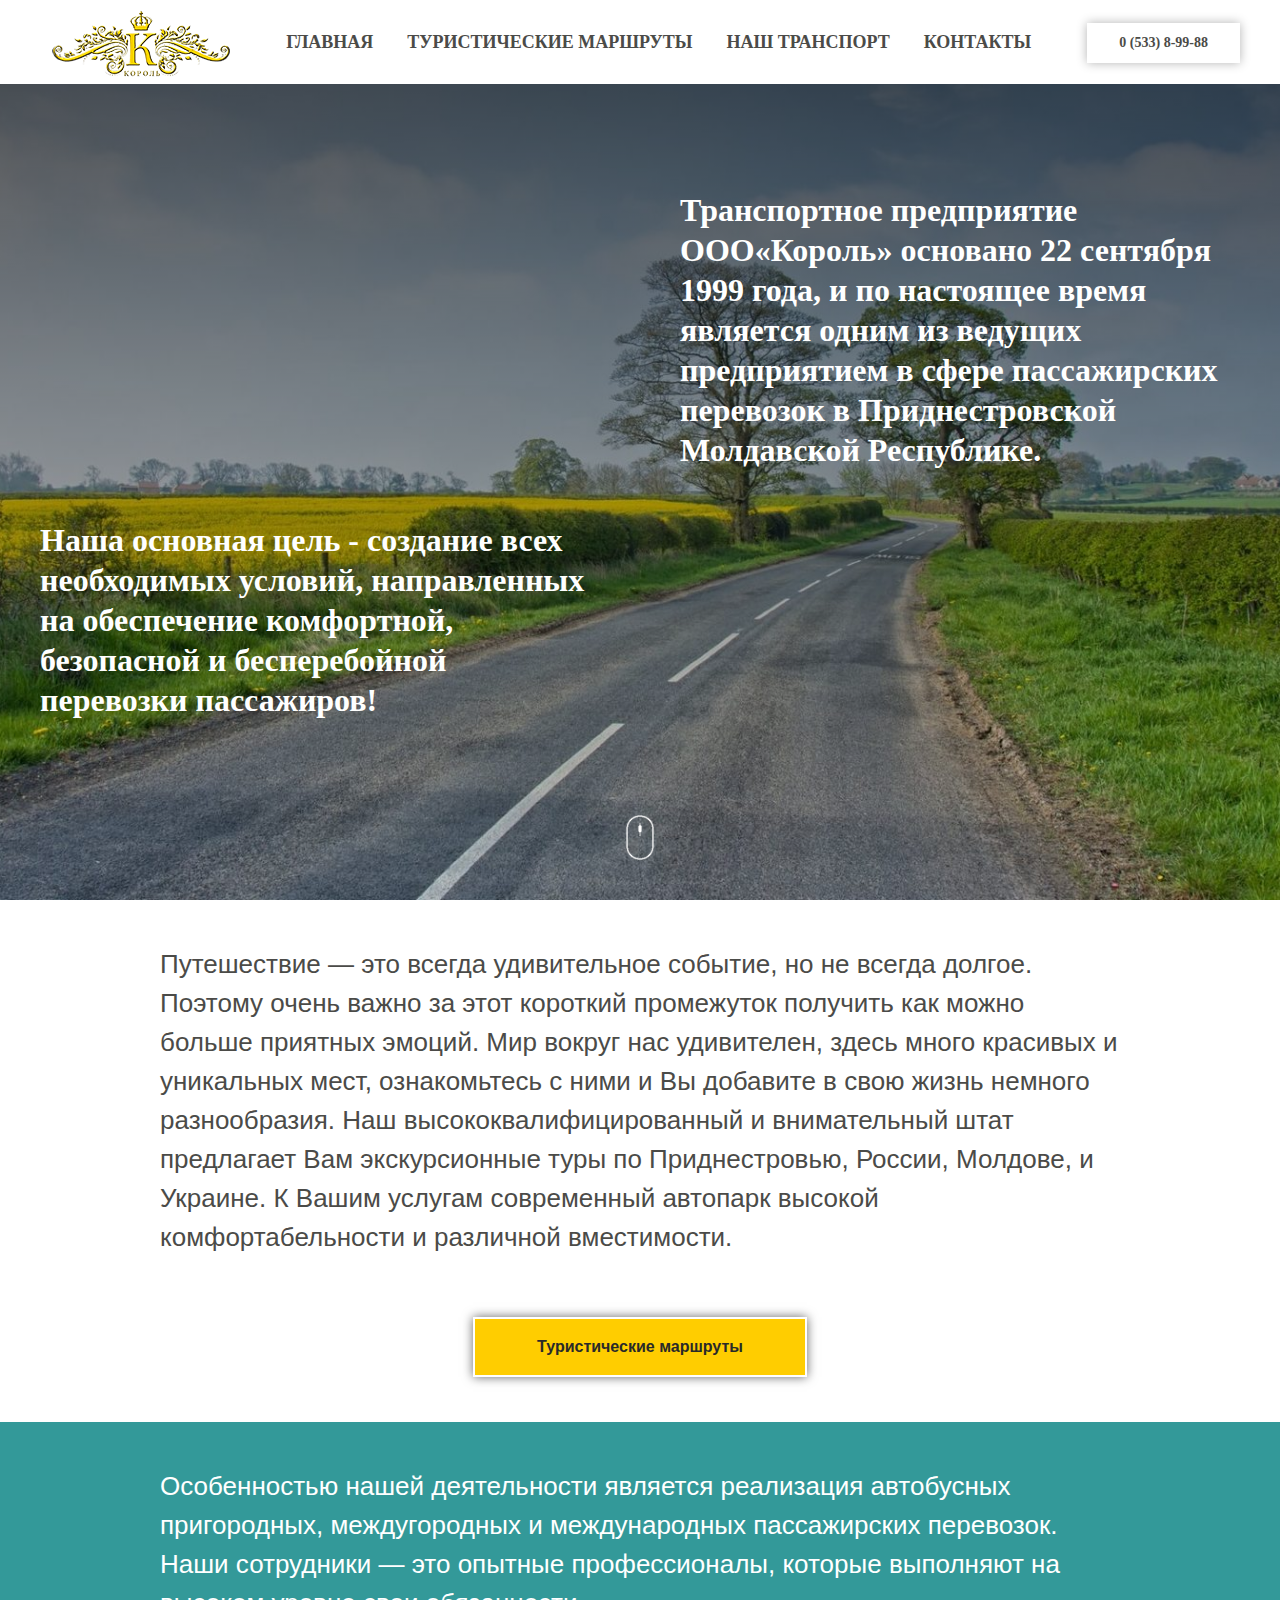
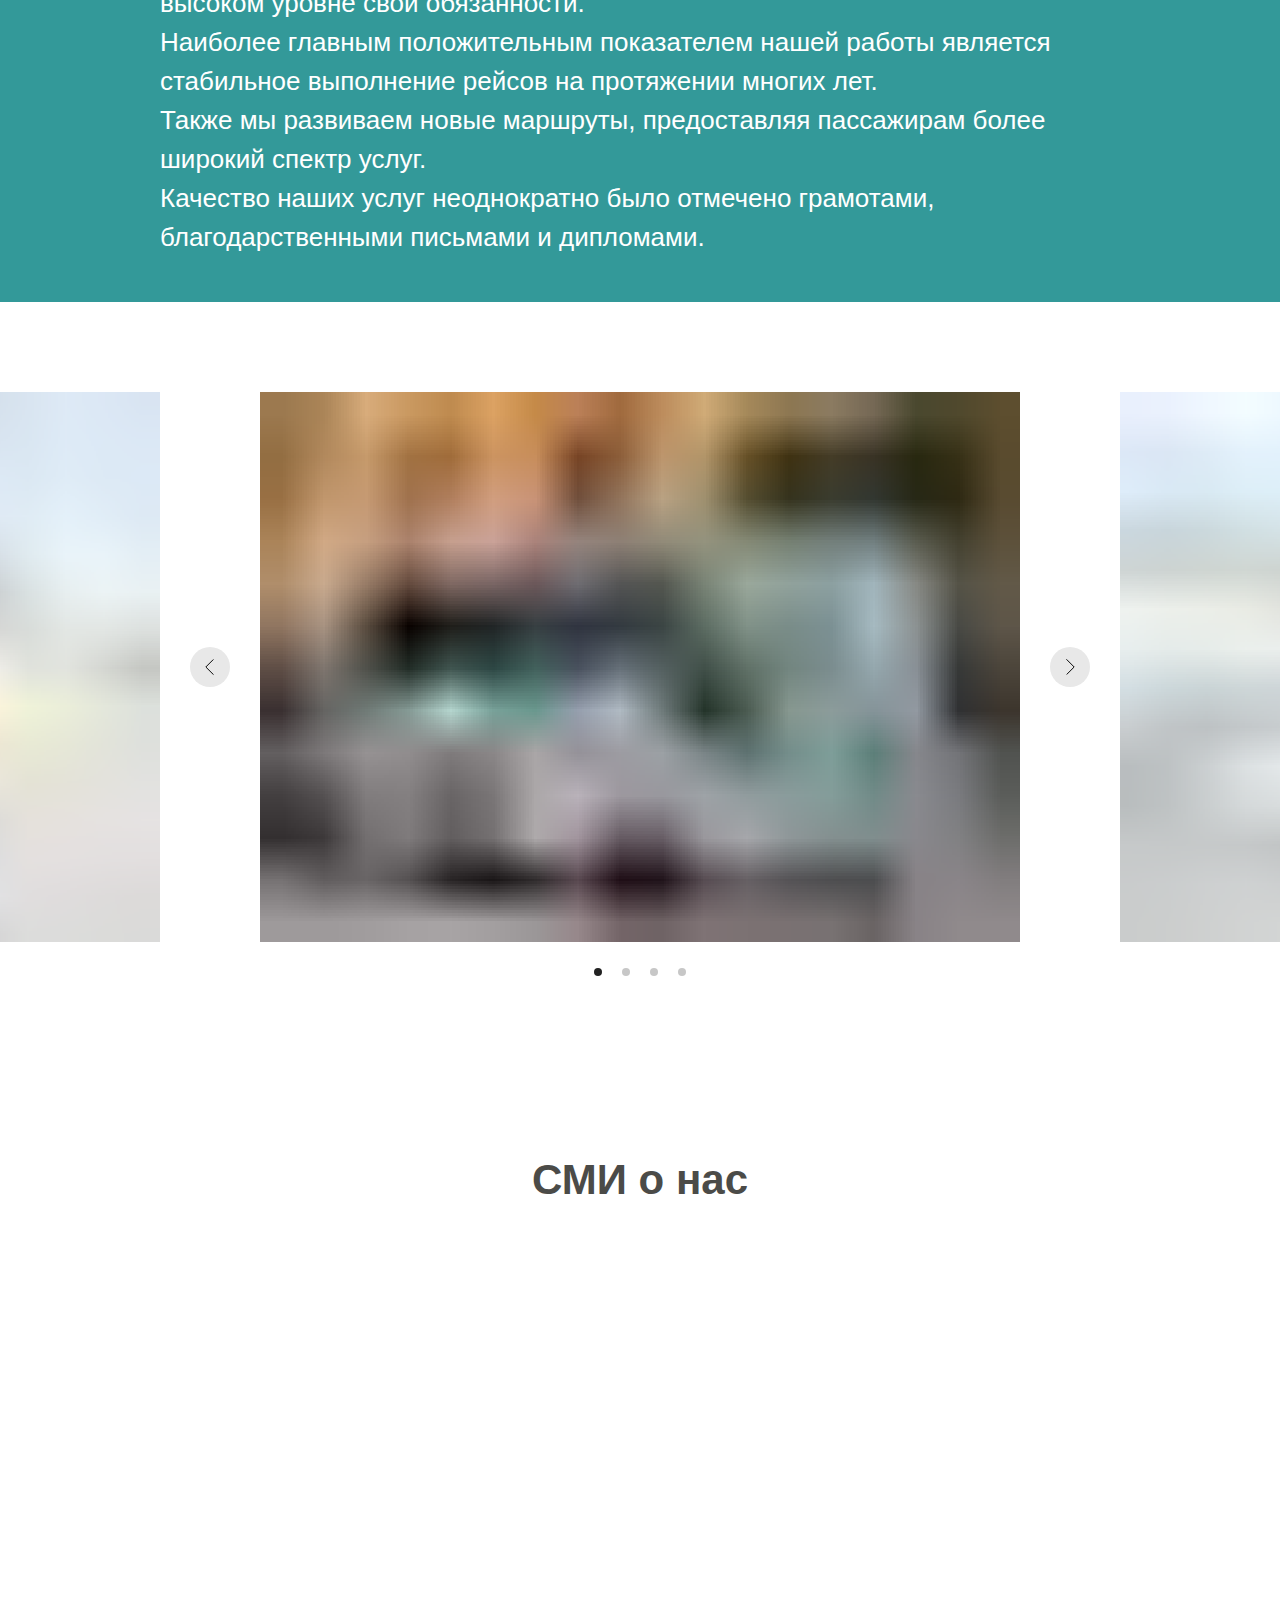
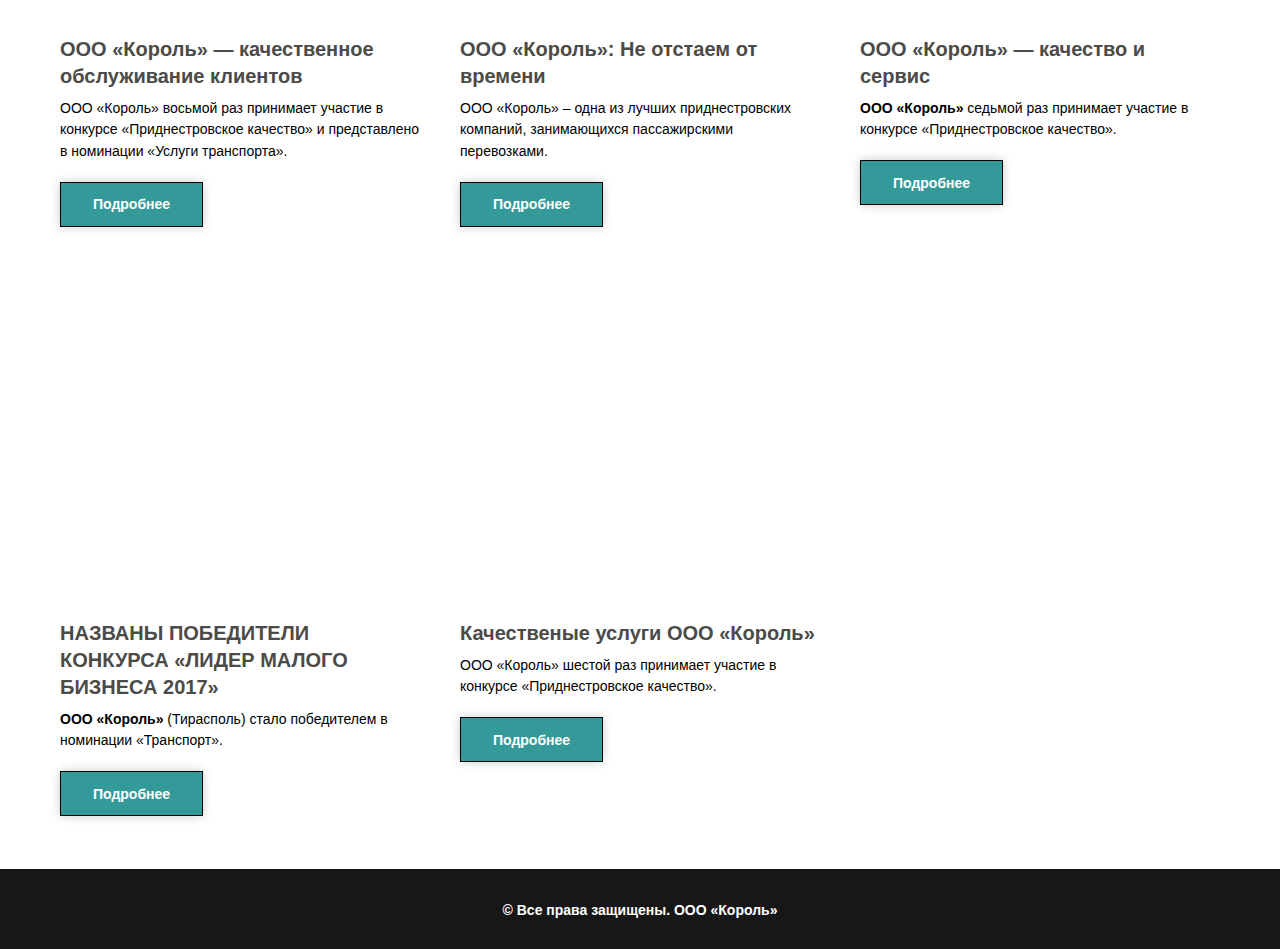
<file: index.html>
<!DOCTYPE html><html> <head><meta charset="utf-8" /><meta http-equiv="Content-Type" content="text/html; charset=utf-8" /><meta name="viewport" content="width=device-width, initial-scale=1.0" /><title>ООО «Король»</title><meta property="og:url" content="http://kingtrans.ru/" /><meta property="og:title" content="ООО «Король»" /><meta property="og:description" content="Транспортное предприятие ООО«Король»" /><meta property="og:type" content="website" /><meta property="og:image" content="images/tild3033-3263-4463-b938-313963616664__priroda-dorogi-trakt.jpg" /><meta property="fb:app_id" content="257953674358265" /><meta name="format-detection" content="telephone=no" /><meta http-equiv="x-dns-prefetch-control" content="on"><meta name="description" content="Транспортное предприятие ООО«Король»" /><link rel="canonical" href=""><link rel="shortcut icon" href="images/tild3062-6235-4266-a333-663366366138__favicon.ico" type="image/x-icon" /><link rel="apple-touch-icon" href="images/tild6332-6130-4661-b763-313361623630__l4.png"><link rel="apple-touch-icon" sizes="76x76" href="images/tild6332-6130-4661-b763-313361623630__l4.png"><link rel="apple-touch-icon" sizes="152x152" href="images/tild6332-6130-4661-b763-313361623630__l4.png"><link rel="apple-touch-startup-image" href="images/tild6332-6130-4661-b763-313361623630__l4.png"><meta name="msapplication-TileColor" content="#000000"><meta name="msapplication-TileImage" content="images/tild6261-6630-4866-b963-313338643765__l4.png"><!-- Assets --><link rel="stylesheet" href="css/tilda-grid-3.0.min.css" type="text/css" media="all" /><link rel="stylesheet" href="css/tilda-blocks-2.12.css?t=1525673313" type="text/css" media="all" /><link rel="stylesheet" href="css/tilda-animation-1.0.min.css" type="text/css" media="all" /><link rel="stylesheet" href="css/tilda-slds-1.4.min.css" type="text/css" media="all" /><link rel="stylesheet" href="css/tilda-zoom-2.0.min.css" type="text/css" media="all" /><link rel="stylesheet" type="text/css" href="css/custom.css?t=1525673313"><script src="js/jquery-1.10.2.min.js"></script><script src="js/tilda-scripts-2.8.min.js"></script><script src="js/tilda-blocks-2.7.js?t=1525673313"></script><script src="js/lazyload-1.3.min.js"></script><script src="js/tilda-animation-1.0.min.js"></script><script src="js/tilda-slds-1.4.min.js"></script><script src="js/hammer.min.js"></script><script src="js/tilda-zoom-2.0.min.js"></script></head><body class="t-body" style="margin:0;"><!--allrecords--><div id="allrecords" class="t-records" data-hook="blocks-collection-content-node" data-tilda-project-id="" data-tilda-page-id="" data-tilda-formskey="" ><!--header--><div id="t-header" class="t-records" data-hook="blocks-collection-content-node" data-tilda-project-id="652672" data-tilda-page-id="2734892" data-tilda-formskey="3163b282e5349a75d46b230abcce6c51" ><div id="rec52182273" class="r t-rec t-rec_pt_0 t-rec_pb_0" style="padding-top:0px;padding-bottom:0px; " data-animationappear="off" data-record-type="257" ><!-- T228 --><div id="nav52182273marker"></div><div id="nav52182273" class="t228 t228__positionabsolute " style="background-color: rgba(255,255,255,1); " data-bgcolor-hex="#ffffff" data-bgcolor-rgba="rgba(255,255,255,1)" data-navmarker="nav52182273marker" data-appearoffset="" data-bgopacity-two="" data-menushadow="" data-bgopacity="1" data-menu-items-align="center" data-menu="yes"> <div class="t228__maincontainer " style=""> <div class="t228__padding40px"></div> <div class="t228__leftside"> <div class="t228__leftcontainer"> <a href="/" style="color:#ffffff;"><img src="images/tild3831-6235-4234-b539-323232616165__l4.png" class="t228__imglogo t228__imglogomobile" imgfield="img" style="max-width: 200px;width: 200px; height: auto; display: block;" alt="Company"></a> </div> </div> <div class="t228__centerside "> <div class="t228__centercontainer"> <ul class="t228__list t228__list_hidden"> <li class="t228__list_item"><a class="t-menu__link-item" href="/" style="color:#4b4b48;font-size:18px;font-weight:600;font-family:&apos;IBM Plex Sans&apos;;text-transform:uppercase;" data-menu-item-number="1">Главная</a></li> <li class="t228__list_item"><a class="t-menu__link-item" href="/turisticheskie_marshruty" style="color:#4b4b48;font-size:18px;font-weight:600;font-family:&apos;IBM Plex Sans&apos;;text-transform:uppercase;" data-menu-item-number="2">Туристические маршруты</a></li> <li class="t228__list_item"><a class="t-menu__link-item" href="/nash_transport" style="color:#4b4b48;font-size:18px;font-weight:600;font-family:&apos;IBM Plex Sans&apos;;text-transform:uppercase;" data-menu-item-number="3">Наш транспорт</a></li> <li class="t228__list_item"><a class="t-menu__link-item" href="/kontakty" style="color:#4b4b48;font-size:18px;font-weight:600;font-family:&apos;IBM Plex Sans&apos;;text-transform:uppercase;" data-menu-item-number="4">Контакты</a></li> </ul> </div> </div> <div class="t228__rightside"> <div class="t228__rightcontainer"> <div class="t228__right_buttons"> <div class="t228__right_buttons_wrap"> <div class="t228__right_buttons_but"><a href="/kontakty" target="" class="t-btn " style="color:#4b4b48;font-family:IBM Plex Sans;font-weight:700;box-shadow: 0px 0px 10px 0px rgba(0, 0, 0, 0.3);"><table style="width:100%; height:100%;"><tr><td>0 (533) 8-99-88 </td></tr></table></a></div> </div> </div> </div> </div> <div class="t228__padding40px"></div> </div></div><style>@media screen and (max-width: 980px) { #rec52182273 .t228__leftcontainer{ padding: 20px; }
}
@media screen and (max-width: 980px) { #rec52182273 .t228__imglogo{ padding: 20px 0; }
}</style><script type="text/javascript"> $(document).ready(function() { t228_highlight(); }); $(window).resize(function() { t228_setWidth('52182273'); }); $(window).load(function() { t228_setWidth('52182273'); }); $(document).ready(function() { t228_setWidth('52182273'); });
$(window).resize(function() { t228_setBg('52182273');
});
$(document).ready(function() { t228_setBg('52182273');
}); </script> <style>#rec52182273 .t-menu__link-item{ -webkit-transition: color 0.3s ease-in-out, opacity 0.3s ease-in-out; transition: color 0.3s ease-in-out, opacity 0.3s ease-in-out;	}
#rec52182273 .t-menu__link-item.t-active{ color:#ffcd00 !important; font-weight:500 !important; }
#rec52182273 .t-menu__link-item:not(.t-active):not(.tooltipstered):hover{ color: #ffcd00 !important; }
@supports (overflow:-webkit-marquee) and (justify-content:inherit)
{ #rec52182273 .t-menu__link-item, #rec52182273 .t-menu__link-item.t-active { opacity: 1 !important; }
}</style> <!--[if IE 8]><style>#rec52182273 .t228 { filter: progid:DXImageTransform.Microsoft.gradient(startColorStr='#D9ffffff', endColorstr='#D9ffffff');
}</style><![endif]--></div></div><!--/header--><div id="rec52995581" class="r t-rec" style=" " data-animationappear="off" data-record-type="396" ><!-- T396 --><style>#rec52995581 .t396__artboard{min-height: 700px;height: 100vh; background-color: #ffffff;}#rec52995581 .t396__filter{min-height: 700px;height: 100vh;background-image: -webkit-gradient( linear, left top, left bottom, from(rgba(0,0,0,0.7)), to(rgba(0,0,0,0)) );background-image: -webkit-linear-gradient(top, rgba(0,0,0,0.7), rgba(0,0,0,0));background-image: linear-gradient(to bottom, rgba(0,0,0,0.7), rgba(0,0,0,0));}#rec52995581 .t396__carrier{min-height: 700px;height: 100vh;background-position: center center;background-attachment: fixed;background-image: url('images/tild6233-3138-4138-b664-653865393935__-__resize__20x__priroda-dorogi-trakt.jpg');background-size:cover;background-repeat:no-repeat;}@media screen and (max-width: 1199px){#rec52995581 .t396__artboard{}#rec52995581 .t396__filter{}#rec52995581 .t396__carrier{background-attachment:scroll;}}@media screen and (max-width: 959px){}@media screen and (max-width: 639px){}@media screen and (max-width: 479px){}#rec52995581 .tn-elem[data-elem-id="1504792630047"]{z-index:5;top: calc(100vh + -34px);left: calc(50% - 20px + 0px);width:40px;}#rec52995581 .tn-elem[data-elem-id="1504792630047"] .tn-atom{background-position:center center;border-color:transparent;border-style:solid;}@media screen and (max-width: 1199px){}@media screen and (max-width: 959px){}@media screen and (max-width: 639px){}@media screen and (max-width: 479px){}#rec52995581 .tn-elem[data-elem-id="1525513204677"]{color:#ffffff;z-index:6;top: calc(50vh - 350px + 90px);left: calc(50% - 600px + 640px);width:560px;}#rec52995581 .tn-elem[data-elem-id="1525513204677"] .tn-atom{color:#ffffff;font-size:32px;font-family:'IBM Plex Sans';line-height:1.25;font-weight:600;background-position:center center;border-color:transparent;border-style:solid;}@media screen and (max-width: 1199px){}@media screen and (max-width: 959px){}@media screen and (max-width: 639px){}@media screen and (max-width: 479px){#rec52995581 .tn-elem[data-elem-id="1525513204677"] .tn-atom{font-size:21px;}}#rec52995581 .tn-elem[data-elem-id="1525513253693"]{color:#ffffff;z-index:7;top: calc(50vh - 350px + 420px);left: calc(50% - 600px + 0px);width:560px;}#rec52995581 .tn-elem[data-elem-id="1525513253693"] .tn-atom{color:#ffffff;font-size:32px;font-family:'IBM Plex Sans';line-height:1.25;font-weight:600;background-position:center center;border-color:transparent;border-style:solid;}@media screen and (max-width: 1199px){}@media screen and (max-width: 959px){}@media screen and (max-width: 639px){}@media screen and (max-width: 479px){#rec52995581 .tn-elem[data-elem-id="1525513253693"] .tn-atom{font-size:21px;}}</style> <div class='t396'><div class="t396__artboard" data-artboard-recid="52995581"	data-artboard-height="700"	data-artboard-height_vh="100"	data-artboard-valign="center"	> <div class="t396__carrier t-bgimg" data-artboard-recid="52995581" data-original="images/tild6233-3138-4138-b664-653865393935__priroda-dorogi-trakt.jpg"></div> <div class="t396__filter" data-artboard-recid="52995581"></div> <div class='t396__elem tn-elem tn-elem__529955811504792630047' data-elem-id='1504792630047' data-elem-type='image'	data-field-top-value="-34"	data-field-top-res-480-value="-17"	data-field-left-value="0"	data-field-left-res-480-value="0"	data-field-width-value="40"	data-field-width-res-480-value="30"	data-field-axisy-value="bottom"	data-field-axisx-value="center"	data-field-container-value="window"	data-field-topunits-value=""	data-field-leftunits-value=""	data-field-heightunits-value=""	data-field-widthunits-value="" > <a class='tn-atom' href="#about_us" > <img class='tn-atom__img t-img' data-original='images/tild3237-6165-4362-a639-393963623631__scroll-down_1.gif' imgfield='tn_img_1504792630047'> </a> </div> <div class='t396__elem tn-elem tn-elem__529955811525513204677' data-elem-id='1525513204677' data-elem-type='text'	data-field-top-value="90"	data-field-top-res-960-value="70"	data-field-top-res-640-value="60"	data-field-top-res-480-value="30"	data-field-top-res-320-value="50"	data-field-left-value="640"	data-field-left-res-960-value="400"	data-field-left-res-640-value="80"	data-field-left-res-480-value="10"	data-field-left-res-320-value="10"	data-field-width-value="560"	data-field-width-res-480-value="460"	data-field-width-res-320-value="300"	data-field-axisy-value="top"	data-field-axisx-value="left"	data-field-container-value="grid"	data-field-topunits-value=""	data-field-leftunits-value=""	data-field-heightunits-value=""	data-field-widthunits-value="" > <h1 class='tn-atom' >Транспортное предприятие ООО«Король» основано 22 сентября 1999 года, и по настоящее время является одним из ведущих предприятием в сфере пассажирских перевозок в Приднестровской Молдавской Республике.</h1> </div> <div class='t396__elem tn-elem tn-elem__529955811525513253693' data-elem-id='1525513253693' data-elem-type='text'	data-field-top-value="420"	data-field-top-res-960-value="420"	data-field-top-res-640-value="390"	data-field-top-res-480-value="390"	data-field-top-res-320-value="390"	data-field-left-value="0"	data-field-left-res-960-value="20"	data-field-left-res-640-value="80"	data-field-left-res-480-value="10"	data-field-left-res-320-value="10"	data-field-width-value="560"	data-field-width-res-480-value="470"	data-field-width-res-320-value="290"	data-field-axisy-value="top"	data-field-axisx-value="left"	data-field-container-value="grid"	data-field-topunits-value=""	data-field-leftunits-value=""	data-field-heightunits-value=""	data-field-widthunits-value="" > <div class='tn-atom' field='tn_text_1525513253693' >Наша основная цель - создание всех необходимых условий, направленных на обеспечение комфортной, безопасной и бесперебойной перевозки пассажиров!</div> </div> </div> </div> <script>$( document ).ready(function() { t396_init('52995581');
});</script><!-- /T396 --></div><div id="rec53003431" class="r t-rec" style=" " data-record-type="215" ><a name="about_us" style="font-size:0;"></a></div><div id="rec53003506" class="r t-rec" style=" " data-record-type="270" ><div class="t270" ></div><script type="text/javascript"> $(document).ready(function(){ setTimeout(function(){ var $root = $('html, body'); $('a[href*=#]:not([href=#],.carousel-control,.t-carousel__control,[href^=#price],[href^=#popup],[href^=#prodpopup],[href^=#order])').click(function() { var target = $(this.hash); if (target.length == 0){ target = $('a[name="' + this.hash.substr(1) + '"]'); } if (target.length == 0){ return true; } $root.animate({ scrollTop: target.offset().top + 3 }, 500); return false; }); }, 500); }); </script></div><div id="rec52995075" class="r t-rec t-rec_pt_45 t-rec_pb_45" style="padding-top:45px;padding-bottom:45px;background-color:#ffffff; " data-record-type="467" data-bg-color="#ffffff"><!-- T467 --><div class="t467"> <div class="t-container t-align_center"> <div class="t-col t-col_10 t-prefix_1"> <div class="t467__descr t-descr t-descr_xl t-margin_auto" field="descr" style="color:#5e5959;"><div style="font-size:26px;text-align:left;color:#4b4b48;" data-customstyle="yes">Путешествие — это всегда удивительное событие, но не всегда долгое. Поэтому очень важно за этот короткий промежуток получить как можно больше приятных эмоций. Мир вокруг нас удивителен, здесь много красивых и уникальных мест, ознакомьтесь с ними и Вы добавите в свою жизнь немного разнообразия. Наш высококвалифицированный и внимательный штат предлагает Вам экскурсионные туры по Приднестровью, России, Молдове, и Украине. К Вашим услугам современный автопарк высокой комфортабельности и различной вместимости.</div></div> <a href="/turisticheskie_marshruty" target="" class="t-btn " style="color:#292929;border:2px solid #ffffff;background-color:#ffcd00;border-radius:0px; -moz-border-radius:0px; -webkit-border-radius:0px;box-shadow: 0px 0px 10px 0px rgba(0, 0, 0, 0.6);"><table style="width:100%; height:100%;"><tr><td>Туристические маршруты</td></tr></table></a> </div> </div></div><style>#rec52995075 .t-btn:not(.t-animate_no-hover):hover{ background-color: #339999 !important; color: #ffffff !important;	}	#rec52995075 .t-btn:not(.t-animate_no-hover){ -webkit-transition: background-color 0.2s ease-in-out, color 0.2s ease-in-out, border-color 0.2s ease-in-out, box-shadow 0.2s ease-in-out; transition: background-color 0.2s ease-in-out, color 0.2s ease-in-out, border-color 0.2s ease-in-out, box-shadow 0.2s ease-in-out;	}</style></div><div id="rec52993674" class="r t-rec t-rec_pt_45 t-rec_pb_45" style="padding-top:45px;padding-bottom:45px;background-color:#339999; " data-record-type="467" data-bg-color="#339999"><!-- T467 --><div class="t467"> <div class="t-container t-align_center"> <div class="t-col t-col_10 t-prefix_1"> <div class="t467__descr t-descr t-descr_xl t-margin_auto" field="descr" style=""><div style="font-size:26px;text-align:left;color:#ffffff;" data-customstyle="yes">Особенностью нашей деятельности является реализация автобусных пригородных, междугородных и международных пассажирских перевозок. Наши сотрудники — это опытные профессионалы, которые выполняют на высоком уровне свои обязанности.<br />Наиболее главным положительным показателем нашей работы является стабильное выполнение рейсов на протяжении многих лет.<br />Также мы развиваем новые маршруты, предоставляя пассажирам более широкий спектр услуг.<br />Качество наших услуг неоднократно было отмечено грамотами, благодарственными письмами и дипломами.</div></div> </div> </div></div><style>#rec52993674 .t-btn:not(.t-animate_no-hover):hover{ background-color: #339999 !important; color: #ffffff !important;	}	#rec52993674 .t-btn:not(.t-animate_no-hover){ -webkit-transition: background-color 0.2s ease-in-out, color 0.2s ease-in-out, border-color 0.2s ease-in-out, box-shadow 0.2s ease-in-out; transition: background-color 0.2s ease-in-out, color 0.2s ease-in-out, border-color 0.2s ease-in-out, box-shadow 0.2s ease-in-out;	}</style></div><div id="rec53026078" class="r t-rec t-rec_pt_90 t-rec_pb_15" style="padding-top:90px;padding-bottom:15px; " data-animationappear="off" data-record-type="604" ><div class="t604"> <div class="t-slds" style="visibility: hidden;"> <div class="t-container t-slds__main"> <div class="t-slds__container t-width t-width_9 t-margin_auto"> <div class="t-slds__items-wrapper t-slds_animated-fast t-slds__witharrows" data-slider-transition="300" data-slider-with-cycle="true" data-slider-correct-height="false" data-auto-correct-mobile-width="false" data-slider-arrows-nearpic="yes" > <div class="t-slds__item t-slds__item_active" data-slide-index="1"> <div class="t-width t-width_8 t-margin_auto" itemscope itemtype="http://schema.org/ImageObject"> <div class="t-slds__wrapper t-align_center" > <meta itemprop="image" content="images/tild6364-6435-4334-a636-613561663664__setra_s315hd__333_.jpg"><meta itemprop="caption" content="Сетра S315HD"> <div class="t604__imgwrapper" bgimgfield="gi_img__0" > <div class="t-slds__bgimg t-bgimg" data-original="images/tild6364-6435-4334-a636-613561663664__setra_s315hd__333_.jpg" style="background-image: url('images/tild6364-6435-4334-a636-613561663664__-__resize__20x__Setra_S315HD__333_.jpg');"></div> <div class="t604__separator" data-slider-image-width="760" data-slider-image-height="550"></div> </div> </div> </div> </div> <div class="t-slds__item " data-slide-index="2"> <div class="t-width t-width_8 t-margin_auto" itemscope itemtype="http://schema.org/ImageObject"> <div class="t-slds__wrapper t-align_center" > <meta itemprop="image" content="images/tild6230-3664-4338-b831-353161303566__setra_s211hd__187_.jpg"><meta itemprop="caption" content="Сетра S211HD"> <div class="t604__imgwrapper" bgimgfield="gi_img__1" > <div class="t-slds__bgimg t-bgimg" data-original="images/tild6230-3664-4338-b831-353161303566__setra_s211hd__187_.jpg" style="background-image: url('images/tild6230-3664-4338-b831-353161303566__-__resize__20x__Setra_S211HD__187_.jpg');"></div> <div class="t604__separator" data-slider-image-width="760" data-slider-image-height="550"></div> </div> </div> </div> </div> <div class="t-slds__item " data-slide-index="3"> <div class="t-width t-width_8 t-margin_auto" itemscope itemtype="http://schema.org/ImageObject"> <div class="t-slds__wrapper t-align_center" > <meta itemprop="image" content="images/tild6533-3166-4664-b061-336161333338__setra_s215hd__380_.jpg"><meta itemprop="caption" content="Сетра S215HD"> <div class="t604__imgwrapper" bgimgfield="gi_img__2" > <div class="t-slds__bgimg t-bgimg" data-original="images/tild6533-3166-4664-b061-336161333338__setra_s215hd__380_.jpg" style="background-image: url('images/tild6533-3166-4664-b061-336161333338__-__resize__20x__Setra_S215HD__380_.jpg');"></div> <div class="t604__separator" data-slider-image-width="760" data-slider-image-height="550"></div> </div> </div> </div> </div> <div class="t-slds__item " data-slide-index="4"> <div class="t-width t-width_8 t-margin_auto" itemscope itemtype="http://schema.org/ImageObject"> <div class="t-slds__wrapper t-align_center" > <meta itemprop="image" content="images/tild3664-3332-4436-a566-396565343965__mercedes-benz_sprint.jpg"><meta itemprop="caption" content="Мерседес Бенц Спринтер"> <div class="t604__imgwrapper" bgimgfield="gi_img__3" > <div class="t-slds__bgimg t-bgimg" data-original="images/tild3664-3332-4436-a566-396565343965__mercedes-benz_sprint.jpg" style="background-image: url('images/tild3664-3332-4436-a566-396565343965__-__resize__20x__Mercedes-Benz_Sprint.jpg');"></div> <div class="t604__separator" data-slider-image-width="760" data-slider-image-height="550"></div> </div> </div> </div> </div> </div> </div> <div class="t-slds__arrow_container t-slds__arrow-nearpic"> <div class="t-slds__arrow_wrapper t-slds__arrow_wrapper-left" data-slide-direction="left"> <div class="t-slds__arrow t-slds__arrow-left t-slds__arrow-withbg" style="width: 40px; height: 40px;background-color: rgba(232,232,232,1);"> <div class="t-slds__arrow_body t-slds__arrow_body-left" style="width: 9px;"> <svg style="display: block" viewBox="0 0 9.3 17" xmlns="http://www.w3.org/2000/svg" xmlns:xlink="http://www.w3.org/1999/xlink"> <desc>Left</desc> <polyline fill="none" stroke="#000000" stroke-linejoin="butt" stroke-linecap="butt" stroke-width="1" points="0.5,0.5 8.5,8.5 0.5,16.5" /> </svg> </div> </div></div><div class="t-slds__arrow_wrapper t-slds__arrow_wrapper-right" data-slide-direction="right"> <div class="t-slds__arrow t-slds__arrow-right t-slds__arrow-withbg" style="width: 40px; height: 40px;background-color: rgba(232,232,232,1);"> <div class="t-slds__arrow_body t-slds__arrow_body-right" style="width: 9px;"> <svg style="display: block" viewBox="0 0 9.3 17" xmlns="http://www.w3.org/2000/svg" xmlns:xlink="http://www.w3.org/1999/xlink"> <desc>Right</desc> <polyline fill="none" stroke="#000000" stroke-linejoin="butt" stroke-linecap="butt" stroke-width="1" points="0.5,0.5 8.5,8.5 0.5,16.5" /> </svg> </div> </div></div> </div> <div class="t-slds__bullet_wrapper"> <div class="t-slds__bullet t-slds__bullet_active" data-slide-bullet-for="1"> <div class="t-slds__bullet_body" style="background-color: #c7c7c7;"></div> </div> <div class="t-slds__bullet " data-slide-bullet-for="2"> <div class="t-slds__bullet_body" style="background-color: #c7c7c7;"></div> </div> <div class="t-slds__bullet " data-slide-bullet-for="3"> <div class="t-slds__bullet_body" style="background-color: #c7c7c7;"></div> </div> <div class="t-slds__bullet " data-slide-bullet-for="4"> <div class="t-slds__bullet_body" style="background-color: #c7c7c7;"></div> </div> </div> <div class="t-slds__caption__container"> </div> </div> </div></div><script type="text/javascript"> $(document).ready(function() { t_sldsInit('53026078'); t604_init('53026078'); var fireRefreshEventOnWindow = function () { var evt = document.createEvent("HTMLEvents"); evt.initEvent('resize', true, false); window.dispatchEvent(evt); }; $('.t604').bind('displayChanged',function(){ fireRefreshEventOnWindow(); }); }); </script><style type="text/css"> #rec53026078 .t-slds__bullet_active .t-slds__bullet_body { background-color: #222 !important; } #rec53026078 .t-slds__bullet:hover .t-slds__bullet_body { background-color: #222 !important; }</style></div><div id="rec53026283" class="r t-rec t-rec_pt_0 t-rec_pb_30" style="padding-top:0px;padding-bottom:30px; " data-record-type="191" ><!-- T142 --><div class="t142"><div class="t-container_100"> <div class="t142__wrapone"><div class="t142__wraptwo"> <a href="/nash_transport" target="" class=""><div class="t-btn t142__submit " style="color:#ffffff;border:1px solid #000000;background-color:#339999;box-shadow: 0px 0px 10px 0px rgba(0, 0, 0, 0.6);">Наш транспорт</div></a> </div> </div></div></div><script type="text/javascript"> $(document).ready(function() { t142_checkSize('53026283'); }); $(window).load(function() { t142_checkSize('53026283'); }); </script><style>#rec53026283 .t-btn:not(.t-animate_no-hover):hover{ background-color: #ffcd00 !important; color: #000000 !important;	}	#rec53026283 .t-btn:not(.t-animate_no-hover){ -webkit-transition: background-color 0.2s ease-in-out, color 0.2s ease-in-out, border-color 0.2s ease-in-out, box-shadow 0.2s ease-in-out; transition: background-color 0.2s ease-in-out, color 0.2s ease-in-out, border-color 0.2s ease-in-out, box-shadow 0.2s ease-in-out;	}</style></div><div id="rec52779020" class="r t-rec t-rec_pt_45 t-rec_pb_0" style="padding-top:45px;padding-bottom:0px; " data-animationappear="off" data-record-type="772" ><!-- T772 --><div class="t772"><div class="t-section__container t-container"><div class="t-col t-col_12"><div class="t-section__topwrapper t-align_center"><div class="t-section__title t-title t-title_xs" field="btitle"><div style="color:#4b4b48;" data-customstyle="yes">СМИ о нас</div></div></div></div></div><div class="t-container t772__container_mobile-grid"> <div class="t772__col t-col t-col_4 t-align_left t-item t772__col_mobile-grid"> <a href="http://tiraspol.ru/news/ooo-korol-kachestvennoe-obsluzhivanie-klientov/" target="_blank"> <div class="t772__content"> <div class="t772__imgwrapper t772__imgwrapper_mobile-nopadding" style="padding-bottom:88.888888888889%;"> <img src="images/tild3735-3536-4333-b937-643663326638__-__empty__tpplogo.png" data-original="images/tild3735-3536-4333-b937-643663326638__tpplogo.png" class="t772__img t772__img_first_hover t-img js-product-img" imgfield="li_img__1495010928665" /> <img src="images/tild3739-3635-4365-b964-666463343266__-__empty__l4.png" data-original="images/tild3739-3635-4365-b964-666463343266__l4.png" class="t772__img t772__img_second t-img" imgfield="li_img2__1495010928665" /> </div> <div class="t772__textwrapper"> <div class="t772__title t-name t-name_md" field="li_title__1495010928665" style="" ><div style="color:#4b4b48;" data-customstyle="yes">ООО «Король» — качественное обслуживание клиентов <br /></div></div> <div class="t772__descr t-descr t-descr_xxs" field="li_descr__1495010928665" style="" ><div style="font-size:14px;" data-customstyle="yes"><strong></strong>ООО «Король» восьмой раз принимает участие в конкурсе «Приднестровское качество» и представлено в номинации «Услуги транспорта».</div></div> </div> </div> </a> <div class="t772__btn-wrapper"> <a href="http://tiraspol.ru/news/ooo-korol-kachestvennoe-obsluzhivanie-klientov/" target="_blank" class="t772__btn t772__btn t-btn t-btn_sm" style="color:#ffffff;border:1px solid #000000;background-color:#339999;box-shadow: 0px 0px 10px 0px rgba(0, 0, 0, 0.2);"><table style="width:100%; height:100%;"><tr><td>Подробнее</td></tr></table></a> </div> </div> <div class="t772__col t-col t-col_4 t-align_left t-item t772__col_mobile-grid"> <a href="http://pridnestrovie-daily.net/archives/23044" target="_blank"> <div class="t772__content"> <div class="t772__imgwrapper t772__imgwrapper_mobile-nopadding" style="padding-bottom:88.888888888889%;"> <img src="images/tild6231-6439-4230-b030-663935336537__-__empty__Pridnestrovie.png" data-original="images/tild6231-6439-4230-b030-663935336537__Pridnestrovie.png" class="t772__img t772__img_first_hover t-img js-product-img" imgfield="li_img__1499960678558" /> <img src="images/tild3636-3039-4464-b034-306663653734__-__empty__l4.png" data-original="images/tild3636-3039-4464-b034-306663653734__l4.png" class="t772__img t772__img_second t-img" imgfield="li_img2__1499960678558" /> </div> <div class="t772__textwrapper"> <div class="t772__title t-name t-name_md" field="li_title__1499960678558" style="" ><div style="color:#4b4b48;" data-customstyle="yes">ООО «Король»: Не отстаем от времени</div></div> <div class="t772__descr t-descr t-descr_xxs" field="li_descr__1499960678558" style="" ><strong>ООО «Король» – <span data-redactor-tag="span" style="font-weight: 400;">одна из лучших приднестровских компаний, занимающихся пассажирскими перевозками.</span></strong></div> </div> </div> </a> <div class="t772__btn-wrapper"> <a href="http://pridnestrovie-daily.net/archives/23044" target="_blank" class="t772__btn t772__btn t-btn t-btn_sm" style="color:#ffffff;border:1px solid #000000;background-color:#339999;box-shadow: 0px 0px 10px 0px rgba(0, 0, 0, 0.2);"><table style="width:100%; height:100%;"><tr><td>Подробнее</td></tr></table></a> </div> </div> <div class="t772__col t-col t-col_4 t-align_left t-item t772__col_mobile-grid"> <a href="http://tiraspol.ru/news/ooo-korol-kachestvo-i-servis/" target="_blank"> <div class="t772__content"> <div class="t772__imgwrapper t772__imgwrapper_mobile-nopadding" style="padding-bottom:88.888888888889%;"> <img src="images/tild6237-6430-4362-b065-343636356533__-__empty__tpplogo.png" data-original="images/tild6237-6430-4362-b065-343636356533__tpplogo.png" class="t772__img t772__img_first_hover t-img js-product-img" imgfield="li_img__1495010946049" /> <img src="images/tild6133-3735-4138-a432-373738616662__-__empty__l4.png" data-original="images/tild6133-3735-4138-a432-373738616662__l4.png" class="t772__img t772__img_second t-img" imgfield="li_img2__1495010946049" /> </div> <div class="t772__textwrapper"> <div class="t772__title t-name t-name_md" field="li_title__1495010946049" style="" ><div style="color:#4b4b48;" data-customstyle="yes">ООО «Король» — качество и сервис <br /></div></div> <div class="t772__descr t-descr t-descr_xxs" field="li_descr__1495010946049" style="" ><span style="font-weight: 600;">ООО «Король»</span> седьмой раз принимает участие в конкурсе «Приднестровское качество».</div> </div> </div> </a> <div class="t772__btn-wrapper"> <a href="http://tiraspol.ru/news/ooo-korol-kachestvo-i-servis/" target="_blank" class="t772__btn t772__btn t-btn t-btn_sm" style="color:#ffffff;border:1px solid #000000;background-color:#339999;box-shadow: 0px 0px 10px 0px rgba(0, 0, 0, 0.2);"><table style="width:100%; height:100%;"><tr><td>Подробнее</td></tr></table></a> </div> </div></div></div><style>#rec52779020 .t-btn:not(.t-animate_no-hover):hover{ background-color: #ffcd00 !important; color: #000000 !important;	}	#rec52779020 .t-btn:not(.t-animate_no-hover){ -webkit-transition: background-color 0.2s ease-in-out, color 0.2s ease-in-out, border-color 0.2s ease-in-out, box-shadow 0.2s ease-in-out; transition: background-color 0.2s ease-in-out, color 0.2s ease-in-out, border-color 0.2s ease-in-out, box-shadow 0.2s ease-in-out;	}</style></div><div id="rec52778700" class="r t-rec t-rec_pt_45 t-rec_pb_45" style="padding-top:45px;padding-bottom:45px; " data-animationappear="off" data-record-type="772" ><!-- T772 --><div class="t772"><div class="t-container t772__container_mobile-grid"> <div class="t772__col t-col t-col_4 t-align_left t-item t772__col_mobile-grid"> <a href="https://novostipmr.com/ru/news/18-03-23/nazvany-pobediteli-konkursa-lider-malogo-biznesa-2017" target="_blank"> <div class="t772__content"> <div class="t772__imgwrapper t772__imgwrapper_mobile-nopadding" style="padding-bottom:88.888888888889%;"> <img src="images/tild6465-3665-4635-a664-653964616139__-__empty__novostipmrlogo.png" data-original="images/tild6465-3665-4635-a664-653964616139__novostipmrlogo.png" class="t772__img t772__img_first_hover t-img js-product-img" imgfield="li_img__1495010928665" /> <img src="images/tild3665-6631-4766-b937-613831396663__-__empty__l4.png" data-original="images/tild3665-6631-4766-b937-613831396663__l4.png" class="t772__img t772__img_second t-img" imgfield="li_img2__1495010928665" /> </div> <div class="t772__textwrapper"> <div class="t772__title t-name t-name_md" field="li_title__1495010928665" style="" ><div style="color:#4b4b48;" data-customstyle="yes">НАЗВАНЫ ПОБЕДИТЕЛИ КОНКУРСА «ЛИДЕР МАЛОГО БИЗНЕСА 2017» <br /></div></div> <div class="t772__descr t-descr t-descr_xxs" field="li_descr__1495010928665" style="" ><strong></strong><span style="font-weight: 600;">ООО «Король»</span> (Тирасполь) стало победителем в номинации «Транспорт».</div> </div> </div> </a> <div class="t772__btn-wrapper"> <a href="https://novostipmr.com/ru/news/18-03-23/nazvany-pobediteli-konkursa-lider-malogo-biznesa-2017" target="_blank" class="t772__btn t772__btn t-btn t-btn_sm" style="color:#ffffff;border:1px solid #000000;background-color:#339999;box-shadow: 0px 0px 10px 0px rgba(0, 0, 0, 0.2);"><table style="width:100%; height:100%;"><tr><td>Подробнее</td></tr></table></a> </div> </div> <div class="t772__col t-col t-col_4 t-align_left t-item t772__col_mobile-grid"> <a href="http://tiraspol.ru/news/kachestvenyie-uslugi-ooo-korol/" target="_blank"> <div class="t772__content"> <div class="t772__imgwrapper t772__imgwrapper_mobile-nopadding" style="padding-bottom:88.888888888889%;"> <img src="images/tild3338-6339-4135-b830-623532373135__-__empty__tpplogo.png" data-original="images/tild3338-6339-4135-b830-623532373135__tpplogo.png" class="t772__img t772__img_first_hover t-img js-product-img" imgfield="li_img__1499960678558" /> <img src="images/tild6337-3433-4335-b165-323434393862__-__empty__l4.png" data-original="images/tild6337-3433-4335-b165-323434393862__l4.png" class="t772__img t772__img_second t-img" imgfield="li_img2__1499960678558" /> </div> <div class="t772__textwrapper"> <div class="t772__title t-name t-name_md" field="li_title__1499960678558" style="" ><div style="color:#4b4b48;" data-customstyle="yes">Качественые услуги ООО «Король» <br /></div></div> <div class="t772__descr t-descr t-descr_xxs" field="li_descr__1499960678558" style="" ><strong>ООО «Король» <span data-redactor-tag="span" style="font-weight: 400;">шестой раз принимает участие в конкурсе «Приднестровское качество»</span><span style="font-weight: 400;">.</span></strong></div> </div> </div> </a> <div class="t772__btn-wrapper"> <a href="http://tiraspol.ru/news/kachestvenyie-uslugi-ooo-korol/" target="_blank" class="t772__btn t772__btn t-btn t-btn_sm" style="color:#ffffff;border:1px solid #000000;background-color:#339999;box-shadow: 0px 0px 10px 0px rgba(0, 0, 0, 0.2);"><table style="width:100%; height:100%;"><tr><td>Подробнее</td></tr></table></a> </div> </div></div></div><style>#rec52778700 .t-btn:not(.t-animate_no-hover):hover{ background-color: #ffcd00 !important; color: #000000 !important;	}	#rec52778700 .t-btn:not(.t-animate_no-hover){ -webkit-transition: background-color 0.2s ease-in-out, color 0.2s ease-in-out, border-color 0.2s ease-in-out, box-shadow 0.2s ease-in-out; transition: background-color 0.2s ease-in-out, color 0.2s ease-in-out, border-color 0.2s ease-in-out, box-shadow 0.2s ease-in-out;	}</style></div><div id="rec53023710" class="r t-rec" style=" " data-animationappear="off" data-record-type="217" ><div class="t190" style="position:fixed; z-index:100000; bottom:30px; left:30px; min-height:30px;"> <a href="javascript:t190_scrollToTop();"> <svg version="1.1" id="Layer_1" xmlns="http://www.w3.org/2000/svg" xmlns:xlink="http://www.w3.org/1999/xlink" x="0px" y="0px" width="50px" height="50px" viewBox="0 0 48 48" enable-background="new 0 0 48 48" xml:space="preserve"> <path style="fill:#ffcd00;" d="M43.006,47.529H4.964c-2.635,0-4.791-2.156-4.791-4.791V4.697c0-2.635,2.156-4.791,4.791-4.791h38.042 c2.635,0,4.791,2.156,4.791,4.791v38.042C47.797,45.373,45.641,47.529,43.006,47.529z M25.503,16.881l6.994,7.049 c0.583,0.588,1.532,0.592,2.121,0.008c0.588-0.583,0.592-1.533,0.008-2.122l-9.562-9.637c-0.281-0.283-0.664-0.443-1.063-0.443 c0,0,0,0-0.001,0c-0.399,0-0.782,0.159-1.063,0.442l-9.591,9.637c-0.584,0.587-0.583,1.537,0.005,2.121 c0.292,0.292,0.675,0.437,1.058,0.437c0.385,0,0.77-0.147,1.063-0.442L22.5,16.87v19.163c0,0.828,0.671,1.5,1.5,1.5 s1.5-0.672,1.5-1.5L25.503,16.881z"/> </svg> </a></div><script type="text/javascript"> $(document).ready(function(){ $('.t190').css("display","none"); $(window).bind('scroll', t_throttle(function(){ if ($(window).scrollTop() > $(window).height()) { if($('.t190').css('display')=="none"){$('.t190').css("display","block");} }else{ if($('.t190').css('display')=="block"){$('.t190').css("display","none");} } }, 200)); }); </script></div><!--footer--><div id="t-footer" class="t-records" data-hook="blocks-collection-content-node" data-tilda-project-id="652672" data-tilda-page-id="2736946" data-tilda-formskey="3163b282e5349a75d46b230abcce6c51" ><div id="rec52772506" class="r t-rec t-rec_pt_0 t-rec_pb_0" style="padding-top:0px;padding-bottom:0px;background-color:#171717; " data-record-type="463" data-bg-color="#171717"><!-- T463 --><div class="t463" id="t-footer_52772506"> <div class="t463__maincontainer " > <div class="t463__content" style=""><div class="t463__colwrapper"> <div class="t463__col"> </div><div class="t463__col t463__col_center t-align_center"><div class="t463__typo t463__copyright t-name t-name_xs" field="text" style="color: #ffffff"> © Все права защищены. ООО «Король» </div> </div> <div class="t463__col t-align_right"> </div></div> </div> </div></div></div></div><!--/footer--></div><!--/allrecords--></body></html>
</file>
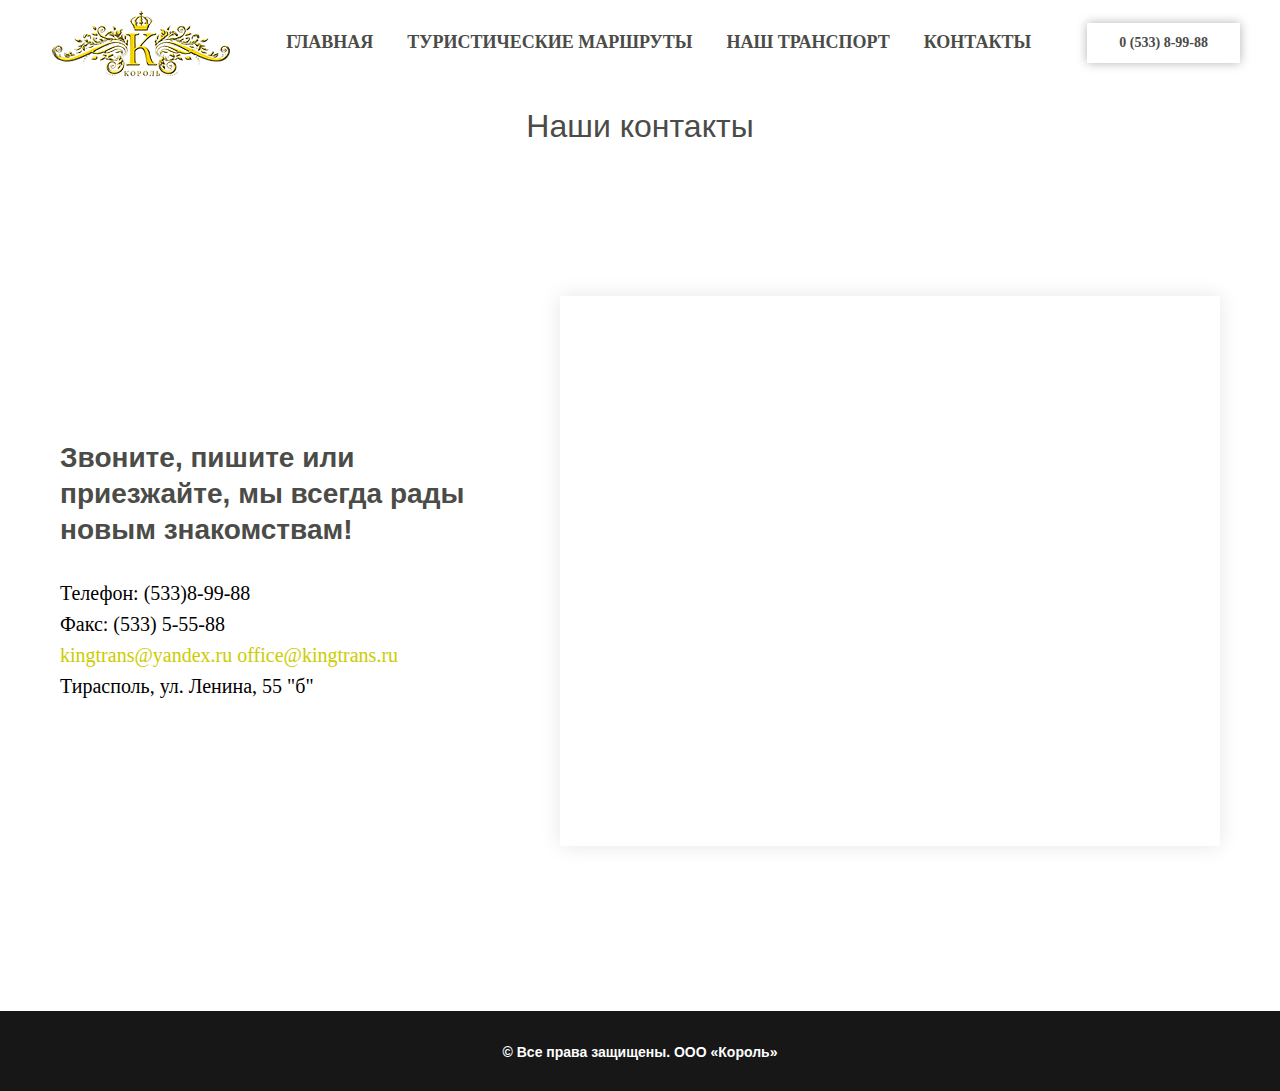
<file: kontakty.html>
<!DOCTYPE html><html> <head><meta charset="utf-8" /><meta http-equiv="Content-Type" content="text/html; charset=utf-8" /><meta name="viewport" content="width=device-width, initial-scale=1.0" /><title>Контакты</title><meta property="og:url" content="kontakty" /><meta property="og:title" content="Контакты" /><meta property="og:description" content="Контакты ООО«Король»" /><meta property="og:type" content="website" /><meta property="og:image" content="images/tild3632-6334-4539-a332-623937643264__priroda-dorogi-trakt.jpg" /><meta property="fb:app_id" content="257953674358265" /><meta name="format-detection" content="telephone=no" /><meta http-equiv="x-dns-prefetch-control" content="on"><meta name="description" content="Контакты ООО«Король»" /><link rel="canonical" href="kontakty"><link rel="shortcut icon" href="images/tild3062-6235-4266-a333-663366366138__favicon.ico" type="image/x-icon" /><link rel="apple-touch-icon" href="images/tild6332-6130-4661-b763-313361623630__l4.png"><link rel="apple-touch-icon" sizes="76x76" href="images/tild6332-6130-4661-b763-313361623630__l4.png"><link rel="apple-touch-icon" sizes="152x152" href="images/tild6332-6130-4661-b763-313361623630__l4.png"><link rel="apple-touch-startup-image" href="images/tild6332-6130-4661-b763-313361623630__l4.png"><meta name="msapplication-TileColor" content="#000000"><meta name="msapplication-TileImage" content="images/tild6261-6630-4866-b963-313338643765__l4.png"><!-- Assets --><link rel="stylesheet" href="css/tilda-grid-3.0.min.css" type="text/css" media="all" /><link rel="stylesheet" href="css/tilda-blocks-2.12.css?t=1525544400" type="text/css" media="all" /><link rel="stylesheet" href="css/tilda-animation-1.0.min.css" type="text/css" media="all" /><link rel="stylesheet" type="text/css" href="css/custom.css?t=1525544400"><script src="js/jquery-1.10.2.min.js"></script><script src="js/tilda-scripts-2.8.min.js"></script><script src="js/tilda-blocks-2.7.js?t=1525544400"></script><script src="js/lazyload-1.3.min.js"></script><script src="js/tilda-animation-1.0.min.js"></script><script src="js/bootstrap.min.js"></script><script src="js/tilda-map-1.0.min.js"></script></head><body class="t-body" style="margin:0;"><!--allrecords--><div id="allrecords" class="t-records" data-hook="blocks-collection-content-node" data-tilda-project-id="652672" data-tilda-page-id="2735024" data-tilda-page-alias="kontakty" data-tilda-formskey="3163b282e5349a75d46b230abcce6c51" ><!--header--><div id="t-header" class="t-records" data-hook="blocks-collection-content-node" data-tilda-project-id="652672" data-tilda-page-id="2734892" data-tilda-formskey="3163b282e5349a75d46b230abcce6c51" ><div id="rec52182273" class="r t-rec t-rec_pt_0 t-rec_pb_0" style="padding-top:0px;padding-bottom:0px; " data-animationappear="off" data-record-type="257" ><!-- T228 --><div id="nav52182273marker"></div><div id="nav52182273" class="t228 t228__positionabsolute " style="background-color: rgba(255,255,255,1); " data-bgcolor-hex="#ffffff" data-bgcolor-rgba="rgba(255,255,255,1)" data-navmarker="nav52182273marker" data-appearoffset="" data-bgopacity-two="" data-menushadow="" data-bgopacity="1" data-menu-items-align="center" data-menu="yes"> <div class="t228__maincontainer " style=""> <div class="t228__padding40px"></div> <div class="t228__leftside"> <div class="t228__leftcontainer"> <a href="/" style="color:#ffffff;"><img src="images/tild3831-6235-4234-b539-323232616165__l4.png" class="t228__imglogo t228__imglogomobile" imgfield="img" style="max-width: 200px;width: 200px; height: auto; display: block;" alt="Company"></a> </div> </div> <div class="t228__centerside "> <div class="t228__centercontainer"> <ul class="t228__list t228__list_hidden"> <li class="t228__list_item"><a class="t-menu__link-item" href="/" style="color:#4b4b48;font-size:18px;font-weight:600;font-family:&apos;IBM Plex Sans&apos;;text-transform:uppercase;" data-menu-item-number="1">Главная</a></li> <li class="t228__list_item"><a class="t-menu__link-item" href="/turisticheskie_marshruty" style="color:#4b4b48;font-size:18px;font-weight:600;font-family:&apos;IBM Plex Sans&apos;;text-transform:uppercase;" data-menu-item-number="2">Туристические маршруты</a></li> <li class="t228__list_item"><a class="t-menu__link-item" href="/nash_transport" style="color:#4b4b48;font-size:18px;font-weight:600;font-family:&apos;IBM Plex Sans&apos;;text-transform:uppercase;" data-menu-item-number="3">Наш транспорт</a></li> <li class="t228__list_item"><a class="t-menu__link-item" href="/kontakty" style="color:#4b4b48;font-size:18px;font-weight:600;font-family:&apos;IBM Plex Sans&apos;;text-transform:uppercase;" data-menu-item-number="4">Контакты</a></li> </ul> </div> </div> <div class="t228__rightside"> <div class="t228__rightcontainer"> <div class="t228__right_buttons"> <div class="t228__right_buttons_wrap"> <div class="t228__right_buttons_but"><a href="/kontakty" target="" class="t-btn " style="color:#4b4b48;font-family:IBM Plex Sans;font-weight:700;box-shadow: 0px 0px 10px 0px rgba(0, 0, 0, 0.3);"><table style="width:100%; height:100%;"><tr><td>0 (533) 8-99-88 </td></tr></table></a></div> </div> </div> </div> </div> <div class="t228__padding40px"></div> </div></div><style>@media screen and (max-width: 980px) { #rec52182273 .t228__leftcontainer{ padding: 20px; }
}
@media screen and (max-width: 980px) { #rec52182273 .t228__imglogo{ padding: 20px 0; }
}</style><script type="text/javascript"> $(document).ready(function() { t228_highlight(); }); $(window).resize(function() { t228_setWidth('52182273'); }); $(window).load(function() { t228_setWidth('52182273'); }); $(document).ready(function() { t228_setWidth('52182273'); });
$(window).resize(function() { t228_setBg('52182273');
});
$(document).ready(function() { t228_setBg('52182273');
}); </script> <style>#rec52182273 .t-menu__link-item{ -webkit-transition: color 0.3s ease-in-out, opacity 0.3s ease-in-out; transition: color 0.3s ease-in-out, opacity 0.3s ease-in-out;	}
#rec52182273 .t-menu__link-item.t-active{ color:#ffcd00 !important; font-weight:500 !important; }
#rec52182273 .t-menu__link-item:not(.t-active):not(.tooltipstered):hover{ color: #ffcd00 !important; }
@supports (overflow:-webkit-marquee) and (justify-content:inherit)
{ #rec52182273 .t-menu__link-item, #rec52182273 .t-menu__link-item.t-active { opacity: 1 !important; }
}</style> <!--[if IE 8]><style>#rec52182273 .t228 { filter: progid:DXImageTransform.Microsoft.gradient(startColorStr='#D9ffffff', endColorstr='#D9ffffff');
}</style><![endif]--></div></div><!--/header--><div id="rec53012012" class="r t-rec t-rec_pt_105 t-rec_pb_0" style="padding-top:105px;padding-bottom:0px; " data-record-type="33" ><!-- T017 --><div class="t017"> <div class="t-container t-align_center"> <div class="t-col t-col_10 t-prefix_1"> <h1 class="t017__title t-title t-title_xxs" field="title" style=""><div style="font-size:32px;" data-customstyle="yes"><span style="font-weight: 300;">Наши контакты</span></div></h1> </div> </div></div></div><div id="rec52183846" class="r t-rec t-rec_pt_150 t-rec_pb_165" style="padding-top:150px;padding-bottom:165px; " data-animationappear="off" data-record-type="555" ><!-- t555 --><div class="t555"> <div class="t-container" style="margin:0 auto;"> <div class="t-col t-col_5 "> <div class="t555__contentbox" style="height:550px;"> <div class="t555__contentwrapper"><div class="t555__title t-heading t-heading_sm" style="" field="title"><div style="line-height:36px;color:#4b4b48;" data-customstyle="yes">Звоните, пишите или приезжайте, мы всегда рады новым знакомствам!</div></div> <div class="t-text t-text_md" style="" field="text">Телефон: (533)8-99-88
  <br /> Факс: (533) 5-55-88 <br /><a href="mailto:kingtrans@yandex.ru" style="">kingtrans@yandex.ru</a> <a href="mailto:office@kingtrans.ru" style="">office@kingtrans.ru</a><br />Тирасполь, ул. Ленина, 55 "б"<br /></div> </div> </div> </div> <div class="t-col t-col_7 "> <div class="t555__map" style="height:550px; box-shadow: 0px 0px 20px 0px rgba(0, 0, 0, 0.1);"><div class="t-map" id="separateMap52183846" data-map-language="" data-map-x="-74.005941" data-map-y="40.7127837" data-map-zoom="16" data-map-title=" Звоните, пишите или приезжайте, мы всегда рады новым знакомствам! " style="width:100%; height:550px;" data-map-style='[{"featureType":"water","elementType":"geometry.fill","stylers":[{"color":"#d3d3d3"}]},{"featureType":"transit","stylers":[{"color":"#808080"},{"visibility":"off"}]},{"featureType":"road.highway","elementType":"geometry.stroke","stylers":[{"visibility":"on"},{"color":"#b3b3b3"}]},{"featureType":"road.highway","elementType":"geometry.fill","stylers":[{"color":"#ffffff"}]},{"featureType":"road.local","elementType":"geometry.fill","stylers":[{"visibility":"on"},{"color":"#ffffff"},{"weight":1.8}]},{"featureType":"road.local","elementType":"geometry.stroke","stylers":[{"color":"#d7d7d7"}]},{"featureType":"poi","elementType":"geometry.fill","stylers":[{"visibility":"on"},{"color":"#ebebeb"}]},{"featureType":"administrative","elementType":"geometry","stylers":[{"color":"#a7a7a7"}]},{"featureType":"road.arterial","elementType":"geometry.fill","stylers":[{"color":"#ffffff"}]},{"featureType":"road.arterial","elementType":"geometry.fill","stylers":[{"color":"#ffffff"}]},{"featureType":"landscape","elementType":"geometry.fill","stylers":[{"visibility":"on"},{"color":"#efefef"}]},{"featureType":"road","elementType":"labels.text.fill","stylers":[{"color":"#696969"}]},{"featureType":"administrative","elementType":"labels.text.fill","stylers":[{"visibility":"on"},{"color":"#737373"}]},{"featureType":"poi","elementType":"labels.icon","stylers":[{"visibility":"off"}]},{"featureType":"poi","elementType":"labels","stylers":[{"visibility":"off"}]},{"featureType":"road.arterial","elementType":"geometry.stroke","stylers":[{"color":"#d6d6d6"}]},{"featureType":"road","elementType":"labels.icon","stylers":[{"visibility":"off"}]},{},{"featureType":"poi","elementType":"geometry.fill","stylers":[{"color":"#dadada"}]}]' ></div><script type="text/javascript"> var arMapMarkers52183846 = [ {	title:"Тирасполь, ул. Ленина, 55 ",	descr:"", lat:"46.8470763",	lng:"29.6275360", }, ];
$(document).ready(function() { t_appendYandexMap("52183846","");
});</script></div> </div> </div></div> </div><div id="rec53023854" class="r t-rec" style=" " data-animationappear="off" data-record-type="217" ><div class="t190" style="position:fixed; z-index:100000; bottom:30px; left:30px; min-height:30px;"> <a href="javascript:t190_scrollToTop();"> <svg version="1.1" id="Layer_1" xmlns="http://www.w3.org/2000/svg" xmlns:xlink="http://www.w3.org/1999/xlink" x="0px" y="0px" width="50px" height="50px" viewBox="0 0 48 48" enable-background="new 0 0 48 48" xml:space="preserve"> <path style="fill:#ffcd00;" d="M43.006,47.529H4.964c-2.635,0-4.791-2.156-4.791-4.791V4.697c0-2.635,2.156-4.791,4.791-4.791h38.042 c2.635,0,4.791,2.156,4.791,4.791v38.042C47.797,45.373,45.641,47.529,43.006,47.529z M25.503,16.881l6.994,7.049 c0.583,0.588,1.532,0.592,2.121,0.008c0.588-0.583,0.592-1.533,0.008-2.122l-9.562-9.637c-0.281-0.283-0.664-0.443-1.063-0.443 c0,0,0,0-0.001,0c-0.399,0-0.782,0.159-1.063,0.442l-9.591,9.637c-0.584,0.587-0.583,1.537,0.005,2.121 c0.292,0.292,0.675,0.437,1.058,0.437c0.385,0,0.77-0.147,1.063-0.442L22.5,16.87v19.163c0,0.828,0.671,1.5,1.5,1.5 s1.5-0.672,1.5-1.5L25.503,16.881z"/> </svg> </a></div><script type="text/javascript"> $(document).ready(function(){ $('.t190').css("display","none"); $(window).bind('scroll', t_throttle(function(){ if ($(window).scrollTop() > $(window).height()) { if($('.t190').css('display')=="none"){$('.t190').css("display","block");} }else{ if($('.t190').css('display')=="block"){$('.t190').css("display","none");} } }, 200)); }); </script></div><!--footer--><div id="t-footer" class="t-records" data-hook="blocks-collection-content-node" data-tilda-project-id="652672" data-tilda-page-id="2736946" data-tilda-formskey="3163b282e5349a75d46b230abcce6c51" ><div id="rec52772506" class="r t-rec t-rec_pt_0 t-rec_pb_0" style="padding-top:0px;padding-bottom:0px;background-color:#171717; " data-record-type="463" data-bg-color="#171717"><!-- T463 --><div class="t463" id="t-footer_52772506"> <div class="t463__maincontainer " > <div class="t463__content" style=""><div class="t463__colwrapper"> <div class="t463__col"> </div><div class="t463__col t463__col_center t-align_center"><div class="t463__typo t463__copyright t-name t-name_xs" field="text" style="color: #ffffff"> © Все права защищены. ООО «Король» </div> </div> <div class="t463__col t-align_right"> </div></div> </div> </div></div></div></div><!--/footer--></div><!--/allrecords--></body></html>
</file>
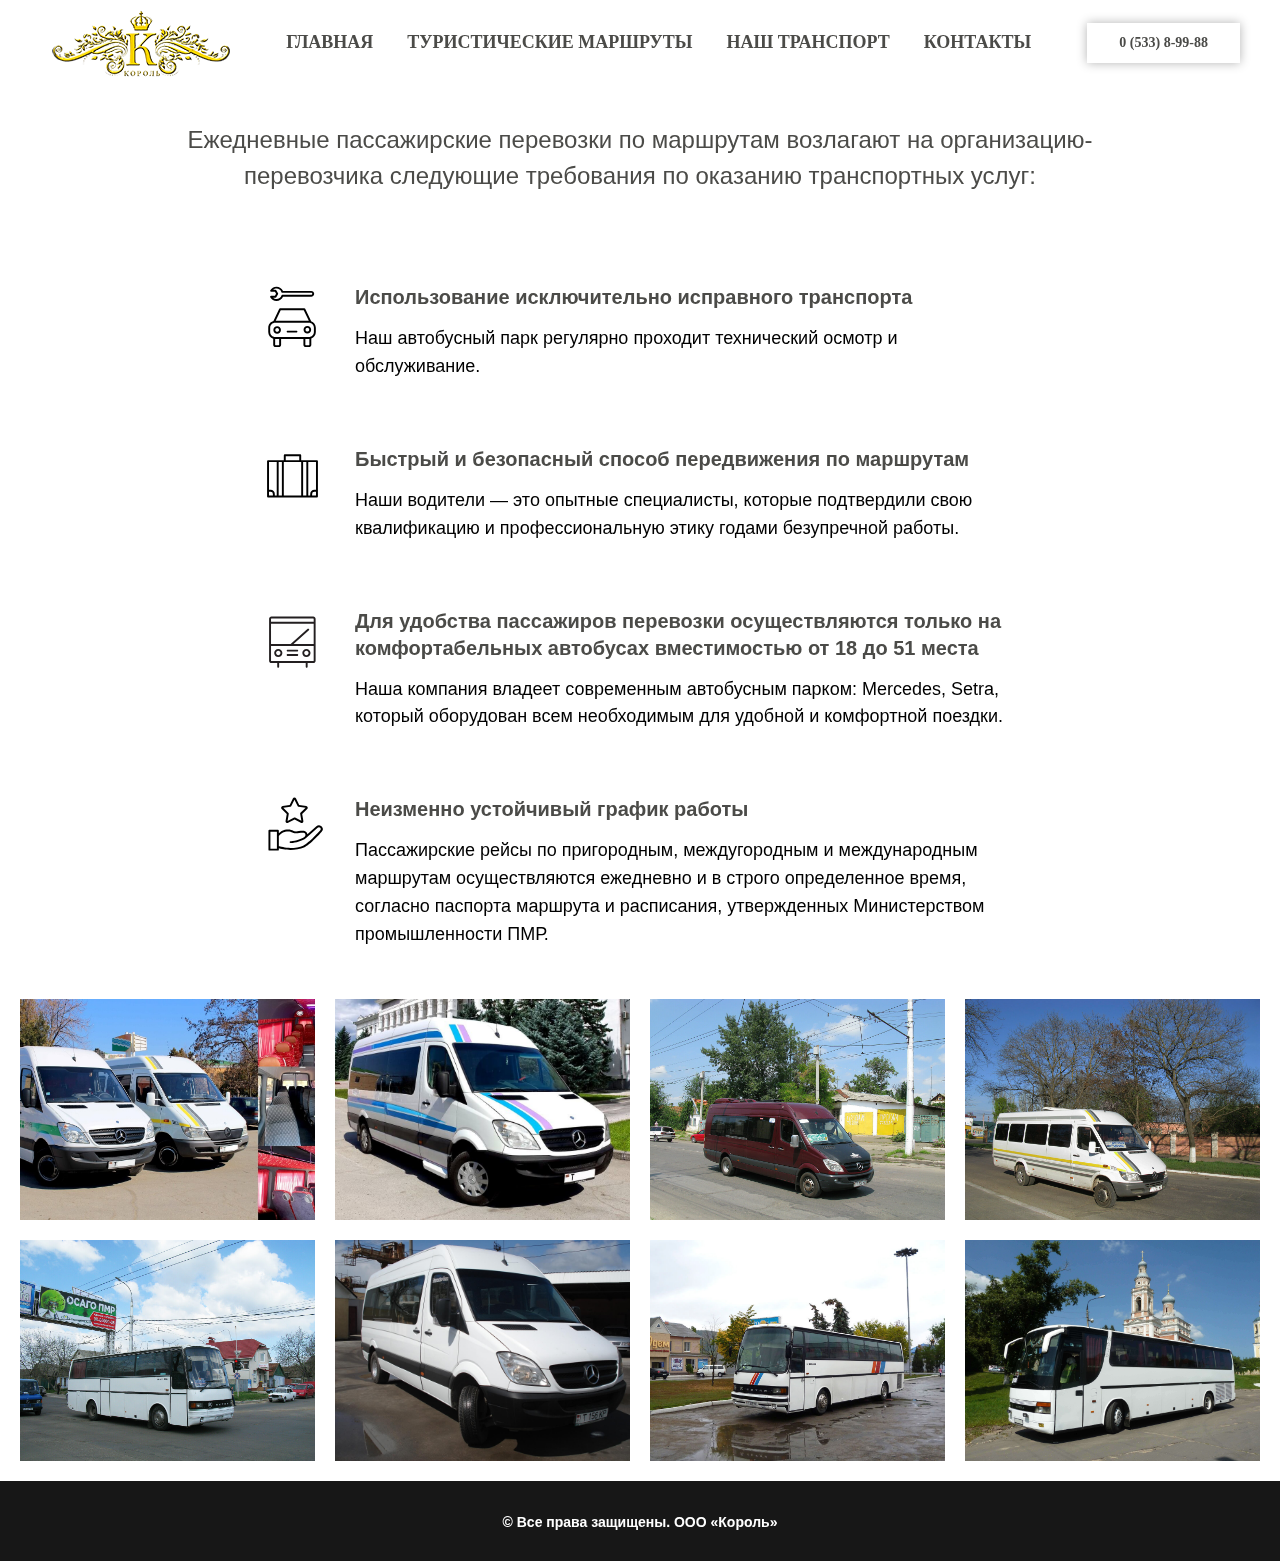
<file: nash_transport.html>
<!DOCTYPE html><html> <head><meta charset="utf-8" /><meta http-equiv="Content-Type" content="text/html; charset=utf-8" /><meta name="viewport" content="width=device-width, initial-scale=1.0" /><title>Наш транспорт</title><meta property="og:url" content="nash_transport" /><meta property="og:title" content="Наш транспорт" /><meta property="og:description" content="Транспорт ООО«Король»" /><meta property="og:type" content="website" /><meta property="og:image" content="images/tild3431-3962-4531-b464-353130616264__setra_s215hd__380_.jpg" /><meta property="fb:app_id" content="257953674358265" /><meta name="format-detection" content="telephone=no" /><meta http-equiv="x-dns-prefetch-control" content="on"><meta name="description" content="Транспорт ООО«Король»" /><link rel="canonical" href="nash_transport"><link rel="shortcut icon" href="images/tild3062-6235-4266-a333-663366366138__favicon.ico" type="image/x-icon" /><link rel="apple-touch-icon" href="images/tild6332-6130-4661-b763-313361623630__l4.png"><link rel="apple-touch-icon" sizes="76x76" href="images/tild6332-6130-4661-b763-313361623630__l4.png"><link rel="apple-touch-icon" sizes="152x152" href="images/tild6332-6130-4661-b763-313361623630__l4.png"><link rel="apple-touch-startup-image" href="images/tild6332-6130-4661-b763-313361623630__l4.png"><meta name="msapplication-TileColor" content="#000000"><meta name="msapplication-TileImage" content="images/tild6261-6630-4866-b963-313338643765__l4.png"><!-- Assets --><link rel="stylesheet" href="css/tilda-grid-3.0.min.css" type="text/css" media="all" /><link rel="stylesheet" href="css/tilda-blocks-2.12.css?t=1525544400" type="text/css" media="all" /><link rel="stylesheet" href="css/tilda-animation-1.0.min.css" type="text/css" media="all" /><link rel="stylesheet" href="css/tilda-slds-1.4.min.css" type="text/css" media="all" /><link rel="stylesheet" href="css/tilda-zoom-2.0.min.css" type="text/css" media="all" /><link rel="stylesheet" type="text/css" href="css/custom.css?t=1525544400"><script src="js/jquery-1.10.2.min.js"></script><script src="js/tilda-scripts-2.8.min.js"></script><script src="js/tilda-blocks-2.7.js?t=1525544400"></script><script src="js/lazyload-1.3.min.js"></script><script src="js/tilda-animation-1.0.min.js"></script><script src="js/tilda-slds-1.4.min.js"></script><script src="js/hammer.min.js"></script><script src="js/tilda-zoom-2.0.min.js"></script></head><body class="t-body" style="margin:0;"><!--allrecords--><div id="allrecords" class="t-records" data-hook="blocks-collection-content-node" data-tilda-project-id="652672" data-tilda-page-id="2769106" data-tilda-page-alias="nash_transport" data-tilda-formskey="3163b282e5349a75d46b230abcce6c51" ><!--header--><div id="t-header" class="t-records" data-hook="blocks-collection-content-node" data-tilda-project-id="652672" data-tilda-page-id="2734892" data-tilda-formskey="3163b282e5349a75d46b230abcce6c51" ><div id="rec52182273" class="r t-rec t-rec_pt_0 t-rec_pb_0" style="padding-top:0px;padding-bottom:0px; " data-animationappear="off" data-record-type="257" ><!-- T228 --><div id="nav52182273marker"></div><div id="nav52182273" class="t228 t228__positionabsolute " style="background-color: rgba(255,255,255,1); " data-bgcolor-hex="#ffffff" data-bgcolor-rgba="rgba(255,255,255,1)" data-navmarker="nav52182273marker" data-appearoffset="" data-bgopacity-two="" data-menushadow="" data-bgopacity="1" data-menu-items-align="center" data-menu="yes"> <div class="t228__maincontainer " style=""> <div class="t228__padding40px"></div> <div class="t228__leftside"> <div class="t228__leftcontainer"> <a href="/" style="color:#ffffff;"><img src="images/tild3831-6235-4234-b539-323232616165__l4.png" class="t228__imglogo t228__imglogomobile" imgfield="img" style="max-width: 200px;width: 200px; height: auto; display: block;" alt="Company"></a> </div> </div> <div class="t228__centerside "> <div class="t228__centercontainer"> <ul class="t228__list t228__list_hidden"> <li class="t228__list_item"><a class="t-menu__link-item" href="/" style="color:#4b4b48;font-size:18px;font-weight:600;font-family:&apos;IBM Plex Sans&apos;;text-transform:uppercase;" data-menu-item-number="1">Главная</a></li> <li class="t228__list_item"><a class="t-menu__link-item" href="/turisticheskie_marshruty" style="color:#4b4b48;font-size:18px;font-weight:600;font-family:&apos;IBM Plex Sans&apos;;text-transform:uppercase;" data-menu-item-number="2">Туристические маршруты</a></li> <li class="t228__list_item"><a class="t-menu__link-item" href="/nash_transport" style="color:#4b4b48;font-size:18px;font-weight:600;font-family:&apos;IBM Plex Sans&apos;;text-transform:uppercase;" data-menu-item-number="3">Наш транспорт</a></li> <li class="t228__list_item"><a class="t-menu__link-item" href="/kontakty" style="color:#4b4b48;font-size:18px;font-weight:600;font-family:&apos;IBM Plex Sans&apos;;text-transform:uppercase;" data-menu-item-number="4">Контакты</a></li> </ul> </div> </div> <div class="t228__rightside"> <div class="t228__rightcontainer"> <div class="t228__right_buttons"> <div class="t228__right_buttons_wrap"> <div class="t228__right_buttons_but"><a href="/kontakty" target="" class="t-btn " style="color:#4b4b48;font-family:IBM Plex Sans;font-weight:700;box-shadow: 0px 0px 10px 0px rgba(0, 0, 0, 0.3);"><table style="width:100%; height:100%;"><tr><td>0 (533) 8-99-88</td></tr></table></a></div> </div> </div> </div> </div> <div class="t228__padding40px"></div> </div></div><style>@media screen and (max-width: 980px) { #rec52182273 .t228__leftcontainer{ padding: 20px; }
}
@media screen and (max-width: 980px) { #rec52182273 .t228__imglogo{ padding: 20px 0; }
}</style><script type="text/javascript"> $(document).ready(function() { t228_highlight(); }); $(window).resize(function() { t228_setWidth('52182273'); }); $(window).load(function() { t228_setWidth('52182273'); }); $(document).ready(function() { t228_setWidth('52182273'); });
$(window).resize(function() { t228_setBg('52182273');
});
$(document).ready(function() { t228_setBg('52182273');
}); </script> <style>#rec52182273 .t-menu__link-item{ -webkit-transition: color 0.3s ease-in-out, opacity 0.3s ease-in-out; transition: color 0.3s ease-in-out, opacity 0.3s ease-in-out;	}
#rec52182273 .t-menu__link-item.t-active{ color:#ffcd00 !important; font-weight:500 !important; }
#rec52182273 .t-menu__link-item:not(.t-active):not(.tooltipstered):hover{ color: #ffcd00 !important; }
@supports (overflow:-webkit-marquee) and (justify-content:inherit)
{ #rec52182273 .t-menu__link-item, #rec52182273 .t-menu__link-item.t-active { opacity: 1 !important; }
}</style> <!--[if IE 8]><style>#rec52182273 .t228 { filter: progid:DXImageTransform.Microsoft.gradient(startColorStr='#D9ffffff', endColorstr='#D9ffffff');
}</style><![endif]--></div></div><!--/header--><div id="rec53014204" class="r t-rec t-rec_pt_120 t-rec_pb_0" style="padding-top:120px;padding-bottom:0px; " data-record-type="33" ><!-- T017 --><div class="t017"> <div class="t-container t-align_center"> <div class="t-col t-col_10 t-prefix_1"> <h1 class="t017__title t-title t-title_xxs" field="title" style=""><div style="font-size:24px;line-height:36px;" data-customstyle="yes"><span style="font-weight: 300;">Ежедневные пассажирские перевозки по маршрутам возлагают на организацию-перевозчика следующие требования по оказанию транспортных услуг:</span></div></h1> </div> </div></div></div><div id="rec52767530" class="r t-rec t-rec_pt_0 t-rec_pb_30" style="padding-top:0px;padding-bottom:30px; " data-record-type="512" ><!-- t512 --><div class="t512"><div class="t-section__container t-container"><div class="t-col t-col_12"><div class="t-section__topwrapper t-align_center"><div class="t-section__descr t-descr t-descr_xl t-margin_auto" field="bdescr"><div style="text-align:left;" data-customstyle="yes"></div></div></div></div></div><div class="t-container"> <div class="t-col t-col_8 t-prefix_2 t-item"> <div class="t-cell t-valign_top"> <div class="t512__bgimg t-bgimg" bgimgfield="li_img__1476961779840" data-original="images/lib__tildaicon__32333536-3063-4331-a662-326239373465__27as_bodywork,.svg" style=" background-image: url('images/lib__tildaicon__32333536-3063-4331-a662-326239373465__-__resize__20x__27as_bodywork,.svg');" ></div> </div> <div class="t512__textwrapper t512__textwr_leftpadding t-cell t-valign_top" style=""> <div class="t-name t-name_md t512__bottommargin" style="" field="li_title__1476961779840"><div style="text-align:left;" data-customstyle="yes">Использование исключительно исправного транспорта</div></div> <div class="t-descr t-descr_sm" style="" field="li_descr__1476961779840">Наш автобусный парк регулярно проходит технический осмотр и обслуживание.<br /></div> </div> </div> <div class="t-clear t512__separator" style=""></div> <div class="t-col t-col_8 t-prefix_2 t-item"> <div class="t-cell t-valign_top"> <div class="t512__bgimg t-bgimg" bgimgfield="li_img__1476961806716" data-original="images/lib__tildaicon__61353465-3034-4163-b662-373835623434__Tilda_Icons_41_hotel_luggage.svg" style=" background-image: url('images/lib__tildaicon__61353465-3034-4163-b662-373835623434__-__resize__20x__Tilda_Icons_41_hotel_luggage.svg');" ></div> </div> <div class="t512__textwrapper t512__textwr_leftpadding t-cell t-valign_top" style=""> <div class="t-name t-name_md t512__bottommargin" style="" field="li_title__1476961806716">Быстрый и безопасный способ передвижения по маршрутам</div> <div class="t-descr t-descr_sm" style="" field="li_descr__1476961806716">Наши водители — это опытные специалисты, которые подтвердили свою квалификацию и профессиональную этику годами безупречной работы.</div> </div> </div> <div class="t-clear t512__separator" style=""></div> <div class="t-col t-col_8 t-prefix_2 t-item"> <div class="t-cell t-valign_top"> <div class="t512__bgimg t-bgimg" bgimgfield="li_img__1476961822275" data-original="images/lib__tildaicon__63396138-3962-4665-a332-646239316664__hostel_transfer.svg" style=" background-image: url('images/lib__tildaicon__63396138-3962-4665-a332-646239316664__-__resize__20x__hostel_transfer.svg');" ></div> </div> <div class="t512__textwrapper t512__textwr_leftpadding t-cell t-valign_top" style=""> <div class="t-name t-name_md t512__bottommargin" style="" field="li_title__1476961822275">Для удобства пассажиров перевозки осуществляются только на комфортабельных автобусах вместимостью от 18 до 51 места</div> <div class="t-descr t-descr_sm" style="" field="li_descr__1476961822275">Наша компания владеет современным автобусным парком: Mercedes, Setra, который оборудован всем необходимым для удобной и комфортной поездки.</div> </div> </div> <div class="t-clear t512__separator" style=""></div> <div class="t-col t-col_8 t-prefix_2 t-item"> <div class="t-cell t-valign_top"> <div class="t512__bgimg t-bgimg" bgimgfield="li_img__1525327403101" data-original="images/lib__tildaicon__38623466-6161-4937-b234-386130396164__Tilda_Icons_38_Cleaning_company_quality.svg" style=" background-image: url('images/lib__tildaicon__38623466-6161-4937-b234-386130396164__-__resize__20x__Tilda_Icons_38_Cleaning_company_quality.svg');" ></div> </div> <div class="t512__textwrapper t512__textwr_leftpadding t-cell t-valign_top" style=""> <div class="t-name t-name_md t512__bottommargin" style="" field="li_title__1525327403101">Неизменно устойчивый график работы</div> <div class="t-descr t-descr_sm" style="" field="li_descr__1525327403101">Пассажирские рейсы по пригородным, междугородным и международным маршрутам осуществляются ежедневно и в строго определенное время, согласно паспорта маршрута и расписания, утвержденных Министерством промышленности ПМР.</div> </div> </div></div></div></div><div id="rec52766179" class="r t-rec t-rec_pt_0 t-rec_pb_0" style="padding-top:0px;padding-bottom:0px; " data-animationappear="off" data-record-type="603" ><!-- t603--><div class="t603"> <div class="t603__container t-container_100" > <div class="t603__tile t603__tile_25" itemscope itemtype="http://schema.org/ImageObject"> <div class="t603__blockimg t603__blockimg_4-3 t-bgimg" bgimgfield="gi_img__0" data-zoom-target="0" data-zoomable="yes" data-img-zoom-url="images/tild6261-3235-4361-b438-356331653037__mercedes-benz_sprint.jpg" data-original="images/tild6261-3235-4361-b438-356331653037__mercedes-benz_sprint.jpg" style="background: url('images/tild6261-3235-4361-b438-356331653037__-__resize__20x__Mercedes-Benz_Sprint.jpg') center center no-repeat; background-size:cover;"><meta itemprop="image" content="images/tild6261-3235-4361-b438-356331653037__mercedes-benz_sprint.jpg"><meta itemprop="caption" content="Мерседес Бенц Спринтер"></div> </div> <div class="t603__tile t603__tile_25" itemscope itemtype="http://schema.org/ImageObject"> <div class="t603__blockimg t603__blockimg_4-3 t-bgimg" bgimgfield="gi_img__1" data-zoom-target="1" data-zoomable="yes" data-img-zoom-url="images/tild3236-3233-4438-b133-336137633238__mercedes-benz_sprint.jpg" data-original="images/tild3236-3233-4438-b133-336137633238__mercedes-benz_sprint.jpg" style="background: url('images/tild3236-3233-4438-b133-336137633238__-__resize__20x__Mercedes-Benz_Sprint.jpg') center center no-repeat; background-size:cover;"><meta itemprop="image" content="images/tild3236-3233-4438-b133-336137633238__mercedes-benz_sprint.jpg"><meta itemprop="caption" content="Мерседес Бенц Спринтер"></div> </div> <div class="t603__tile t603__tile_25" itemscope itemtype="http://schema.org/ImageObject"> <div class="t603__blockimg t603__blockimg_4-3 t-bgimg" bgimgfield="gi_img__2" data-zoom-target="2" data-zoomable="yes" data-img-zoom-url="images/tild6565-3432-4039-a462-633763666364__mercedes-benz_sprint.jpg" data-original="images/tild6565-3432-4039-a462-633763666364__mercedes-benz_sprint.jpg" style="background: url('images/tild6565-3432-4039-a462-633763666364__-__resize__20x__Mercedes-Benz_Sprint.jpg') center center no-repeat; background-size:cover;"><meta itemprop="image" content="images/tild6565-3432-4039-a462-633763666364__mercedes-benz_sprint.jpg"><meta itemprop="caption" content="Мерседес Бенц Спринтер"></div> </div> <div class="t603__tile t603__tile_25" itemscope itemtype="http://schema.org/ImageObject"> <div class="t603__blockimg t603__blockimg_4-3 t-bgimg" bgimgfield="gi_img__3" data-zoom-target="3" data-zoomable="yes" data-img-zoom-url="images/tild3064-3837-4538-b131-363437383436__mercedes-benz_sprint.jpg" data-original="images/tild3064-3837-4538-b131-363437383436__mercedes-benz_sprint.jpg" style="background: url('images/tild3064-3837-4538-b131-363437383436__-__resize__20x__Mercedes-Benz_Sprint.jpg') center center no-repeat; background-size:cover;"><meta itemprop="image" content="images/tild3064-3837-4538-b131-363437383436__mercedes-benz_sprint.jpg"><meta itemprop="caption" content="Мерседес Бенц Спринтер"></div> </div> <div class="t603__tile t603__tile_25" itemscope itemtype="http://schema.org/ImageObject"> <div class="t603__blockimg t603__blockimg_4-3 t-bgimg" bgimgfield="gi_img__4" data-zoom-target="4" data-zoomable="yes" data-img-zoom-url="images/tild3039-6634-4930-b330-643530663161__setra_s211hd__187_.jpg" data-original="images/tild3039-6634-4930-b330-643530663161__setra_s211hd__187_.jpg" style="background: url('images/tild3039-6634-4930-b330-643530663161__-__resize__20x__Setra_S211HD__187_.jpg') center center no-repeat; background-size:cover;"><meta itemprop="image" content="images/tild3039-6634-4930-b330-643530663161__setra_s211hd__187_.jpg"><meta itemprop="caption" content="Сетра S211HD"></div> </div> <div class="t603__tile t603__tile_25" itemscope itemtype="http://schema.org/ImageObject"> <div class="t603__blockimg t603__blockimg_4-3 t-bgimg" bgimgfield="gi_img__5" data-zoom-target="5" data-zoomable="yes" data-img-zoom-url="images/tild3363-3439-4338-b837-303436386539__setra_s215hd__380_.jpg" data-original="images/tild3363-3439-4338-b837-303436386539__setra_s215hd__380_.jpg" style="background: url('images/tild3363-3439-4338-b837-303436386539__-__resize__20x__Setra_S215HD__380_.jpg') center center no-repeat; background-size:cover;"><meta itemprop="image" content="images/tild3363-3439-4338-b837-303436386539__setra_s215hd__380_.jpg"><meta itemprop="caption" content="Сетра S215HD"></div> </div> <div class="t603__tile t603__tile_25" itemscope itemtype="http://schema.org/ImageObject"> <div class="t603__blockimg t603__blockimg_4-3 t-bgimg" bgimgfield="gi_img__6" data-zoom-target="6" data-zoomable="yes" data-img-zoom-url="images/tild6635-3136-4261-b161-383562366131__setra_s215hd__357_.jpg" data-original="images/tild6635-3136-4261-b161-383562366131__setra_s215hd__357_.jpg" style="background: url('images/tild6635-3136-4261-b161-383562366131__-__resize__20x__Setra_S215HD__357_.jpg') center center no-repeat; background-size:cover;"><meta itemprop="image" content="images/tild6635-3136-4261-b161-383562366131__setra_s215hd__357_.jpg"><meta itemprop="caption" content="Сетра S215HD"></div> </div> <div class="t603__tile t603__tile_25" itemscope itemtype="http://schema.org/ImageObject"> <div class="t603__blockimg t603__blockimg_4-3 t-bgimg" bgimgfield="gi_img__7" data-zoom-target="7" data-zoomable="yes" data-img-zoom-url="images/tild3363-3763-4362-a165-356334613364__setra_s215hd__462_.jpg" data-original="images/tild3363-3763-4362-a165-356334613364__setra_s215hd__462_.jpg" style="background: url('images/tild3363-3763-4362-a165-356334613364__-__resize__20x__Setra_S215HD__462_.jpg') center center no-repeat; background-size:cover;"><meta itemprop="image" content="images/tild3363-3763-4362-a165-356334613364__setra_s215hd__462_.jpg"><meta itemprop="caption" content="Сетра S215HD"></div> </div> </div></div><style></style></div><div id="rec53023820" class="r t-rec" style=" " data-animationappear="off" data-record-type="217" ><div class="t190" style="position:fixed; z-index:100000; bottom:30px; left:30px; min-height:30px;"> <a href="javascript:t190_scrollToTop();"> <svg version="1.1" id="Layer_1" xmlns="http://www.w3.org/2000/svg" xmlns:xlink="http://www.w3.org/1999/xlink" x="0px" y="0px" width="50px" height="50px" viewBox="0 0 48 48" enable-background="new 0 0 48 48" xml:space="preserve"> <path style="fill:#ffcd00;" d="M43.006,47.529H4.964c-2.635,0-4.791-2.156-4.791-4.791V4.697c0-2.635,2.156-4.791,4.791-4.791h38.042 c2.635,0,4.791,2.156,4.791,4.791v38.042C47.797,45.373,45.641,47.529,43.006,47.529z M25.503,16.881l6.994,7.049 c0.583,0.588,1.532,0.592,2.121,0.008c0.588-0.583,0.592-1.533,0.008-2.122l-9.562-9.637c-0.281-0.283-0.664-0.443-1.063-0.443 c0,0,0,0-0.001,0c-0.399,0-0.782,0.159-1.063,0.442l-9.591,9.637c-0.584,0.587-0.583,1.537,0.005,2.121 c0.292,0.292,0.675,0.437,1.058,0.437c0.385,0,0.77-0.147,1.063-0.442L22.5,16.87v19.163c0,0.828,0.671,1.5,1.5,1.5 s1.5-0.672,1.5-1.5L25.503,16.881z"/> </svg> </a></div><script type="text/javascript"> $(document).ready(function(){ $('.t190').css("display","none"); $(window).bind('scroll', t_throttle(function(){ if ($(window).scrollTop() > $(window).height()) { if($('.t190').css('display')=="none"){$('.t190').css("display","block");} }else{ if($('.t190').css('display')=="block"){$('.t190').css("display","none");} } }, 200)); }); </script></div><!--footer--><div id="t-footer" class="t-records" data-hook="blocks-collection-content-node" data-tilda-project-id="652672" data-tilda-page-id="2736946" data-tilda-formskey="3163b282e5349a75d46b230abcce6c51" ><div id="rec52772506" class="r t-rec t-rec_pt_0 t-rec_pb_0" style="padding-top:0px;padding-bottom:0px;background-color:#171717; " data-record-type="463" data-bg-color="#171717"><!-- T463 --><div class="t463" id="t-footer_52772506"> <div class="t463__maincontainer " > <div class="t463__content" style=""><div class="t463__colwrapper"> <div class="t463__col"> </div><div class="t463__col t463__col_center t-align_center"><div class="t463__typo t463__copyright t-name t-name_xs" field="text" style="color: #ffffff"> © Все права защищены. ООО «Король» </div> </div> <div class="t463__col t-align_right"> </div></div> </div> </div></div></div></div><!--/footer--></div><!--/allrecords--></body></html>
</file>
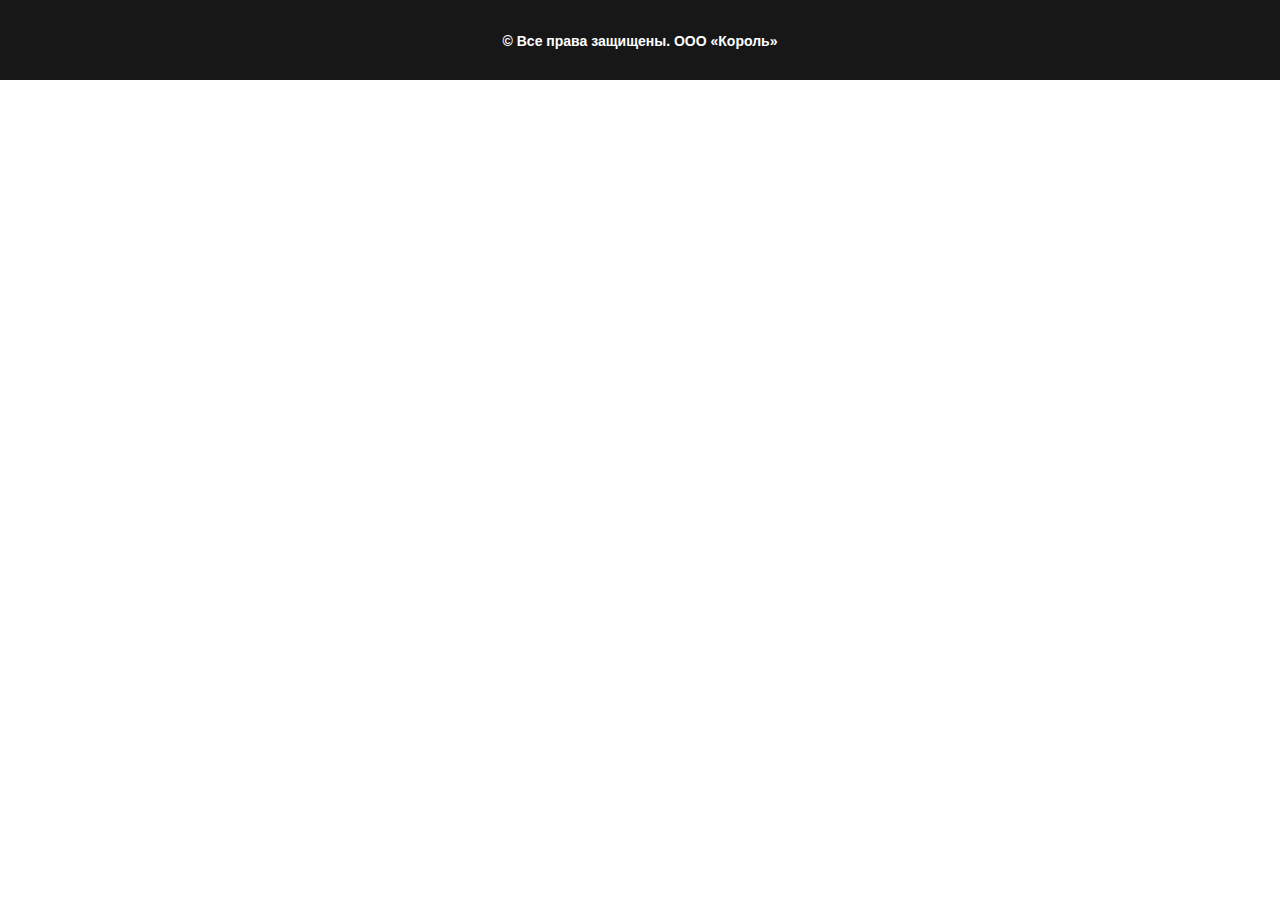
<file: page2736946.html>
<!DOCTYPE html><html> <head><meta charset="utf-8" /><meta http-equiv="Content-Type" content="text/html; charset=utf-8" /><meta name="viewport" content="width=device-width, initial-scale=1.0" /><title>Footer</title><meta property="og:url" content="page2736946.html" /><meta property="og:title" content="Footer" /><meta property="og:description" content="" /><meta property="og:type" content="website" /><meta property="fb:app_id" content="257953674358265" /><meta name="format-detection" content="telephone=no" /><meta http-equiv="x-dns-prefetch-control" content="on"><link rel="canonical" href="page2736946.html"><link rel="shortcut icon" href="images/tild3062-6235-4266-a333-663366366138__favicon.ico" type="image/x-icon" /><link rel="apple-touch-icon" href="images/tild6332-6130-4661-b763-313361623630__l4.png"><link rel="apple-touch-icon" sizes="76x76" href="images/tild6332-6130-4661-b763-313361623630__l4.png"><link rel="apple-touch-icon" sizes="152x152" href="images/tild6332-6130-4661-b763-313361623630__l4.png"><link rel="apple-touch-startup-image" href="images/tild6332-6130-4661-b763-313361623630__l4.png"><meta name="msapplication-TileColor" content="#000000"><meta name="msapplication-TileImage" content="images/tild6261-6630-4866-b963-313338643765__l4.png"><!-- Assets --><link rel="stylesheet" href="css/tilda-grid-3.0.min.css" type="text/css" media="all" /><link rel="stylesheet" href="css/tilda-blocks-2.12.css?t=1525544400" type="text/css" media="all" /><link rel="stylesheet" href="css/tilda-animation-1.0.min.css" type="text/css" media="all" /><link rel="stylesheet" type="text/css" href="css/custom.css?t=1525544400"><script src="js/jquery-1.10.2.min.js"></script><script src="js/tilda-scripts-2.8.min.js"></script><script src="js/tilda-blocks-2.7.js?t=1525544400"></script><script src="js/lazyload-1.3.min.js"></script><script src="js/tilda-animation-1.0.min.js"></script></head><body class="t-body" style="margin:0;"><!--allrecords--><div id="allrecords" class="t-records" data-hook="blocks-collection-content-node" data-tilda-project-id="" data-tilda-page-id="" data-tilda-formskey="" ><div id="rec52772506" class="r t-rec t-rec_pt_0 t-rec_pb_0" style="padding-top:0px;padding-bottom:0px;background-color:#171717; " data-record-type="463" data-bg-color="#171717"><!-- T463 --><div class="t463" id="t-footer_52772506"> <div class="t463__maincontainer " > <div class="t463__content" style=""><div class="t463__colwrapper"> <div class="t463__col"> </div><div class="t463__col t463__col_center t-align_center"><div class="t463__typo t463__copyright t-name t-name_xs" field="text" style="color: #ffffff"> © Все права защищены. ООО «Король» </div> </div> <div class="t463__col t-align_right"> </div></div> </div> </div></div></div></div><!--/allrecords--><!-- Stat --><script>if (! window.mainTracker) { window.mainTracker = 'tilda'; }	(function (d, w, k, o, g) { var n=d.getElementsByTagName(o)[0],s=d.createElement(o),f=function(){n.parentNode.insertBefore(s,n);}; s.type = "text/javascript"; s.async = true; s.key = k; s.id = 'tildastatscript'; s.src=g; if (w.opera=="[object Opera]") {d.addEventListener("DOMContentLoaded", f, false);} else { f(); } })(document, window, 'e41461a8e57afcc1c6189cd34a23bef6','script','https://stat.tildacdn.com/js/tildastat-0.2.min.js');</script></body></html>
</file>
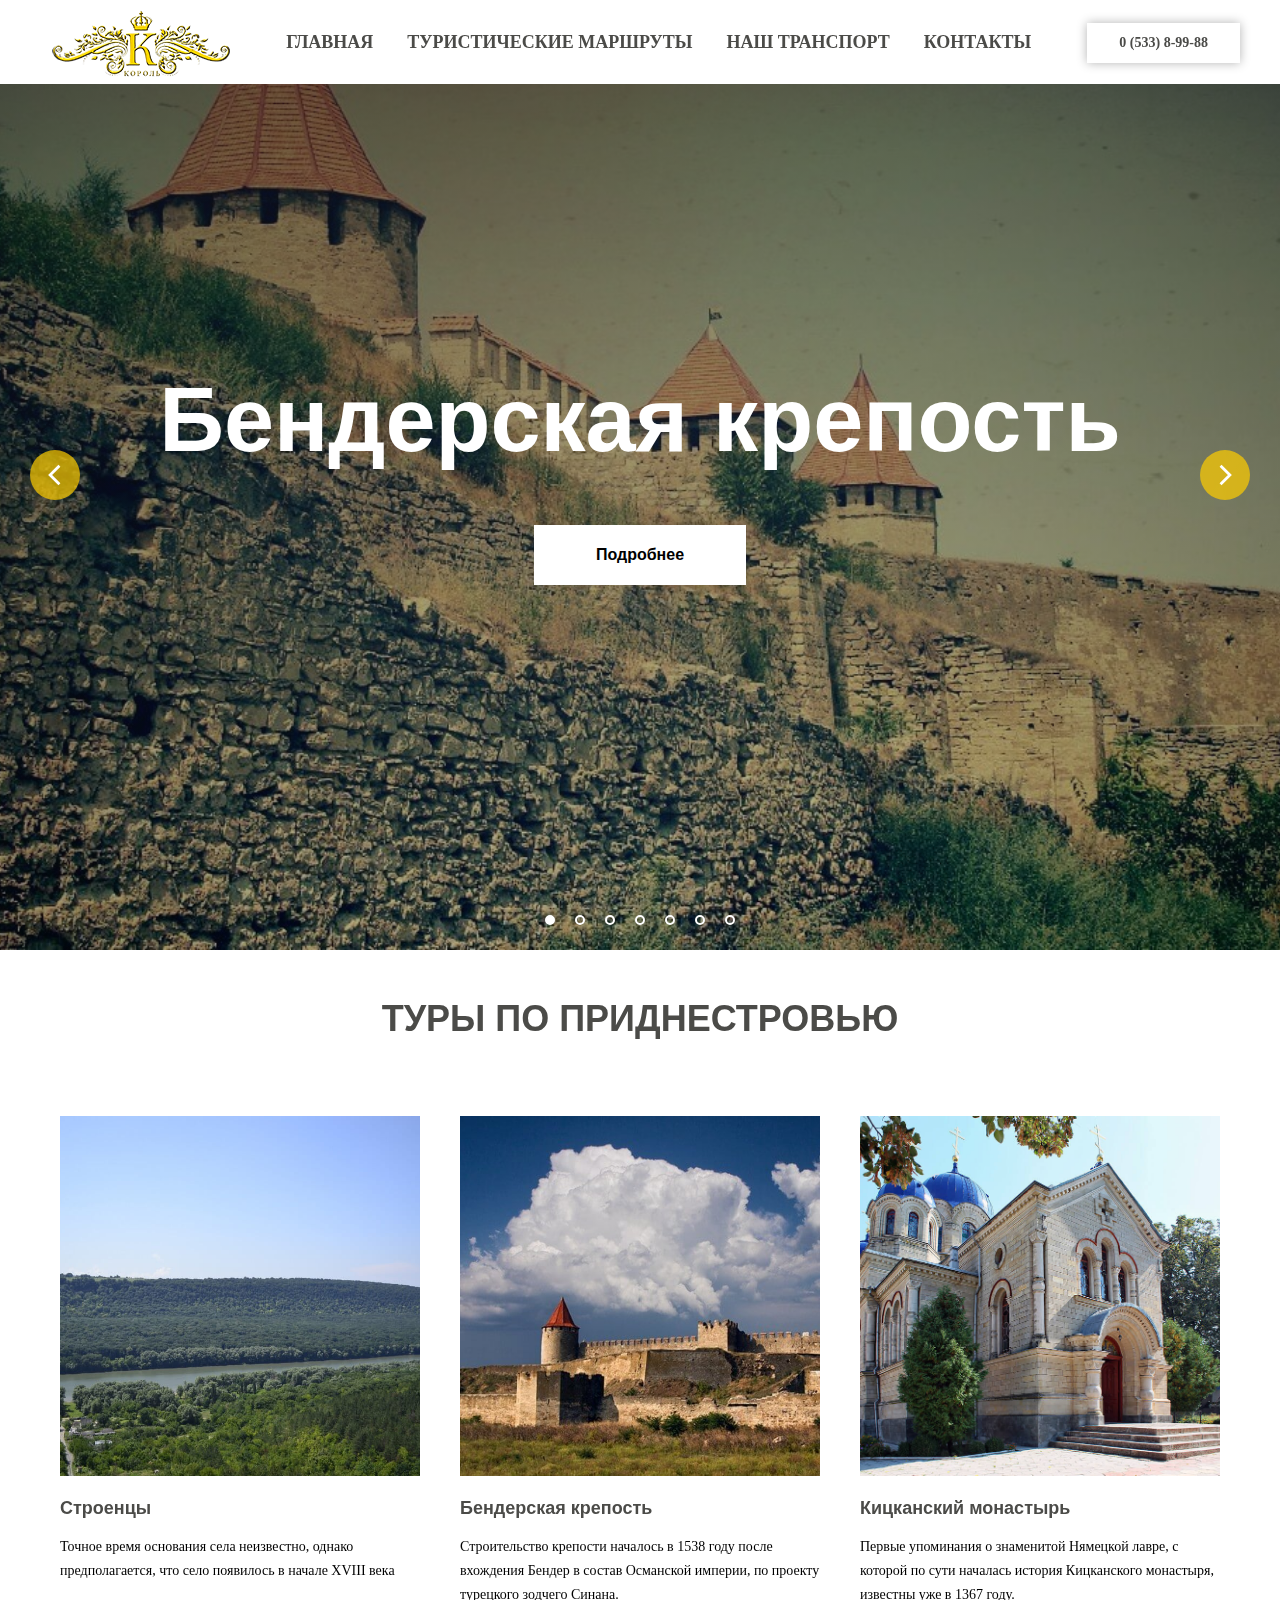
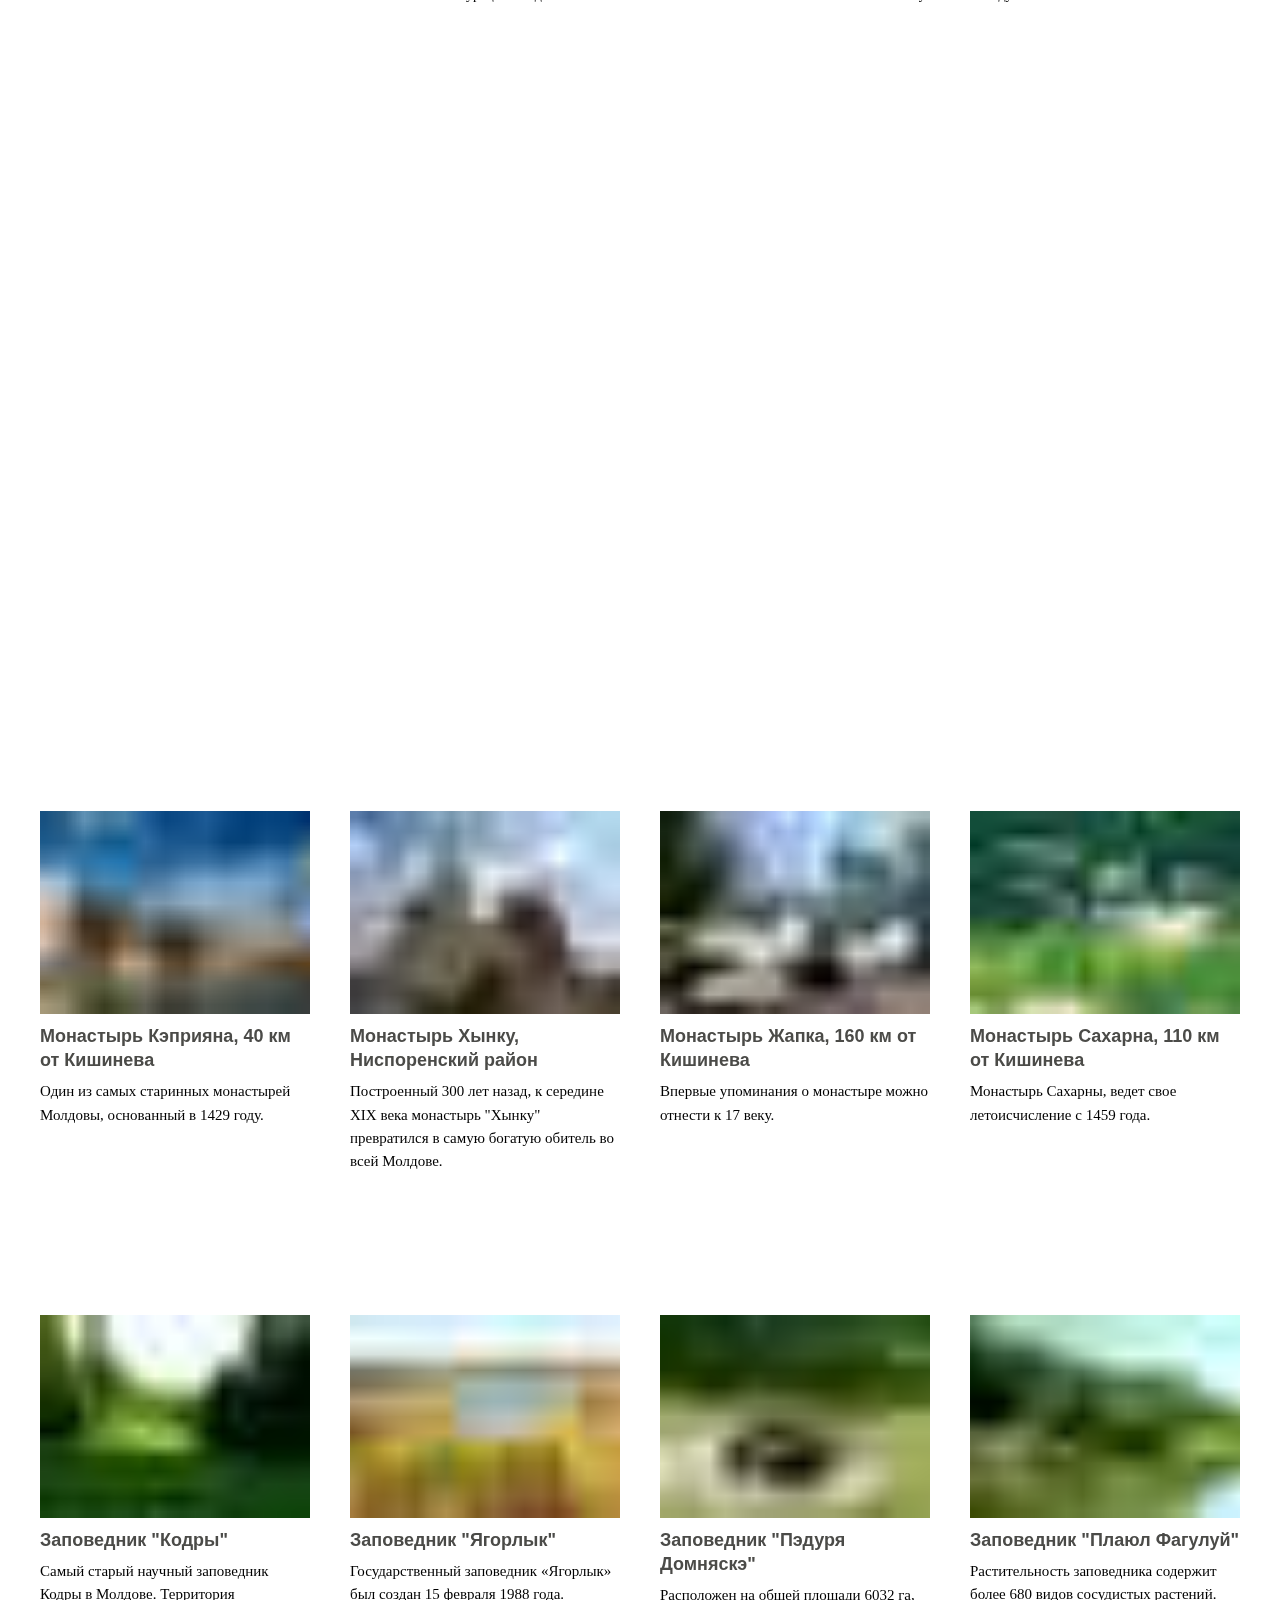
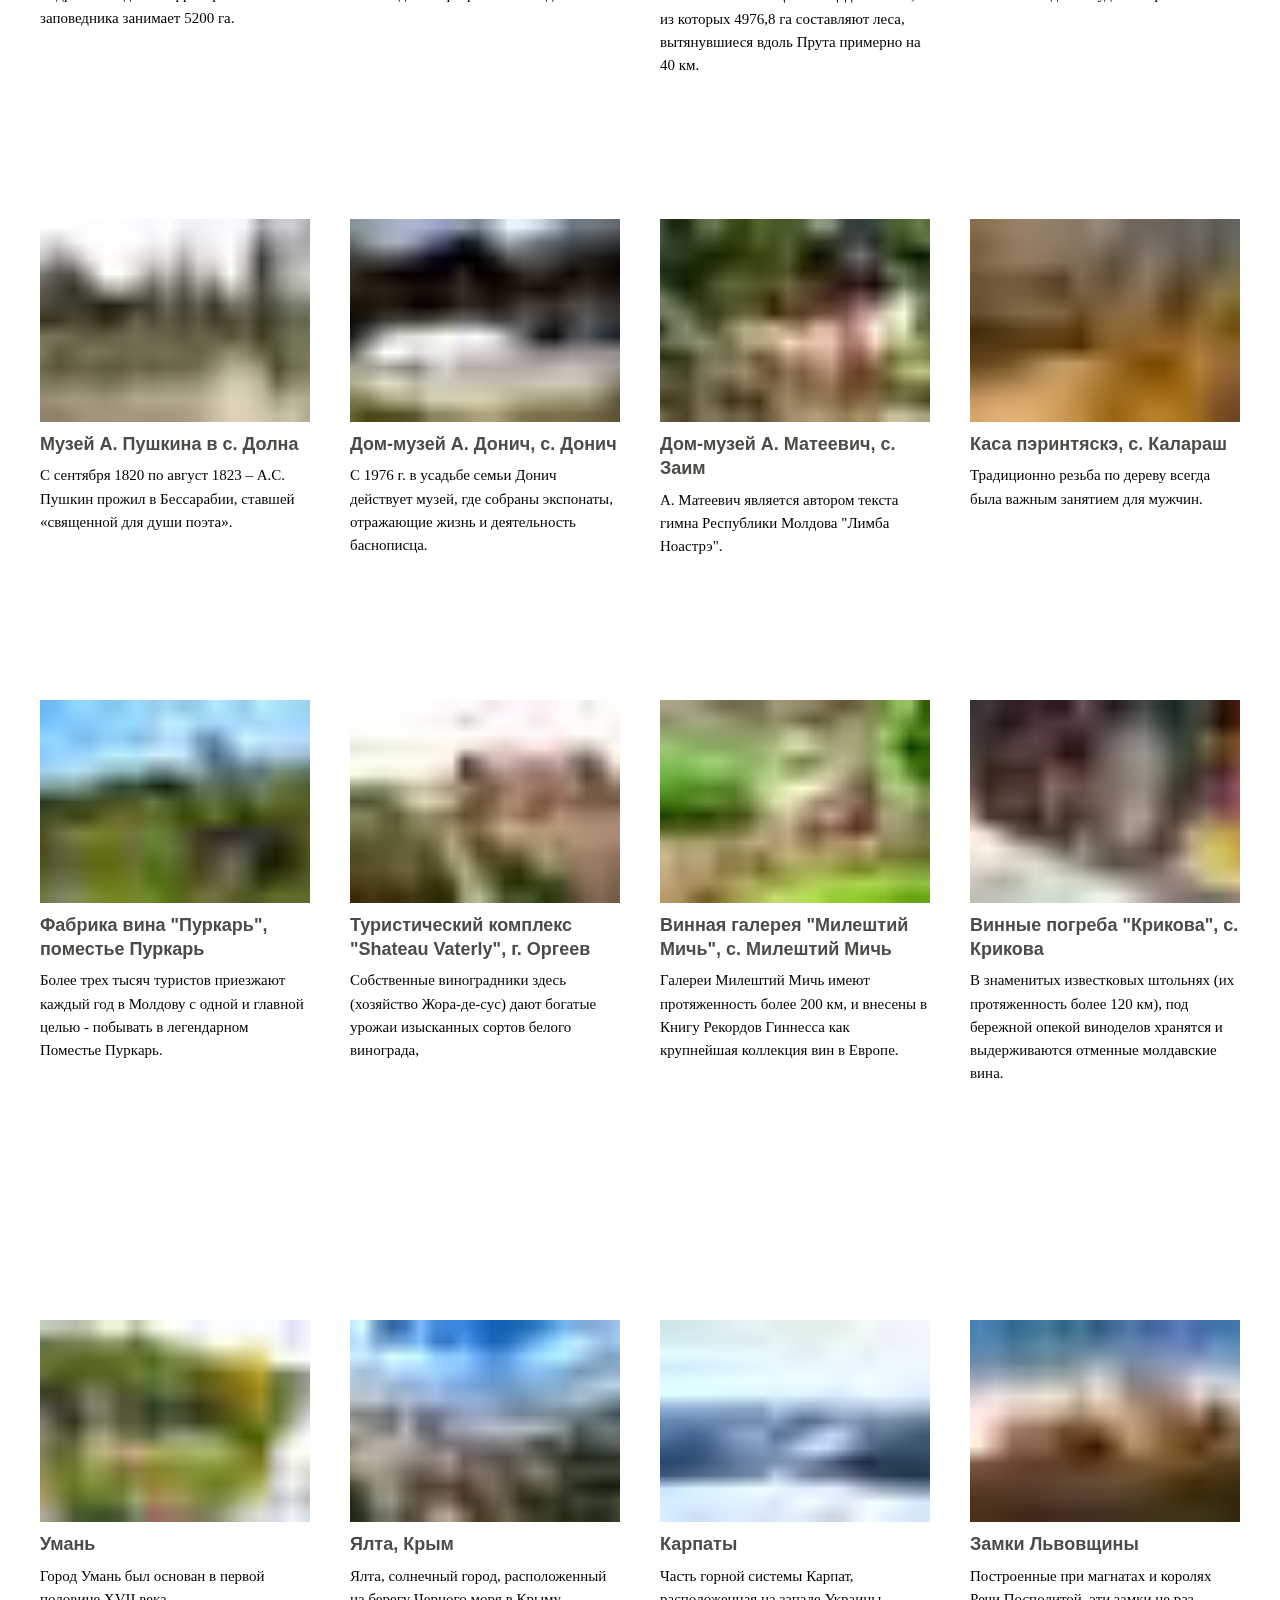
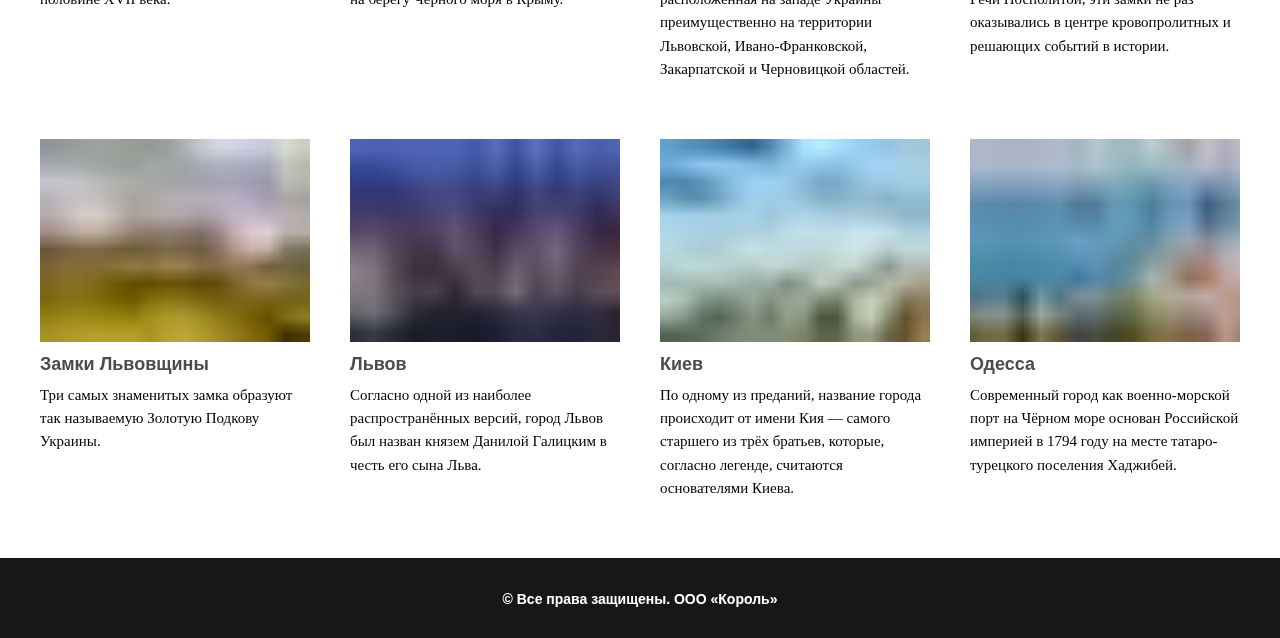
<file: turisticheskie_marshruty.html>
<!DOCTYPE html><html> <head><meta charset="utf-8" /><meta http-equiv="Content-Type" content="text/html; charset=utf-8" /><meta name="viewport" content="width=device-width, initial-scale=1.0" /><title>Туристические маршруты</title><meta property="og:url" content="turisticheskie_marshruty" /><meta property="og:title" content="Туристические маршруты" /><meta property="og:description" content="Туристические маршруты ООО«Король»" /><meta property="og:type" content="website" /><meta property="og:image" content="images/tild3665-6161-4235-b566-313963313661__benderskaya_krepost.jpg" /><meta property="fb:app_id" content="257953674358265" /><meta name="format-detection" content="telephone=no" /><meta http-equiv="x-dns-prefetch-control" content="on"><meta name="description" content="Туристические маршруты ООО«Король»" /><link rel="canonical" href="turisticheskie_marshruty"><link rel="shortcut icon" href="images/tild3062-6235-4266-a333-663366366138__favicon.ico" type="image/x-icon" /><link rel="apple-touch-icon" href="images/tild6332-6130-4661-b763-313361623630__l4.png"><link rel="apple-touch-icon" sizes="76x76" href="images/tild6332-6130-4661-b763-313361623630__l4.png"><link rel="apple-touch-icon" sizes="152x152" href="images/tild6332-6130-4661-b763-313361623630__l4.png"><link rel="apple-touch-startup-image" href="images/tild6332-6130-4661-b763-313361623630__l4.png"><meta name="msapplication-TileColor" content="#000000"><meta name="msapplication-TileImage" content="images/tild6261-6630-4866-b963-313338643765__l4.png"><!-- Assets --><link rel="stylesheet" href="css/tilda-grid-3.0.min.css" type="text/css" media="all" /><link rel="stylesheet" href="css/tilda-blocks-2.12.css?t=1525544400" type="text/css" media="all" /><link rel="stylesheet" href="css/tilda-animation-1.0.min.css" type="text/css" media="all" /><link rel="stylesheet" href="css/tilda-slds-1.4.min.css" type="text/css" media="all" /><link rel="stylesheet" href="css/tilda-zoom-2.0.min.css" type="text/css" media="all" /><link rel="stylesheet" type="text/css" href="css/custom.css?t=1525544400"><script src="js/jquery-1.10.2.min.js"></script><script src="js/tilda-scripts-2.8.min.js"></script><script src="js/tilda-blocks-2.7.js?t=1525544400"></script><script src="js/lazyload-1.3.min.js"></script><script src="js/tilda-animation-1.0.min.js"></script><script src="js/tilda-slds-1.4.min.js"></script><script src="js/hammer.min.js"></script><script src="js/tilda-zoom-2.0.min.js"></script></head><body class="t-body" style="margin:0;"><!--allrecords--><div id="allrecords" class="t-records" data-hook="blocks-collection-content-node" data-tilda-project-id="652672" data-tilda-page-id="2733986" data-tilda-page-alias="turisticheskie_marshruty" data-tilda-formskey="3163b282e5349a75d46b230abcce6c51" ><!--header--><div id="t-header" class="t-records" data-hook="blocks-collection-content-node" data-tilda-project-id="652672" data-tilda-page-id="2734892" data-tilda-formskey="3163b282e5349a75d46b230abcce6c51" ><div id="rec52182273" class="r t-rec t-rec_pt_0 t-rec_pb_0" style="padding-top:0px;padding-bottom:0px; " data-animationappear="off" data-record-type="257" ><!-- T228 --><div id="nav52182273marker"></div><div id="nav52182273" class="t228 t228__positionabsolute " style="background-color: rgba(255,255,255,1); " data-bgcolor-hex="#ffffff" data-bgcolor-rgba="rgba(255,255,255,1)" data-navmarker="nav52182273marker" data-appearoffset="" data-bgopacity-two="" data-menushadow="" data-bgopacity="1" data-menu-items-align="center" data-menu="yes"> <div class="t228__maincontainer " style=""> <div class="t228__padding40px"></div> <div class="t228__leftside"> <div class="t228__leftcontainer"> <a href="/" style="color:#ffffff;"><img src="images/tild3831-6235-4234-b539-323232616165__l4.png" class="t228__imglogo t228__imglogomobile" imgfield="img" style="max-width: 200px;width: 200px; height: auto; display: block;" alt="Company"></a> </div> </div> <div class="t228__centerside "> <div class="t228__centercontainer"> <ul class="t228__list t228__list_hidden"> <li class="t228__list_item"><a class="t-menu__link-item" href="/" style="color:#4b4b48;font-size:18px;font-weight:600;font-family:&apos;IBM Plex Sans&apos;;text-transform:uppercase;" data-menu-item-number="1">Главная</a></li> <li class="t228__list_item"><a class="t-menu__link-item" href="/turisticheskie_marshruty" style="color:#4b4b48;font-size:18px;font-weight:600;font-family:&apos;IBM Plex Sans&apos;;text-transform:uppercase;" data-menu-item-number="2">Туристические маршруты</a></li> <li class="t228__list_item"><a class="t-menu__link-item" href="/nash_transport" style="color:#4b4b48;font-size:18px;font-weight:600;font-family:&apos;IBM Plex Sans&apos;;text-transform:uppercase;" data-menu-item-number="3">Наш транспорт</a></li> <li class="t228__list_item"><a class="t-menu__link-item" href="/kontakty" style="color:#4b4b48;font-size:18px;font-weight:600;font-family:&apos;IBM Plex Sans&apos;;text-transform:uppercase;" data-menu-item-number="4">Контакты</a></li> </ul> </div> </div> <div class="t228__rightside"> <div class="t228__rightcontainer"> <div class="t228__right_buttons"> <div class="t228__right_buttons_wrap"> <div class="t228__right_buttons_but"><a href="/kontakty" target="" class="t-btn " style="color:#4b4b48;font-family:IBM Plex Sans;font-weight:700;box-shadow: 0px 0px 10px 0px rgba(0, 0, 0, 0.3);"><table style="width:100%; height:100%;"><tr><td>0 (533) 8-99-88</td></tr></table></a></div> </div> </div> </div> </div> <div class="t228__padding40px"></div> </div></div><style>@media screen and (max-width: 980px) { #rec52182273 .t228__leftcontainer{ padding: 20px; }
}
@media screen and (max-width: 980px) { #rec52182273 .t228__imglogo{ padding: 20px 0; }
}</style><script type="text/javascript"> $(document).ready(function() { t228_highlight(); }); $(window).resize(function() { t228_setWidth('52182273'); }); $(window).load(function() { t228_setWidth('52182273'); }); $(document).ready(function() { t228_setWidth('52182273'); });
$(window).resize(function() { t228_setBg('52182273');
});
$(document).ready(function() { t228_setBg('52182273');
}); </script> <style>#rec52182273 .t-menu__link-item{ -webkit-transition: color 0.3s ease-in-out, opacity 0.3s ease-in-out; transition: color 0.3s ease-in-out, opacity 0.3s ease-in-out;	}
#rec52182273 .t-menu__link-item.t-active{ color:#ffcd00 !important; font-weight:500 !important; }
#rec52182273 .t-menu__link-item:not(.t-active):not(.tooltipstered):hover{ color: #ffcd00 !important; }
@supports (overflow:-webkit-marquee) and (justify-content:inherit)
{ #rec52182273 .t-menu__link-item, #rec52182273 .t-menu__link-item.t-active { opacity: 1 !important; }
}</style> <!--[if IE 8]><style>#rec52182273 .t228 { filter: progid:DXImageTransform.Microsoft.gradient(startColorStr='#D9ffffff', endColorstr='#D9ffffff');
}</style><![endif]--></div></div><!--/header--><div id="rec52166334" class="r t-rec t-rec_pt_0" style="padding-top:0px; " data-animationappear="off" data-record-type="734" ><!-- t734 --><div class="t734"> <div class="t-slds t734__witharrows" style="visibility: hidden;"> <div class="t-container_100 t-slds__main"> <div class="t-slds__container"> <div class="t-slds__items-wrapper t-slds_animated-slow" data-slider-transition="500" data-slider-with-cycle="true" data-slider-correct-height="true" data-auto-correct-mobile-width="false" data-slider-timeout="5000" > <div class="t-slds__item t-slds__item_active" data-slide-index="1"> <div class="t734__slds-wrapper t-slds__wrapper" style=""> <div class="t-cover__carrier" data-content-cover-bg="images/tild3431-3362-4562-a363-343531323661__Benderskaya_krepost.jpg" style="background-image: url('images/tild3431-3362-4562-a363-343531323661__-__resize__20x__Benderskaya_krepost.jpg'); height:950px;"></div> <div class="t-cover__filter" style="height:950px; background-image: -moz-linear-gradient(top, rgba(18,26,36,0.60), rgba(4,27,56,0.20));background-image: -webkit-linear-gradient(top, rgba(18,26,36,0.60), rgba(4,27,56,0.20));background-image: -o-linear-gradient(top, rgba(18,26,36,0.60), rgba(4,27,56,0.20));background-image: -ms-linear-gradient(top, rgba(18,26,36,0.60), rgba(4,27,56,0.20));background-image: linear-gradient(top, rgba(18,26,36,0.60), rgba(4,27,56,0.20));filter: progid:DXImageTransform.Microsoft.gradient(startColorStr='#66121a24', endColorstr='#cc041b38'); "></div> <div class="t734__table" style="height:950px;"> <div class="t-cell t-valign_middle"> <div class="t-container"> <div class="t734__wrapper t-width t-width_12 t-margin_auto"> <div class="t734__textwrapper t-align_center"> <div class="t734__title t-title t-title_sm" field="li_title__1496797390759" style="font-size:90px;">Бендерская крепость</div> <div class="t734__button"><a href="#tur_pmr" target="" class="t-btn" style="color:#000000;background-color:#ffffff;box-shadow: 0px 0px 10px 0px rgba(0, 0, 0, 0.1);"><table style="width:100%; height:100%;"><tr><td>Подробнее</td></tr></table></a></div> </div> </div> </div> </div> </div> </div> </div> <div class="t-slds__item " data-slide-index="2"> <div class="t734__slds-wrapper t-slds__wrapper" style=""> <div class="t-cover__carrier" data-content-cover-bg="images/tild3933-3635-4730-b433-653064613238__monastyr_Kehpriyana.jpg" style="background-image: url('images/tild3933-3635-4730-b433-653064613238__-__resize__20x__monastyr_Kehpriyana.jpg'); height:950px;"></div> <div class="t-cover__filter" style="height:950px; background-image: -moz-linear-gradient(top, rgba(18,26,36,0.60), rgba(4,27,56,0.20));background-image: -webkit-linear-gradient(top, rgba(18,26,36,0.60), rgba(4,27,56,0.20));background-image: -o-linear-gradient(top, rgba(18,26,36,0.60), rgba(4,27,56,0.20));background-image: -ms-linear-gradient(top, rgba(18,26,36,0.60), rgba(4,27,56,0.20));background-image: linear-gradient(top, rgba(18,26,36,0.60), rgba(4,27,56,0.20));filter: progid:DXImageTransform.Microsoft.gradient(startColorStr='#66121a24', endColorstr='#cc041b38'); "></div> <div class="t734__table" style="height:950px;"> <div class="t-cell t-valign_middle"> <div class="t-container"> <div class="t734__wrapper t-width t-width_12 t-margin_auto"> <div class="t734__textwrapper t-align_center"> <div class="t734__title t-title t-title_sm" field="li_title__1525505808542" style="font-size:90px;">Монастырь Кэприяна</div> <div class="t734__button"><a href="#tur_rm" target="" class="t-btn" style="color:#000000;background-color:#ffffff;box-shadow: 0px 0px 10px 0px rgba(0, 0, 0, 0.1);"><table style="width:100%; height:100%;"><tr><td>Подробнее</td></tr></table></a></div> </div> </div> </div> </div> </div> </div> </div> <div class="t-slds__item " data-slide-index="3"> <div class="t734__slds-wrapper t-slds__wrapper" style=""> <div class="t-cover__carrier" data-content-cover-bg="images/tild3833-3265-4637-b637-626562613364__kiev.jpg" style="background-image: url('images/tild3833-3265-4637-b637-626562613364__-__resize__20x__kiev.jpg'); height:950px;"></div> <div class="t-cover__filter" style="height:950px; background-image: -moz-linear-gradient(top, rgba(18,26,36,0.60), rgba(4,27,56,0.20));background-image: -webkit-linear-gradient(top, rgba(18,26,36,0.60), rgba(4,27,56,0.20));background-image: -o-linear-gradient(top, rgba(18,26,36,0.60), rgba(4,27,56,0.20));background-image: -ms-linear-gradient(top, rgba(18,26,36,0.60), rgba(4,27,56,0.20));background-image: linear-gradient(top, rgba(18,26,36,0.60), rgba(4,27,56,0.20));filter: progid:DXImageTransform.Microsoft.gradient(startColorStr='#66121a24', endColorstr='#cc041b38'); "></div> <div class="t734__table" style="height:950px;"> <div class="t-cell t-valign_middle"> <div class="t-container"> <div class="t734__wrapper t-width t-width_12 t-margin_auto"> <div class="t734__textwrapper t-align_center"> <div class="t734__title t-title t-title_sm" field="li_title__1525505913092" style="font-size:90px;">Киев</div> <div class="t734__button"><a href="#tur_ru" target="" class="t-btn" style="color:#000000;background-color:#ffffff;box-shadow: 0px 0px 10px 0px rgba(0, 0, 0, 0.1);"><table style="width:100%; height:100%;"><tr><td>Подробнее</td></tr></table></a></div> </div> </div> </div> </div> </div> </div> </div> <div class="t-slds__item " data-slide-index="4"> <div class="t734__slds-wrapper t-slds__wrapper" style=""> <div class="t-cover__carrier" data-content-cover-bg="images/tild3533-6435-4330-b861-646265643633__kickanskij_monastyr.jpg" style="background-image: url('images/tild3533-6435-4330-b861-646265643633__-__resize__20x__kickanskij_monastyr.jpg'); height:950px;"></div> <div class="t-cover__filter" style="height:950px; background-image: -moz-linear-gradient(top, rgba(18,26,36,0.60), rgba(4,27,56,0.20));background-image: -webkit-linear-gradient(top, rgba(18,26,36,0.60), rgba(4,27,56,0.20));background-image: -o-linear-gradient(top, rgba(18,26,36,0.60), rgba(4,27,56,0.20));background-image: -ms-linear-gradient(top, rgba(18,26,36,0.60), rgba(4,27,56,0.20));background-image: linear-gradient(top, rgba(18,26,36,0.60), rgba(4,27,56,0.20));filter: progid:DXImageTransform.Microsoft.gradient(startColorStr='#66121a24', endColorstr='#cc041b38'); "></div> <div class="t734__table" style="height:950px;"> <div class="t-cell t-valign_middle"> <div class="t-container"> <div class="t734__wrapper t-width t-width_12 t-margin_auto"> <div class="t734__textwrapper t-align_center"> <div class="t734__title t-title t-title_sm" field="li_title__1496797394309" style="font-size:90px;">Кицканский монастырь</div> <div class="t734__button"><a href="#tur_pmr" target="" class="t-btn" style="color:#000000;background-color:#ffffff;box-shadow: 0px 0px 10px 0px rgba(0, 0, 0, 0.1);"><table style="width:100%; height:100%;"><tr><td>Подробнее</td></tr></table></a></div> </div> </div> </div> </div> </div> </div> </div> <div class="t-slds__item " data-slide-index="5"> <div class="t734__slds-wrapper t-slds__wrapper" style=""> <div class="t-cover__carrier" data-content-cover-bg="images/tild6439-6137-4531-b035-666563383735__lvovskij_zamok1.jpg" style="background-image: url('images/tild6439-6137-4531-b035-666563383735__-__resize__20x__lvovskij_zamok1.jpg'); height:950px;"></div> <div class="t-cover__filter" style="height:950px; background-image: -moz-linear-gradient(top, rgba(18,26,36,0.60), rgba(4,27,56,0.20));background-image: -webkit-linear-gradient(top, rgba(18,26,36,0.60), rgba(4,27,56,0.20));background-image: -o-linear-gradient(top, rgba(18,26,36,0.60), rgba(4,27,56,0.20));background-image: -ms-linear-gradient(top, rgba(18,26,36,0.60), rgba(4,27,56,0.20));background-image: linear-gradient(top, rgba(18,26,36,0.60), rgba(4,27,56,0.20));filter: progid:DXImageTransform.Microsoft.gradient(startColorStr='#66121a24', endColorstr='#cc041b38'); "></div> <div class="t734__table" style="height:950px;"> <div class="t-cell t-valign_middle"> <div class="t-container"> <div class="t734__wrapper t-width t-width_12 t-margin_auto"> <div class="t734__textwrapper t-align_center"> <div class="t734__title t-title t-title_sm" field="li_title__1525505953165" style="font-size:90px;">Львовский замок</div> <div class="t734__button"><a href="#tur_ru" target="" class="t-btn" style="color:#000000;background-color:#ffffff;box-shadow: 0px 0px 10px 0px rgba(0, 0, 0, 0.1);"><table style="width:100%; height:100%;"><tr><td>Подробнее</td></tr></table></a></div> </div> </div> </div> </div> </div> </div> </div> <div class="t-slds__item " data-slide-index="6"> <div class="t734__slds-wrapper t-slds__wrapper" style=""> <div class="t-cover__carrier" data-content-cover-bg="images/tild3034-3532-4937-b631-383164633737__zapovednik_playul_fa.jpg" style="background-image: url('images/tild3034-3532-4937-b631-383164633737__-__resize__20x__zapovednik_playul_fa.jpg'); height:950px;"></div> <div class="t-cover__filter" style="height:950px; background-image: -moz-linear-gradient(top, rgba(18,26,36,0.60), rgba(4,27,56,0.20));background-image: -webkit-linear-gradient(top, rgba(18,26,36,0.60), rgba(4,27,56,0.20));background-image: -o-linear-gradient(top, rgba(18,26,36,0.60), rgba(4,27,56,0.20));background-image: -ms-linear-gradient(top, rgba(18,26,36,0.60), rgba(4,27,56,0.20));background-image: linear-gradient(top, rgba(18,26,36,0.60), rgba(4,27,56,0.20));filter: progid:DXImageTransform.Microsoft.gradient(startColorStr='#66121a24', endColorstr='#cc041b38'); "></div> <div class="t734__table" style="height:950px;"> <div class="t-cell t-valign_middle"> <div class="t-container"> <div class="t734__wrapper t-width t-width_12 t-margin_auto"> <div class="t734__textwrapper t-align_center"> <div class="t734__title t-title t-title_sm" field="li_title__1525505874247" style="font-size:90px;">Заповедник Плаюл Фагулуй</div> <div class="t734__button"><a href="#tur_rm_zapovedniki" target="" class="t-btn" style="color:#000000;background-color:#ffffff;box-shadow: 0px 0px 10px 0px rgba(0, 0, 0, 0.1);"><table style="width:100%; height:100%;"><tr><td>Подробнее</td></tr></table></a></div> </div> </div> </div> </div> </div> </div> </div> <div class="t-slds__item " data-slide-index="7"> <div class="t734__slds-wrapper t-slds__wrapper" style=""> <div class="t-cover__carrier" data-content-cover-bg="images/tild3465-3764-4032-b338-303337636365__stroency.jpg" style="background-image: url('images/tild3465-3764-4032-b338-303337636365__-__resize__20x__stroency.jpg'); height:950px;"></div> <div class="t-cover__filter" style="height:950px; background-image: -moz-linear-gradient(top, rgba(18,26,36,0.60), rgba(4,27,56,0.20));background-image: -webkit-linear-gradient(top, rgba(18,26,36,0.60), rgba(4,27,56,0.20));background-image: -o-linear-gradient(top, rgba(18,26,36,0.60), rgba(4,27,56,0.20));background-image: -ms-linear-gradient(top, rgba(18,26,36,0.60), rgba(4,27,56,0.20));background-image: linear-gradient(top, rgba(18,26,36,0.60), rgba(4,27,56,0.20));filter: progid:DXImageTransform.Microsoft.gradient(startColorStr='#66121a24', endColorstr='#cc041b38'); "></div> <div class="t734__table" style="height:950px;"> <div class="t-cell t-valign_middle"> <div class="t-container"> <div class="t734__wrapper t-width t-width_12 t-margin_auto"> <div class="t734__textwrapper t-align_center"> <div class="t734__title t-title t-title_sm" field="li_title__1496797396352" style="font-size:90px;">Строенцы</div> <div class="t734__button"><a href="#tur_pmr" target="" class="t-btn" style="color:#000000;background-color:#ffffff;box-shadow: 0px 0px 10px 0px rgba(0, 0, 0, 0.1);"><table style="width:100%; height:100%;"><tr><td>Подробнее</td></tr></table></a></div> </div> </div> </div> </div> </div> </div> </div> </div> </div> <div class="t-slds__arrow_container "> <style type="text/css"> #rec52166334 .t-slds__arrow_wrapper:hover .t-slds__arrow-withbg { border-color: #000000 !important; background-color: rgba(255,255,255,1) !important; }</style><div class="t-slds__arrow_wrapper t-slds__arrow_wrapper-left" data-slide-direction="left"> <div class="t-slds__arrow t-slds__arrow-left t-slds__arrow-withbg" style="width: 50px; height: 50px;background-color: rgba(255,205,0,0.70);"> <div class="t-slds__arrow_body t-slds__arrow_body-left" style="width: 13px;"> <svg style="display: block" viewBox="0 0 13.9 23" xmlns="http://www.w3.org/2000/svg" xmlns:xlink="http://www.w3.org/1999/xlink"> <style type="text/css"> #rec52166334 .t-slds__arrow_wrapper polyline { -webkit-transition: stroke ease-in-out .2s; -moz-transition: stroke ease-in-out .2s; -o-transition: stroke ease-in-out .2s; transition: stroke ease-in-out .2s; } #rec52166334 .t-slds__arrow_wrapper:hover polyline { stroke: #000000 !important; } </style> <desc>Left</desc> <polyline fill="none" stroke="#ffffff" stroke-linejoin="butt" stroke-linecap="butt" stroke-width="3" points="1.5,1.5 11.5,11.5 1.5,21.5" /> </svg> </div> </div></div><div class="t-slds__arrow_wrapper t-slds__arrow_wrapper-right" data-slide-direction="right"> <div class="t-slds__arrow t-slds__arrow-right t-slds__arrow-withbg" style="width: 50px; height: 50px;background-color: rgba(255,205,0,0.70);"> <div class="t-slds__arrow_body t-slds__arrow_body-right" style="width: 13px;"> <svg style="display: block" viewBox="0 0 13.9 23" xmlns="http://www.w3.org/2000/svg" xmlns:xlink="http://www.w3.org/1999/xlink"> <desc>Right</desc> <polyline fill="none" stroke="#ffffff" stroke-linejoin="butt" stroke-linecap="butt" stroke-width="3" points="1.5,1.5 11.5,11.5 1.5,21.5" /> </svg> </div> </div></div> </div> <div class="t-slds__bullet_wrapper"> <div class="t-slds__bullet t-slds__bullet_active" data-slide-bullet-for="1"> <div class="t-slds__bullet_body" style="width: 10px; height: 10px;background-color: transparent;border: 2px solid #ffffff;"></div> </div> <div class="t-slds__bullet " data-slide-bullet-for="2"> <div class="t-slds__bullet_body" style="width: 10px; height: 10px;background-color: transparent;border: 2px solid #ffffff;"></div> </div> <div class="t-slds__bullet " data-slide-bullet-for="3"> <div class="t-slds__bullet_body" style="width: 10px; height: 10px;background-color: transparent;border: 2px solid #ffffff;"></div> </div> <div class="t-slds__bullet " data-slide-bullet-for="4"> <div class="t-slds__bullet_body" style="width: 10px; height: 10px;background-color: transparent;border: 2px solid #ffffff;"></div> </div> <div class="t-slds__bullet " data-slide-bullet-for="5"> <div class="t-slds__bullet_body" style="width: 10px; height: 10px;background-color: transparent;border: 2px solid #ffffff;"></div> </div> <div class="t-slds__bullet " data-slide-bullet-for="6"> <div class="t-slds__bullet_body" style="width: 10px; height: 10px;background-color: transparent;border: 2px solid #ffffff;"></div> </div> <div class="t-slds__bullet " data-slide-bullet-for="7"> <div class="t-slds__bullet_body" style="width: 10px; height: 10px;background-color: transparent;border: 2px solid #ffffff;"></div> </div> </div> </div> </div></div><script type="text/javascript"> $(document).ready(function() { t_sldsInit('52166334'); }); $('.t734').bind('displayChanged',function(){ t_slds_updateSlider('52166334'); }); </script><style type="text/css"> #rec52166334 .t-slds__bullet_active .t-slds__bullet_body { background-color: #ffffff !important; } #rec52166334 .t-slds__bullet:hover .t-slds__bullet_body { background-color: #ffffff !important; }</style><style>#rec52166334 .t-btn:not(.t-animate_no-hover):hover{ background-color: #ffcd00 !important; color: #000000 !important;	}	#rec52166334 .t-btn:not(.t-animate_no-hover){ -webkit-transition: background-color 0.2s ease-in-out, color 0.2s ease-in-out, border-color 0.2s ease-in-out, box-shadow 0.2s ease-in-out; transition: background-color 0.2s ease-in-out, color 0.2s ease-in-out, border-color 0.2s ease-in-out, box-shadow 0.2s ease-in-out;	}</style></div><div id="rec52209474" class="r t-rec" style=" " data-record-type="215" ><a name="tur_pmr" style="font-size:0;"></a></div><div id="rec52209571" class="r t-rec" style=" " data-record-type="270" ><div class="t270" ></div><script type="text/javascript"> $(document).ready(function(){ setTimeout(function(){ var $root = $('html, body'); $('a[href*=#]:not([href=#],.carousel-control,.t-carousel__control,[href^=#price],[href^=#popup],[href^=#prodpopup],[href^=#order])').click(function() { var target = $(this.hash); if (target.length == 0){ target = $('a[name="' + this.hash.substr(1) + '"]'); } if (target.length == 0){ return true; } $root.animate({ scrollTop: target.offset().top + 3 }, 500); return false; }); }, 500); }); </script></div><div id="rec52212091" class="r t-rec t-rec_pt_45 t-rec_pb_45" style="padding-top:45px;padding-bottom:45px; " data-record-type="33" ><!-- T017 --><div class="t017"> <div class="t-container t-align_center"> <div class="t-col t-col_10 t-prefix_1"> <h1 class="t017__title t-title t-title_xxs" field="title" style="">ТУРЫ ПО ПРИДНЕСТРОВЬЮ</h1> </div> </div></div></div><div id="rec52939027" class="r t-rec t-rec_pt_30" style="padding-top:30px; " data-record-type="147" ><!-- t214--><div class="t214"> <div class="t-container"> <div class="t-row"> <div class="t-col t-col_4" style="margin-bottom:20px;" itemscope itemtype="http://schema.org/ImageObject"> <div class="t214__blockimg t-bgimg" bgimgfield="gi_img__0" data-zoom-target="0" title="Строенцы" data-zoomable="yes" data-img-zoom-url="images/tild3233-3138-4333-a332-366462643063__photo.jpg" data-img-zoom-descr="Точное время основания села неизвестно, однако предполагается, что село появилось в начале XVIII века" data-original="images/tild3233-3138-4333-a332-366462643063__photo.jpg" style="background: url('images/tild3233-3138-4333-a332-366462643063__-__resize__20x__photo.jpg') center center no-repeat; background-size:cover;"><meta itemprop="image" content="images/tild3233-3138-4333-a332-366462643063__photo.jpg"><meta itemprop="caption" content="Строенцы"></div> <div class="t214__textwrapper t-align_left"> <div class="t214__title t-name t-name_sm" data-redactor-toolbar="no" field="gi_title__0" itemprop="name">Строенцы</div> <div class="t214__descr t-text" data-redactor-toolbar="no" field="gi_descr__0" itemprop="description">Точное время основания села неизвестно, однако предполагается, что село появилось в начале XVIII века</div> </div> </div> <div class="t-col t-col_4" style="margin-bottom:20px;" itemscope itemtype="http://schema.org/ImageObject"> <div class="t214__blockimg t-bgimg" bgimgfield="gi_img__1" data-zoom-target="1" title="Бендерская крепость" data-zoomable="yes" data-img-zoom-url="images/tild3662-3236-4531-a136-366333343531___.jpg" data-img-zoom-descr="Строительство крепости началось в 1538 году после вхождения Бендер в состав Османской империи, по проекту турецкого зодчего Синана." data-original="images/tild3662-3236-4531-a136-366333343531___.jpg" style="background: url('images/tild3662-3236-4531-a136-366333343531__-__resize__20x___.jpg') center center no-repeat; background-size:cover;"><meta itemprop="image" content="images/tild3662-3236-4531-a136-366333343531___.jpg"><meta itemprop="caption" content="Бендерская крепость"></div> <div class="t214__textwrapper t-align_left"> <div class="t214__title t-name t-name_sm" data-redactor-toolbar="no" field="gi_title__1" itemprop="name">Бендерская крепость</div> <div class="t214__descr t-text" data-redactor-toolbar="no" field="gi_descr__1" itemprop="description">Строительство крепости началось в 1538 году после вхождения Бендер в состав Османской империи, по проекту турецкого зодчего Синана.</div> </div> </div> <div class="t-col t-col_4" style="margin-bottom:20px;" itemscope itemtype="http://schema.org/ImageObject"> <div class="t214__blockimg t-bgimg" bgimgfield="gi_img__2" data-zoom-target="2" title="Кицканский монастырь" data-zoomable="yes" data-img-zoom-url="images/tild3232-6261-4061-b566-613137343432___.jpg" data-img-zoom-descr="Первые упоминания о знаменитой Нямецкой лавре, с которой по сути началась история Кицканского монастыря, известны уже в 1367 году." data-original="images/tild3232-6261-4061-b566-613137343432___.jpg" style="background: url('images/tild3232-6261-4061-b566-613137343432__-__resize__20x___.jpg') center center no-repeat; background-size:cover;"><meta itemprop="image" content="images/tild3232-6261-4061-b566-613137343432___.jpg"><meta itemprop="caption" content="Кицканский монастырь"></div> <div class="t214__textwrapper t-align_left"> <div class="t214__title t-name t-name_sm" data-redactor-toolbar="no" field="gi_title__2" itemprop="name">Кицканский монастырь</div> <div class="t214__descr t-text" data-redactor-toolbar="no" field="gi_descr__2" itemprop="description">Первые упоминания о знаменитой Нямецкой лавре, с которой по сути началась история Кицканского монастыря, известны уже в 1367 году.</div> </div> </div> </div><div class="t-row"> </div> </div></div></div><div id="rec52960889" class="r t-rec t-rec_pt_30" style="padding-top:30px; " data-record-type="147" ><!-- t214--><div class="t214"> <div class="t-container"> <div class="t-row"> <div class="t-col t-col_4" style="margin-bottom:20px;" itemscope itemtype="http://schema.org/ImageObject"> <div class="t214__blockimg t-bgimg" bgimgfield="gi_img__0" data-zoom-target="0" title="Могильник питекантропов" data-zoomable="yes" data-img-zoom-url="images/tild6363-3364-4364-b138-633463333133__photo.jpg" data-img-zoom-descr="Питекантроп (или обезьяночеловек) существовал на нашей планете 1.0 — 1.8 млн. лет назад" data-original="images/tild6363-3364-4364-b138-633463333133__photo.jpg" style="background: url('images/tild6363-3364-4364-b138-633463333133__-__resize__20x__photo.jpg') center center no-repeat; background-size:cover;"><meta itemprop="image" content="images/tild6363-3364-4364-b138-633463333133__photo.jpg"><meta itemprop="caption" content="Могильник питекантропов"></div> <div class="t214__textwrapper t-align_left"> <div class="t214__title t-name t-name_sm" data-redactor-toolbar="no" field="gi_title__0" itemprop="name">Могильник питекантропов</div> <div class="t214__descr t-text" data-redactor-toolbar="no" field="gi_descr__0" itemprop="description">Питекантроп (или обезьяночеловек) существовал на нашей планете 1.0 — 1.8 млн. лет назад</div> </div> </div> <div class="t-col t-col_4" style="margin-bottom:20px;" itemscope itemtype="http://schema.org/ImageObject"> <div class="t214__blockimg t-bgimg" bgimgfield="gi_img__1" data-zoom-target="1" title="Усадьба Витгенштейнов, с. Строенцы" data-zoomable="yes" data-img-zoom-url="images/tild3237-3663-4238-b931-633739656330__usadba_vitgenshtejno.jpg" data-img-zoom-descr="Красивая местность с особым микроклиматом." data-original="images/tild3237-3663-4238-b931-633739656330__usadba_vitgenshtejno.jpg" style="background: url('images/tild3237-3663-4238-b931-633739656330__-__resize__20x__usadba_vitgenshtejno.JPG') center center no-repeat; background-size:cover;"><meta itemprop="image" content="images/tild3237-3663-4238-b931-633739656330__usadba_vitgenshtejno.jpg"><meta itemprop="caption" content="Усадьба Витгенштейнов, с. Строенцы"></div> <div class="t214__textwrapper t-align_left"> <div class="t214__title t-name t-name_sm" data-redactor-toolbar="no" field="gi_title__1" itemprop="name">Усадьба Витгенштейнов, с. Строенцы</div> <div class="t214__descr t-text" data-redactor-toolbar="no" field="gi_descr__1" itemprop="description">Красивая местность с особым микроклиматом.</div> </div> </div> <div class="t-col t-col_4" style="margin-bottom:20px;" itemscope itemtype="http://schema.org/ImageObject"> <div class="t214__blockimg t-bgimg" bgimgfield="gi_img__2" data-zoom-target="2" title="Дом музей А. Рубинштейна" data-zoomable="yes" data-img-zoom-url="images/tild3839-6337-4435-b837-346233366330_____.jpg" data-img-zoom-descr="Музей открыт 26 ноября 1994 года и расположен в здании, построенном в 1901 году" data-original="images/tild3839-6337-4435-b837-346233366330_____.jpg" style="background: url('images/tild3839-6337-4435-b837-346233366330__-__resize__20x_____.jpg') center center no-repeat; background-size:cover;"><meta itemprop="image" content="images/tild3839-6337-4435-b837-346233366330_____.jpg"><meta itemprop="caption" content="Дом музей А. Рубинштейна"></div> <div class="t214__textwrapper t-align_left"> <div class="t214__title t-name t-name_sm" data-redactor-toolbar="no" field="gi_title__2" itemprop="name">Дом музей А. Рубинштейна</div> <div class="t214__descr t-text" data-redactor-toolbar="no" field="gi_descr__2" itemprop="description">Музей открыт 26 ноября 1994 года и расположен в здании, построенном в 1901 году</div> </div> </div> </div><div class="t-row"> </div> </div></div></div><div id="rec52986737" class="r t-rec" style=" " data-record-type="215" ><a name="tur_rm" style="font-size:0;"></a></div><div id="rec52937214" class="r t-rec t-rec_pt_45 t-rec_pb_45" style="padding-top:45px;padding-bottom:45px; " data-record-type="33" ><!-- T017 --><div class="t017"> <div class="t-container t-align_center"> <div class="t-col t-col_10 t-prefix_1"> <h2 class="t017__title t-title t-title_xxs" field="title" style="">ТУРЫ ПО МОЛДОВЕ</h2> </div> </div></div></div><div id="rec52981135" class="r t-rec t-rec_pt_0 t-rec_pb_15" style="padding-top:0px;padding-bottom:15px; " data-record-type="33" ><!-- T017 --><div class="t017"> <div class="t-container t-align_center"> <div class="t-col t-col_10 t-prefix_1"> <h3 class="t017__title t-title t-title_xxs" field="title" style=""><div style="font-size:22px;" data-customstyle="yes">Монастыри</div></h3> </div> </div></div></div><div id="rec52981171" class="r t-rec t-rec_pt_0 t-rec_pb_0" style="padding-top:0px;padding-bottom:0px; " data-animationappear="off" data-record-type="603" ><!-- t603--><div class="t603"> <div class="t603__container t603__container_indent" style="padding: 0px 20px 40px 20px;"> <div class="t603__tile t603__tile_25" style="padding:40px 20px 0px 20px;" itemscope itemtype="http://schema.org/ImageObject"> <div class="t603__blockimg t603__blockimg_4-3 t-bgimg" bgimgfield="gi_img__0" data-zoom-target="0" title="Монастырь Кэприяна, 40 км от Кишинева" data-zoomable="yes" data-img-zoom-url="images/tild6137-3662-4263-b566-646432643330__monastyr_kehpriyana.jpg" data-img-zoom-descr="Один из самых старинных монастырей Молдовы, основанный в 1429 году." data-original="images/tild6137-3662-4263-b566-646432643330__monastyr_kehpriyana.jpg" style="background: url('images/tild6137-3662-4263-b566-646432643330__-__resize__20x__monastyr_Kehpriyana.jpg') center center no-repeat; background-size:cover;"><meta itemprop="image" content="images/tild6137-3662-4263-b566-646432643330__monastyr_kehpriyana.jpg"><meta itemprop="caption" content="Монастырь Кэприяна"></div><div class="t603__textwrapper t-align_left"><div class="t603__title t-name t-name_sm" data-redactor-toolbar="no" field="gi_title__0" itemprop="name">Монастырь Кэприяна, 40 км от Кишинева</div><div class="t603__descr t-text t-text_xs" data-redactor-toolbar="no" field="gi_descr__0" itemprop="description">Один из самых старинных монастырей Молдовы, основанный в 1429 году.</div></div> </div> <div class="t603__tile t603__tile_25" style="padding:40px 20px 0px 20px;" itemscope itemtype="http://schema.org/ImageObject"> <div class="t603__blockimg t603__blockimg_4-3 t-bgimg" bgimgfield="gi_img__1" data-zoom-target="1" title="Монастырь Хынку, Ниспоренский район" data-zoomable="yes" data-img-zoom-url="images/tild3161-6666-4237-a233-356135666231__monastyr_hynku.jpg" data-img-zoom-descr="Построенный 300 лет назад, к середине XIX века монастырь &quot;Хынку&quot; превратился в самую богатую обитель во всей Молдове." data-original="images/tild3161-6666-4237-a233-356135666231__monastyr_hynku.jpg" style="background: url('images/tild3161-6666-4237-a233-356135666231__-__resize__20x__monastyr_Hynku.jpg') center center no-repeat; background-size:cover;"><meta itemprop="image" content="images/tild3161-6666-4237-a233-356135666231__monastyr_hynku.jpg"><meta itemprop="caption" content="Монастырь Хынку, Ниспоренский район"></div><div class="t603__textwrapper t-align_left"><div class="t603__title t-name t-name_sm" data-redactor-toolbar="no" field="gi_title__1" itemprop="name">Монастырь Хынку, Ниспоренский район</div><div class="t603__descr t-text t-text_xs" data-redactor-toolbar="no" field="gi_descr__1" itemprop="description">Построенный 300 лет назад, к середине XIX века монастырь "Хынку" превратился в самую богатую обитель во всей Молдове.</div></div> </div> <div class="t603__tile t603__tile_25" style="padding:40px 20px 0px 20px;" itemscope itemtype="http://schema.org/ImageObject"> <div class="t603__blockimg t603__blockimg_4-3 t-bgimg" bgimgfield="gi_img__2" data-zoom-target="2" title="Монастырь Жапка, 160 км от Кишинева" data-zoomable="yes" data-img-zoom-url="images/tild6330-6432-4266-b966-663761323935__monastyr_zhapka.jpg" data-img-zoom-descr="Впервые упоминания о монастыре можно отнести к 17 веку." data-original="images/tild6330-6432-4266-b966-663761323935__monastyr_zhapka.jpg" style="background: url('images/tild6330-6432-4266-b966-663761323935__-__resize__20x__monastyr_ZHapka.JPG') center center no-repeat; background-size:cover;"><meta itemprop="image" content="images/tild6330-6432-4266-b966-663761323935__monastyr_zhapka.jpg"><meta itemprop="caption" content="Монастырь Жапка"></div><div class="t603__textwrapper t-align_left"><div class="t603__title t-name t-name_sm" data-redactor-toolbar="no" field="gi_title__2" itemprop="name">Монастырь Жапка, 160 км от Кишинева</div><div class="t603__descr t-text t-text_xs" data-redactor-toolbar="no" field="gi_descr__2" itemprop="description">Впервые упоминания о монастыре можно отнести к 17 веку.</div></div> </div> <div class="t603__tile t603__tile_25" style="padding:40px 20px 0px 20px;" itemscope itemtype="http://schema.org/ImageObject"> <div class="t603__blockimg t603__blockimg_4-3 t-bgimg" bgimgfield="gi_img__3" data-zoom-target="3" title="Монастырь Сахарна, 110 км от Кишинева" data-zoomable="yes" data-img-zoom-url="images/tild3539-3262-4936-a161-613531373564__monastyr_saharna.jpg" data-img-zoom-descr="Монастырь Сахарны, ведет свое летоисчисление с 1459 года." data-original="images/tild3539-3262-4936-a161-613531373564__monastyr_saharna.jpg" style="background: url('images/tild3539-3262-4936-a161-613531373564__-__resize__20x__monastyr_Saharna.jpg') center center no-repeat; background-size:cover;"><meta itemprop="image" content="images/tild3539-3262-4936-a161-613531373564__monastyr_saharna.jpg"><meta itemprop="caption" content="Монастырь Сахарна"></div><div class="t603__textwrapper t-align_left"><div class="t603__title t-name t-name_sm" data-redactor-toolbar="no" field="gi_title__3" itemprop="name">Монастырь Сахарна, 110 км от Кишинева</div><div class="t603__descr t-text t-text_xs" data-redactor-toolbar="no" field="gi_descr__3" itemprop="description">Монастырь Сахарны, ведет свое летоисчисление с 1459 года.</div></div> </div> </div></div><style>
@media screen and (max-width: 960px) {	#rec52981171 .t603__container.t-container, #rec52981171 .t603__container {	padding: 0px 10px 20px 10px !important;	}	#rec52981171 .t603__tile {	padding: 20px 10px 0px 10px !important;	}
}</style></div><div id="rec52987614" class="r t-rec" style=" " data-record-type="215" ><a name="tur_rm_zapovedniki" style="font-size:0;"></a></div><div id="rec52981072" class="r t-rec t-rec_pt_0 t-rec_pb_15" style="padding-top:0px;padding-bottom:15px; " data-record-type="33" ><!-- T017 --><div class="t017"> <div class="t-container t-align_center"> <div class="t-col t-col_10 t-prefix_1"> <h3 class="t017__title t-title t-title_xxs" field="title" style=""><div style="font-size:22px;" data-customstyle="yes">Заповедники</div></h3> </div> </div></div></div><div id="rec52981056" class="r t-rec t-rec_pt_0 t-rec_pb_0" style="padding-top:0px;padding-bottom:0px; " data-animationappear="off" data-record-type="603" ><!-- t603--><div class="t603"> <div class="t603__container t603__container_indent" style="padding: 0px 20px 40px 20px;"> <div class="t603__tile t603__tile_25" style="padding:40px 20px 0px 20px;" itemscope itemtype="http://schema.org/ImageObject"> <div class="t603__blockimg t603__blockimg_4-3 t-bgimg" bgimgfield="gi_img__0" data-zoom-target="0" title="Заповедник "Кодры"" data-zoomable="yes" data-img-zoom-url="images/tild3435-3564-4864-a233-386535396638__zapovednik_kodru.jpg" data-img-zoom-descr="Самый старый научный заповедник Кодры в Молдове. Территория заповедника занимает 5200 га." data-original="images/tild3435-3564-4864-a233-386535396638__zapovednik_kodru.jpg" style="background: url('images/tild3435-3564-4864-a233-386535396638__-__resize__20x__zapovednik_kodru.jpg') center center no-repeat; background-size:cover;"><meta itemprop="image" content="images/tild3435-3564-4864-a233-386535396638__zapovednik_kodru.jpg"><meta itemprop="caption" content="Заповедник &quot;Кодры&quot;"></div><div class="t603__textwrapper t-align_left"><div class="t603__title t-name t-name_sm" data-redactor-toolbar="no" field="gi_title__0" itemprop="name">Заповедник "Кодры"</div><div class="t603__descr t-text t-text_xs" data-redactor-toolbar="no" field="gi_descr__0" itemprop="description">Самый старый научный заповедник Кодры в Молдове. Территория заповедника занимает 5200 га.</div></div> </div> <div class="t603__tile t603__tile_25" style="padding:40px 20px 0px 20px;" itemscope itemtype="http://schema.org/ImageObject"> <div class="t603__blockimg t603__blockimg_4-3 t-bgimg" bgimgfield="gi_img__1" data-zoom-target="1" title="Заповедник "Ягорлык" " data-zoomable="yes" data-img-zoom-url="images/tild3266-3535-4366-b030-346635653239__zapovednik_yagorlyk.jpg" data-img-zoom-descr="Государственный заповедник «Ягорлык» был создан 15 февраля 1988 года." data-original="images/tild3266-3535-4366-b030-346635653239__zapovednik_yagorlyk.jpg" style="background: url('images/tild3266-3535-4366-b030-346635653239__-__resize__20x__zapovednik_yagorlyk.jpg') center center no-repeat; background-size:cover;"><meta itemprop="image" content="images/tild3266-3535-4366-b030-346635653239__zapovednik_yagorlyk.jpg"><meta itemprop="caption" content="Заповедник &quot;Ягорлык&quot; "></div><div class="t603__textwrapper t-align_left"><div class="t603__title t-name t-name_sm" data-redactor-toolbar="no" field="gi_title__1" itemprop="name">Заповедник "Ягорлык" </div><div class="t603__descr t-text t-text_xs" data-redactor-toolbar="no" field="gi_descr__1" itemprop="description">Государственный заповедник «Ягорлык» был создан 15 февраля 1988 года.</div></div> </div> <div class="t603__tile t603__tile_25" style="padding:40px 20px 0px 20px;" itemscope itemtype="http://schema.org/ImageObject"> <div class="t603__blockimg t603__blockimg_4-3 t-bgimg" bgimgfield="gi_img__2" data-zoom-target="2" title="Заповедник "Пэдуря Домняскэ"" data-zoomable="yes" data-img-zoom-url="images/tild6636-3561-4665-b330-346239343031__zapovednik_pehdurya_.jpg" data-img-zoom-descr="Расположен на общей площади 6032 га, из которых 4976,8 га составляют леса, вытянувшиеся вдоль Прута примерно на 40 км." data-original="images/tild6636-3561-4665-b330-346239343031__zapovednik_pehdurya_.jpg" style="background: url('images/tild6636-3561-4665-b330-346239343031__-__resize__20x__zapovednik_pehdurya_.jpg') center center no-repeat; background-size:cover;"><meta itemprop="image" content="images/tild6636-3561-4665-b330-346239343031__zapovednik_pehdurya_.jpg"><meta itemprop="caption" content="Заповедник &quot;Пэдуря Домняскэ&quot;"></div><div class="t603__textwrapper t-align_left"><div class="t603__title t-name t-name_sm" data-redactor-toolbar="no" field="gi_title__2" itemprop="name">Заповедник "Пэдуря Домняскэ"</div><div class="t603__descr t-text t-text_xs" data-redactor-toolbar="no" field="gi_descr__2" itemprop="description">Расположен на общей площади 6032 га, из которых 4976,8 га составляют леса, вытянувшиеся вдоль Прута примерно на 40 км.</div></div> </div> <div class="t603__tile t603__tile_25" style="padding:40px 20px 0px 20px;" itemscope itemtype="http://schema.org/ImageObject"> <div class="t603__blockimg t603__blockimg_4-3 t-bgimg" bgimgfield="gi_img__3" data-zoom-target="3" title="Заповедник "Плаюл Фагулуй"" data-zoomable="yes" data-img-zoom-url="images/tild6266-6664-4463-a635-653335623532__zapovednik_playul_fa.jpg" data-img-zoom-descr="Растительность заповедника содержит более 680 видов сосудистых растений." data-original="images/tild6266-6664-4463-a635-653335623532__zapovednik_playul_fa.jpg" style="background: url('images/tild6266-6664-4463-a635-653335623532__-__resize__20x__zapovednik_playul_fa.jpg') center center no-repeat; background-size:cover;"><meta itemprop="image" content="images/tild6266-6664-4463-a635-653335623532__zapovednik_playul_fa.jpg"><meta itemprop="caption" content="Заповедник &quot;Плаюл Фагулуй&quot;"></div><div class="t603__textwrapper t-align_left"><div class="t603__title t-name t-name_sm" data-redactor-toolbar="no" field="gi_title__3" itemprop="name">Заповедник "Плаюл Фагулуй"</div><div class="t603__descr t-text t-text_xs" data-redactor-toolbar="no" field="gi_descr__3" itemprop="description">Растительность заповедника содержит более 680 видов сосудистых растений.</div></div> </div> </div></div><style>
@media screen and (max-width: 960px) {	#rec52981056 .t603__container.t-container, #rec52981056 .t603__container {	padding: 0px 10px 20px 10px !important;	}	#rec52981056 .t603__tile {	padding: 20px 10px 0px 10px !important;	}
}</style></div><div id="rec52981124" class="r t-rec t-rec_pt_0 t-rec_pb_15" style="padding-top:0px;padding-bottom:15px; " data-record-type="33" ><!-- T017 --><div class="t017"> <div class="t-container t-align_center"> <div class="t-col t-col_10 t-prefix_1"> <h3 class="t017__title t-title t-title_xxs" field="title" style=""><div style="font-size:22px;" data-customstyle="yes">Музеи истории<br /></div></h3> </div> </div></div></div><div id="rec52981126" class="r t-rec t-rec_pt_0 t-rec_pb_0" style="padding-top:0px;padding-bottom:0px; " data-animationappear="off" data-record-type="603" ><!-- t603--><div class="t603"> <div class="t603__container t603__container_indent" style="padding: 0px 20px 40px 20px;"> <div class="t603__tile t603__tile_25" style="padding:40px 20px 0px 20px;" itemscope itemtype="http://schema.org/ImageObject"> <div class="t603__blockimg t603__blockimg_4-3 t-bgimg" bgimgfield="gi_img__0" data-zoom-target="0" title="Музей А. Пушкина в с. Долна" data-zoomable="yes" data-img-zoom-url="images/tild3666-6332-4664-b761-333833393666__muzej_apushkina_v_sd.jpg" data-img-zoom-descr="С сентября 1820 по август 1823 – А.С. Пушкин прожил в Бессарабии, ставшей «священной для души поэта»." data-original="images/tild3666-6332-4664-b761-333833393666__muzej_apushkina_v_sd.jpg" style="background: url('images/tild3666-6332-4664-b761-333833393666__-__resize__20x__muzej_APushkina_v_sD.jpg') center center no-repeat; background-size:cover;"><meta itemprop="image" content="images/tild3666-6332-4664-b761-333833393666__muzej_apushkina_v_sd.jpg"><meta itemprop="caption" content="Музей А. Пушкина в с. Долна"></div><div class="t603__textwrapper t-align_left"><div class="t603__title t-name t-name_sm" data-redactor-toolbar="no" field="gi_title__0" itemprop="name">Музей А. Пушкина в с. Долна</div><div class="t603__descr t-text t-text_xs" data-redactor-toolbar="no" field="gi_descr__0" itemprop="description">С сентября 1820 по август 1823 – А.С. Пушкин прожил в Бессарабии, ставшей «священной для души поэта».</div></div> </div> <div class="t603__tile t603__tile_25" style="padding:40px 20px 0px 20px;" itemscope itemtype="http://schema.org/ImageObject"> <div class="t603__blockimg t603__blockimg_4-3 t-bgimg" bgimgfield="gi_img__1" data-zoom-target="1" title="Дом-музей А. Донич, с. Донич" data-zoomable="yes" data-img-zoom-url="images/tild3336-6361-4665-b164-313138626664__dom-muzej_adonich.jpeg" data-img-zoom-descr="С 1976 г. в усадьбе семьи Донич действует музей, где собраны экспонаты, отражающие жизнь и деятельность баснописца." data-original="images/tild3336-6361-4665-b164-313138626664__dom-muzej_adonich.jpeg" style="background: url('images/tild3336-6361-4665-b164-313138626664__-__resize__20x__dom-muzej_ADonich.jpeg') center center no-repeat; background-size:cover;"><meta itemprop="image" content="images/tild3336-6361-4665-b164-313138626664__dom-muzej_adonich.jpeg"><meta itemprop="caption" content="Дом-музей А. Донич, с. Донич"></div><div class="t603__textwrapper t-align_left"><div class="t603__title t-name t-name_sm" data-redactor-toolbar="no" field="gi_title__1" itemprop="name">Дом-музей А. Донич, с. Донич</div><div class="t603__descr t-text t-text_xs" data-redactor-toolbar="no" field="gi_descr__1" itemprop="description">С 1976 г. в усадьбе семьи Донич действует музей, где собраны экспонаты, отражающие жизнь и деятельность баснописца.</div></div> </div> <div class="t603__tile t603__tile_25" style="padding:40px 20px 0px 20px;" itemscope itemtype="http://schema.org/ImageObject"> <div class="t603__blockimg t603__blockimg_4-3 t-bgimg" bgimgfield="gi_img__2" data-zoom-target="2" title="Дом-музей А. Матеевич, с. Заим" data-zoomable="yes" data-img-zoom-url="images/tild6334-6330-4564-b433-393262663761__dom-muzej_amateevich.jpg" data-img-zoom-descr="А. Матеевич является автором текста гимна Республики Молдова &quot;Лимба Ноастрэ&quot;." data-original="images/tild6334-6330-4564-b433-393262663761__dom-muzej_amateevich.jpg" style="background: url('images/tild6334-6330-4564-b433-393262663761__-__resize__20x__Dom-muzej_AMateevich.JPG') center center no-repeat; background-size:cover;"><meta itemprop="image" content="images/tild6334-6330-4564-b433-393262663761__dom-muzej_amateevich.jpg"><meta itemprop="caption" content="Дом-музей А. Матеевич, с. Заим"></div><div class="t603__textwrapper t-align_left"><div class="t603__title t-name t-name_sm" data-redactor-toolbar="no" field="gi_title__2" itemprop="name">Дом-музей А. Матеевич, с. Заим</div><div class="t603__descr t-text t-text_xs" data-redactor-toolbar="no" field="gi_descr__2" itemprop="description">А. Матеевич является автором текста гимна Республики Молдова "Лимба Ноастрэ".</div></div> </div> <div class="t603__tile t603__tile_25" style="padding:40px 20px 0px 20px;" itemscope itemtype="http://schema.org/ImageObject"> <div class="t603__blockimg t603__blockimg_4-3 t-bgimg" bgimgfield="gi_img__3" data-zoom-target="3" title="Каса пэринтяскэ, с. Калараш" data-zoomable="yes" data-img-zoom-url="images/tild3962-3134-4363-b066-636663313234__kasa_pehrintyaskeh.jpg" data-img-zoom-descr="Традиционно резьба по дереву всегда была важным занятием для мужчин." data-original="images/tild3962-3134-4363-b066-636663313234__kasa_pehrintyaskeh.jpg" style="background: url('images/tild3962-3134-4363-b066-636663313234__-__resize__20x__kasa_pehrintyaskeh.jpg') center center no-repeat; background-size:cover;"><meta itemprop="image" content="images/tild3962-3134-4363-b066-636663313234__kasa_pehrintyaskeh.jpg"><meta itemprop="caption" content="Каса пэринтяскэ, с. Калараш"></div><div class="t603__textwrapper t-align_left"><div class="t603__title t-name t-name_sm" data-redactor-toolbar="no" field="gi_title__3" itemprop="name">Каса пэринтяскэ, с. Калараш</div><div class="t603__descr t-text t-text_xs" data-redactor-toolbar="no" field="gi_descr__3" itemprop="description">Традиционно резьба по дереву всегда была важным занятием для мужчин.</div></div> </div> </div></div><style>
@media screen and (max-width: 960px) {	#rec52981126 .t603__container.t-container, #rec52981126 .t603__container {	padding: 0px 10px 20px 10px !important;	}	#rec52981126 .t603__tile {	padding: 20px 10px 0px 10px !important;	}
}</style></div><div id="rec52981101" class="r t-rec t-rec_pt_0 t-rec_pb_15" style="padding-top:0px;padding-bottom:15px; " data-record-type="33" ><!-- T017 --><div class="t017"> <div class="t-container t-align_center"> <div class="t-col t-col_10 t-prefix_1"> <h3 class="t017__title t-title t-title_xxs" field="title" style=""><div style="font-size:22px;" data-customstyle="yes">Винные туры <br /></div></h3> </div> </div></div></div><div id="rec52981107" class="r t-rec t-rec_pt_0 t-rec_pb_0" style="padding-top:0px;padding-bottom:0px; " data-animationappear="off" data-record-type="603" ><!-- t603--><div class="t603"> <div class="t603__container t603__container_indent" style="padding: 0px 20px 40px 20px;"> <div class="t603__tile t603__tile_25" style="padding:40px 20px 0px 20px;" itemscope itemtype="http://schema.org/ImageObject"> <div class="t603__blockimg t603__blockimg_4-3 t-bgimg" bgimgfield="gi_img__0" data-zoom-target="0" title="Фабрика вина "Пуркарь", поместье Пуркарь" data-zoomable="yes" data-img-zoom-url="images/tild3862-3261-4662-a235-663135336363__fabrika_vina_purkar.jpeg" data-img-zoom-descr="Более трех тысяч туристов приезжают каждый год в Молдову с одной и главной целью - побывать в легендарном Поместье Пуркарь." data-original="images/tild3862-3261-4662-a235-663135336363__fabrika_vina_purkar.jpeg" style="background: url('images/tild3862-3261-4662-a235-663135336363__-__resize__20x__fabrika_vina_Purkar.jpeg') center center no-repeat; background-size:cover;"><meta itemprop="image" content="images/tild3862-3261-4662-a235-663135336363__fabrika_vina_purkar.jpeg"><meta itemprop="caption" content="Фабрика вина &quot;Пуркарь&quot;, поместье Пуркарь"></div><div class="t603__textwrapper t-align_left"><div class="t603__title t-name t-name_sm" data-redactor-toolbar="no" field="gi_title__0" itemprop="name">Фабрика вина "Пуркарь", поместье Пуркарь</div><div class="t603__descr t-text t-text_xs" data-redactor-toolbar="no" field="gi_descr__0" itemprop="description">Более трех тысяч туристов приезжают каждый год в Молдову с одной и главной целью - побывать в легендарном Поместье Пуркарь.</div></div> </div> <div class="t603__tile t603__tile_25" style="padding:40px 20px 0px 20px;" itemscope itemtype="http://schema.org/ImageObject"> <div class="t603__blockimg t603__blockimg_4-3 t-bgimg" bgimgfield="gi_img__1" data-zoom-target="1" title="Туристический комплекс "Shateau Vaterly", г. Оргеев" data-zoomable="yes" data-img-zoom-url="images/tild3233-6261-4865-b866-376262376238__turisticheskij_kompl.jpg" data-img-zoom-descr="Собственные виноградники здесь (хозяйство Жора-де-сус) дают богатые урожаи изысканных сортов белого винограда," data-original="images/tild3233-6261-4865-b866-376262376238__turisticheskij_kompl.jpg" style="background: url('images/tild3233-6261-4865-b866-376262376238__-__resize__20x__turisticheskij_kompl.jpg') center center no-repeat; background-size:cover;"><meta itemprop="image" content="images/tild3233-6261-4865-b866-376262376238__turisticheskij_kompl.jpg"><meta itemprop="caption" content="Туристический комплекс &quot;Shateau Vaterly&quot;, г. Оргеев"></div><div class="t603__textwrapper t-align_left"><div class="t603__title t-name t-name_sm" data-redactor-toolbar="no" field="gi_title__1" itemprop="name">Туристический комплекс "Shateau Vaterly", г. Оргеев</div><div class="t603__descr t-text t-text_xs" data-redactor-toolbar="no" field="gi_descr__1" itemprop="description">Собственные виноградники здесь (хозяйство Жора-де-сус) дают богатые урожаи изысканных сортов белого винограда,</div></div> </div> <div class="t603__tile t603__tile_25" style="padding:40px 20px 0px 20px;" itemscope itemtype="http://schema.org/ImageObject"> <div class="t603__blockimg t603__blockimg_4-3 t-bgimg" bgimgfield="gi_img__2" data-zoom-target="2" title="Винная галерея "Милештий Мичь", с. Милештий Мичь" data-zoomable="yes" data-img-zoom-url="images/tild6265-3166-4361-b131-356638663631__vinnaya_galereya_mil.jpg" data-img-zoom-descr="Галереи Милештий Мичь имеют протяженность более 200 км, и внесены в Книгу Рекордов Гиннесса как крупнейшая коллекция вин в Европе." data-original="images/tild6265-3166-4361-b131-356638663631__vinnaya_galereya_mil.jpg" style="background: url('images/tild6265-3166-4361-b131-356638663631__-__resize__20x__vinnaya_galereya_mil.jpg') center center no-repeat; background-size:cover;"><meta itemprop="image" content="images/tild6265-3166-4361-b131-356638663631__vinnaya_galereya_mil.jpg"><meta itemprop="caption" content="Винная галерея &quot;Милештий Мичь&quot;, с. Милештий Мичь"></div><div class="t603__textwrapper t-align_left"><div class="t603__title t-name t-name_sm" data-redactor-toolbar="no" field="gi_title__2" itemprop="name">Винная галерея "Милештий Мичь", с. Милештий Мичь</div><div class="t603__descr t-text t-text_xs" data-redactor-toolbar="no" field="gi_descr__2" itemprop="description">Галереи Милештий Мичь имеют протяженность более 200 км, и внесены в Книгу Рекордов Гиннесса как крупнейшая коллекция вин в Европе.</div></div> </div> <div class="t603__tile t603__tile_25" style="padding:40px 20px 0px 20px;" itemscope itemtype="http://schema.org/ImageObject"> <div class="t603__blockimg t603__blockimg_4-3 t-bgimg" bgimgfield="gi_img__3" data-zoom-target="3" title="Винные погреба "Крикова", с. Крикова" data-zoomable="yes" data-img-zoom-url="images/tild3466-3937-4638-b436-336631363839__vinnye_pogreba_kriko.jpg" data-img-zoom-descr="В знаменитых известковых штольнях (их протяженность более 120 км), под бережной опекой виноделов хранятся и выдерживаются отменные молдавские вина." data-original="images/tild3466-3937-4638-b436-336631363839__vinnye_pogreba_kriko.jpg" style="background: url('images/tild3466-3937-4638-b436-336631363839__-__resize__20x__vinnye_pogreba_kriko.jpg') center center no-repeat; background-size:cover;"><meta itemprop="image" content="images/tild3466-3937-4638-b436-336631363839__vinnye_pogreba_kriko.jpg"><meta itemprop="caption" content="Винные погреба &quot;Крикова&quot;, с. Крикова"></div><div class="t603__textwrapper t-align_left"><div class="t603__title t-name t-name_sm" data-redactor-toolbar="no" field="gi_title__3" itemprop="name">Винные погреба "Крикова", с. Крикова</div><div class="t603__descr t-text t-text_xs" data-redactor-toolbar="no" field="gi_descr__3" itemprop="description">В знаменитых известковых штольнях (их протяженность более 120 км), под бережной опекой виноделов хранятся и выдерживаются отменные молдавские вина.</div></div> </div> </div></div><style>
@media screen and (max-width: 960px) {	#rec52981107 .t603__container.t-container, #rec52981107 .t603__container {	padding: 0px 10px 20px 10px !important;	}	#rec52981107 .t603__tile {	padding: 20px 10px 0px 10px !important;	}
}</style></div><div id="rec52986802" class="r t-rec" style=" " data-record-type="215" ><a name="tur_ru" style="font-size:0;"></a></div><div id="rec52937248" class="r t-rec t-rec_pt_45 t-rec_pb_45" style="padding-top:45px;padding-bottom:45px; " data-record-type="33" ><!-- T017 --><div class="t017"> <div class="t-container t-align_center"> <div class="t-col t-col_10 t-prefix_1"> <h2 class="t017__title t-title t-title_xxs" field="title" style="">ТУРЫ ПО УКРАИНЕ</h2> </div> </div></div></div><div id="rec52980988" class="r t-rec t-rec_pt_0 t-rec_pb_0" style="padding-top:0px;padding-bottom:0px; " data-animationappear="off" data-record-type="603" ><!-- t603--><div class="t603"> <div class="t603__container t603__container_indent" style="padding: 0px 20px 40px 20px;"> <div class="t603__tile t603__tile_25" style="padding:40px 20px 0px 20px;" itemscope itemtype="http://schema.org/ImageObject"> <div class="t603__blockimg t603__blockimg_4-3 t-bgimg" bgimgfield="gi_img__0" data-zoom-target="0" title="Умань" data-zoomable="yes" data-img-zoom-url="images/tild3731-3931-4134-b435-653663666138__uman.jpg" data-img-zoom-descr="Город Умань был основан в первой половине XVII века." data-original="images/tild3731-3931-4134-b435-653663666138__uman.jpg" style="background: url('images/tild3731-3931-4134-b435-653663666138__-__resize__20x__uman.jpg') center center no-repeat; background-size:cover;"><meta itemprop="image" content="images/tild3731-3931-4134-b435-653663666138__uman.jpg"><meta itemprop="caption" content="Умань"></div><div class="t603__textwrapper t-align_left"><div class="t603__title t-name t-name_sm" data-redactor-toolbar="no" field="gi_title__0" itemprop="name">Умань</div><div class="t603__descr t-text t-text_xs" data-redactor-toolbar="no" field="gi_descr__0" itemprop="description">Город Умань был основан в первой половине XVII века.</div></div> </div> <div class="t603__tile t603__tile_25" style="padding:40px 20px 0px 20px;" itemscope itemtype="http://schema.org/ImageObject"> <div class="t603__blockimg t603__blockimg_4-3 t-bgimg" bgimgfield="gi_img__1" data-zoom-target="1" title="Ялта, Крым" data-zoomable="yes" data-img-zoom-url="images/tild6362-3061-4762-a430-623564656337__yalta.jpg" data-img-zoom-descr="Ялта, солнечный город, расположенный на берегу Черного моря в Крыму." data-original="images/tild6362-3061-4762-a430-623564656337__yalta.jpg" style="background: url('images/tild6362-3061-4762-a430-623564656337__-__resize__20x__yalta.jpg') center center no-repeat; background-size:cover;"><meta itemprop="image" content="images/tild6362-3061-4762-a430-623564656337__yalta.jpg"><meta itemprop="caption" content="Ялта, Крым"></div><div class="t603__textwrapper t-align_left"><div class="t603__title t-name t-name_sm" data-redactor-toolbar="no" field="gi_title__1" itemprop="name">Ялта, Крым</div><div class="t603__descr t-text t-text_xs" data-redactor-toolbar="no" field="gi_descr__1" itemprop="description">Ялта, солнечный город, расположенный на берегу Черного моря в Крыму.</div></div> </div> <div class="t603__tile t603__tile_25" style="padding:40px 20px 0px 20px;" itemscope itemtype="http://schema.org/ImageObject"> <div class="t603__blockimg t603__blockimg_4-3 t-bgimg" bgimgfield="gi_img__2" data-zoom-target="2" title="Карпаты" data-zoomable="yes" data-img-zoom-url="images/tild3866-6135-4665-a463-613463656231__karpaty.jpg" data-img-zoom-descr="Часть горной системы Карпат, расположенная на западе Украины преимущественно на территории Львовской, Ивано-Франковской, Закарпатской и Черновицкой областей." data-original="images/tild3866-6135-4665-a463-613463656231__karpaty.jpg" style="background: url('images/tild3866-6135-4665-a463-613463656231__-__resize__20x__karpaty.jpg') center center no-repeat; background-size:cover;"><meta itemprop="image" content="images/tild3866-6135-4665-a463-613463656231__karpaty.jpg"><meta itemprop="caption" content="Карпаты"></div><div class="t603__textwrapper t-align_left"><div class="t603__title t-name t-name_sm" data-redactor-toolbar="no" field="gi_title__2" itemprop="name">Карпаты</div><div class="t603__descr t-text t-text_xs" data-redactor-toolbar="no" field="gi_descr__2" itemprop="description">Часть горной системы Карпат, расположенная на западе Украины преимущественно на территории Львовской, Ивано-Франковской, Закарпатской и Черновицкой областей.</div></div> </div> <div class="t603__tile t603__tile_25" style="padding:40px 20px 0px 20px;" itemscope itemtype="http://schema.org/ImageObject"> <div class="t603__blockimg t603__blockimg_4-3 t-bgimg" bgimgfield="gi_img__3" data-zoom-target="3" title="Замки Львовщины" data-zoomable="yes" data-img-zoom-url="images/tild3438-3838-4431-b437-636431623133__lvovskij_zamok.jpg" data-img-zoom-descr="Построенные при магнатах и королях Речи Посполитой, эти замки не раз оказывались в центре кровопролитных и решающих событий в истории." data-original="images/tild3438-3838-4431-b437-636431623133__lvovskij_zamok.jpg" style="background: url('images/tild3438-3838-4431-b437-636431623133__-__resize__20x__lvovskij_zamok.jpg') center center no-repeat; background-size:cover;"><meta itemprop="image" content="images/tild3438-3838-4431-b437-636431623133__lvovskij_zamok.jpg"><meta itemprop="caption" content="Замки Львовщины"></div><div class="t603__textwrapper t-align_left"><div class="t603__title t-name t-name_sm" data-redactor-toolbar="no" field="gi_title__3" itemprop="name">Замки Львовщины</div><div class="t603__descr t-text t-text_xs" data-redactor-toolbar="no" field="gi_descr__3" itemprop="description">Построенные при магнатах и королях Речи Посполитой, эти замки не раз оказывались в центре кровопролитных и решающих событий в истории.</div></div> </div> <div class="t603__tile t603__tile_25" style="padding:40px 20px 0px 20px;" itemscope itemtype="http://schema.org/ImageObject"> <div class="t603__blockimg t603__blockimg_4-3 t-bgimg" bgimgfield="gi_img__4" data-zoom-target="4" title="Замки Львовщины" data-zoomable="yes" data-img-zoom-url="images/tild3939-3464-4530-b862-373136313531__lvovskij_zamok1.jpg" data-img-zoom-descr="Три самых знаменитых замка образуют так называемую Золотую Подкову Украины." data-original="images/tild3939-3464-4530-b862-373136313531__lvovskij_zamok1.jpg" style="background: url('images/tild3939-3464-4530-b862-373136313531__-__resize__20x__lvovskij_zamok1.jpg') center center no-repeat; background-size:cover;"><meta itemprop="image" content="images/tild3939-3464-4530-b862-373136313531__lvovskij_zamok1.jpg"><meta itemprop="caption" content="Замки Львовщины"></div><div class="t603__textwrapper t-align_left"><div class="t603__title t-name t-name_sm" data-redactor-toolbar="no" field="gi_title__4" itemprop="name">Замки Львовщины</div><div class="t603__descr t-text t-text_xs" data-redactor-toolbar="no" field="gi_descr__4" itemprop="description">Три самых знаменитых замка образуют так называемую Золотую Подкову Украины.</div></div> </div> <div class="t603__tile t603__tile_25" style="padding:40px 20px 0px 20px;" itemscope itemtype="http://schema.org/ImageObject"> <div class="t603__blockimg t603__blockimg_4-3 t-bgimg" bgimgfield="gi_img__5" data-zoom-target="5" title="Львов" data-zoomable="yes" data-img-zoom-url="images/tild3832-6463-4666-b462-373563373066__lvov.jpg" data-img-zoom-descr="Согласно одной из наиболее распространённых версий, город Львов был назван князем Данилой Галицким в честь его сына Льва." data-original="images/tild3832-6463-4666-b462-373563373066__lvov.jpg" style="background: url('images/tild3832-6463-4666-b462-373563373066__-__resize__20x__lvov.jpg') center center no-repeat; background-size:cover;"><meta itemprop="image" content="images/tild3832-6463-4666-b462-373563373066__lvov.jpg"><meta itemprop="caption" content="Львов"></div><div class="t603__textwrapper t-align_left"><div class="t603__title t-name t-name_sm" data-redactor-toolbar="no" field="gi_title__5" itemprop="name">Львов</div><div class="t603__descr t-text t-text_xs" data-redactor-toolbar="no" field="gi_descr__5" itemprop="description">Согласно одной из наиболее распространённых версий, город Львов был назван князем Данилой Галицким в честь его сына Льва.</div></div> </div> <div class="t603__tile t603__tile_25" style="padding:40px 20px 0px 20px;" itemscope itemtype="http://schema.org/ImageObject"> <div class="t603__blockimg t603__blockimg_4-3 t-bgimg" bgimgfield="gi_img__6" data-zoom-target="6" title="Киев" data-zoomable="yes" data-img-zoom-url="images/tild6138-6664-4564-a665-663265333834__kiev.jpg" data-img-zoom-descr="По одному из преданий, название города происходит от имени Кия — самого старшего из трёх братьев, которые, согласно легенде, считаются основателями Киева." data-original="images/tild6138-6664-4564-a665-663265333834__kiev.jpg" style="background: url('images/tild6138-6664-4564-a665-663265333834__-__resize__20x__kiev.jpg') center center no-repeat; background-size:cover;"><meta itemprop="image" content="images/tild6138-6664-4564-a665-663265333834__kiev.jpg"><meta itemprop="caption" content="Киев"></div><div class="t603__textwrapper t-align_left"><div class="t603__title t-name t-name_sm" data-redactor-toolbar="no" field="gi_title__6" itemprop="name">Киев</div><div class="t603__descr t-text t-text_xs" data-redactor-toolbar="no" field="gi_descr__6" itemprop="description">По одному из преданий, название города происходит от имени Кия — самого старшего из трёх братьев, которые, согласно легенде, считаются основателями Киева.</div></div> </div> <div class="t603__tile t603__tile_25" style="padding:40px 20px 0px 20px;" itemscope itemtype="http://schema.org/ImageObject"> <div class="t603__blockimg t603__blockimg_4-3 t-bgimg" bgimgfield="gi_img__7" data-zoom-target="7" title="Одесса" data-zoomable="yes" data-img-zoom-url="images/tild3362-3364-4961-a130-336261363831__odessa.jpg" data-img-zoom-descr="Современный город как военно-морской порт на Чёрном море основан Российской империей в 1794 году на месте татаро-турецкого поселения Хаджибей." data-original="images/tild3362-3364-4961-a130-336261363831__odessa.jpg" style="background: url('images/tild3362-3364-4961-a130-336261363831__-__resize__20x__odessa.jpg') center center no-repeat; background-size:cover;"><meta itemprop="image" content="images/tild3362-3364-4961-a130-336261363831__odessa.jpg"><meta itemprop="caption" content="Одесса"></div><div class="t603__textwrapper t-align_left"><div class="t603__title t-name t-name_sm" data-redactor-toolbar="no" field="gi_title__7" itemprop="name">Одесса</div><div class="t603__descr t-text t-text_xs" data-redactor-toolbar="no" field="gi_descr__7" itemprop="description">Современный город как военно-морской порт на Чёрном море основан Российской империей в 1794 году на месте татаро-турецкого поселения Хаджибей.</div></div> </div> </div></div><style>
@media screen and (max-width: 960px) {	#rec52980988 .t603__container.t-container, #rec52980988 .t603__container {	padding: 0px 10px 20px 10px !important;	}	#rec52980988 .t603__tile {	padding: 20px 10px 0px 10px !important;	}
}</style></div><div id="rec53023808" class="r t-rec" style=" " data-animationappear="off" data-record-type="217" ><div class="t190" style="position:fixed; z-index:100000; bottom:30px; left:30px; min-height:30px;"> <a href="javascript:t190_scrollToTop();"> <svg version="1.1" id="Layer_1" xmlns="http://www.w3.org/2000/svg" xmlns:xlink="http://www.w3.org/1999/xlink" x="0px" y="0px" width="50px" height="50px" viewBox="0 0 48 48" enable-background="new 0 0 48 48" xml:space="preserve"> <path style="fill:#ffcd00;" d="M43.006,47.529H4.964c-2.635,0-4.791-2.156-4.791-4.791V4.697c0-2.635,2.156-4.791,4.791-4.791h38.042 c2.635,0,4.791,2.156,4.791,4.791v38.042C47.797,45.373,45.641,47.529,43.006,47.529z M25.503,16.881l6.994,7.049 c0.583,0.588,1.532,0.592,2.121,0.008c0.588-0.583,0.592-1.533,0.008-2.122l-9.562-9.637c-0.281-0.283-0.664-0.443-1.063-0.443 c0,0,0,0-0.001,0c-0.399,0-0.782,0.159-1.063,0.442l-9.591,9.637c-0.584,0.587-0.583,1.537,0.005,2.121 c0.292,0.292,0.675,0.437,1.058,0.437c0.385,0,0.77-0.147,1.063-0.442L22.5,16.87v19.163c0,0.828,0.671,1.5,1.5,1.5 s1.5-0.672,1.5-1.5L25.503,16.881z"/> </svg> </a></div><script type="text/javascript"> $(document).ready(function(){ $('.t190').css("display","none"); $(window).bind('scroll', t_throttle(function(){ if ($(window).scrollTop() > $(window).height()) { if($('.t190').css('display')=="none"){$('.t190').css("display","block");} }else{ if($('.t190').css('display')=="block"){$('.t190').css("display","none");} } }, 200)); }); </script></div><!--footer--><div id="t-footer" class="t-records" data-hook="blocks-collection-content-node" data-tilda-project-id="652672" data-tilda-page-id="2736946" data-tilda-formskey="3163b282e5349a75d46b230abcce6c51" ><div id="rec52772506" class="r t-rec t-rec_pt_0 t-rec_pb_0" style="padding-top:0px;padding-bottom:0px;background-color:#171717; " data-record-type="463" data-bg-color="#171717"><!-- T463 --><div class="t463" id="t-footer_52772506"> <div class="t463__maincontainer " > <div class="t463__content" style=""><div class="t463__colwrapper"> <div class="t463__col"> </div><div class="t463__col t463__col_center t-align_center"><div class="t463__typo t463__copyright t-name t-name_xs" field="text" style="color: #ffffff"> © Все права защищены. ООО «Король» </div> </div> <div class="t463__col t-align_right"> </div></div> </div> </div></div></div></div><!--/footer--></div><!--/allrecords--></body></html>
</file>
<file: css/tilda-blocks-2.12.css>
@import url(https://static.tildacdn.com/css/fonts-ibmplexsans.css);@import url(https://static.tildacdn.com/css/fonts-ibmplexserif.css);.t-body{margin:0}#allrecords{-webkit-font-smoothing:antialiased;background-color:none}#allrecords a{color:#cc0;text-decoration:none}#allrecords a[href^=tel]{color:inherit;text-decoration:none}#allrecords ol{padding-left:22px}#allrecords ul{padding-left:20px}@media print{body,html{min-width:1200px;max-width:1200px;padding:0;margin:0 auto;border:none}}.t-text{font-family:'IBM Plex Sans',serif;font-weight:300;color:#000}.t-text_xs{font-size:15px;line-height:1.55}.t-text_sm{font-size:18px;line-height:1.55}.t-text_md{font-size:20px;line-height:1.55}.t-text_lg{font-size:22px;line-height:1.55}.t-text_weight_plus{font-weight:400}.t-text-impact{font-family:'IBM Plex Sans',serif;font-weight:300;color:#000}.t-text-impact_xs{font-size:26px;line-height:1.5}.t-text-impact_sm{font-size:32px;line-height:1.35}.t-text-impact_md{font-size:38px;line-height:1.35}.t-text-impact_lg{font-size:42px;line-height:1.23}.t-name{font-family:'IBM Plex Sans',sans-serif;font-weight:600;color:#4b4b48}.t-name_xs{font-size:16px;line-height:1.35}.t-name_sm{font-size:18px;line-height:1.35}.t-name_md{font-size:20px;line-height:1.35}.t-name_lg{font-size:22px;line-height:1.35}.t-name_xl{font-size:24px;line-height:1.35}.t-heading{font-family:'IBM Plex Sans',sans-serif;font-weight:600;color:#4b4b48}.t-heading_xs{font-size:26px;line-height:1.23}.t-heading_sm{font-size:28px;line-height:1.17}.t-heading_md{font-size:30px;line-height:1.17}.t-heading_lg{font-size:32px;line-height:1.17}.t-title{font-family:'IBM Plex Sans',sans-serif;font-weight:600;color:#4b4b48}.t-title_xxs{font-size:36px;line-height:1.23}.t-title_xs{font-size:42px;line-height:1.23}.t-title_sm{font-size:48px;line-height:1.23}.t-title_md{font-size:52px;line-height:1.23}.t-title_lg{font-size:64px;line-height:1.23}.t-title_xl{font-size:72px;line-height:1.17}.t-title_xxl{font-size:82px;line-height:1.17}.t-descr{font-family:'IBM Plex Sans',sans-serif;font-weight:300;color:#000}.t-descr_xxs{font-size:14px;line-height:1.55}.t-descr_xs{font-size:16px;line-height:1.55}.t-descr_sm{font-size:18px;line-height:1.55}.t-descr_md{font-size:20px;line-height:1.55}.t-descr_lg{font-size:22px;line-height:1.55}.t-descr_xl{font-size:24px;line-height:1.5}.t-descr_xxl{font-size:26px;line-height:1.45}.t-descr_xxxl{font-size:30px;line-height:1.45;letter-spacing:.45}.t-uptitle{font-family:'IBM Plex Sans',sans-serif;font-weight:600;color:#000;letter-spacing:2.5px}.t-uptitle_xs{font-size:12px}.t-uptitle_sm{font-size:14px}.t-uptitle_md{font-size:16px}.t-uptitle_lg{font-size:18px}.t-uptitle_xl{font-size:20px;letter-spacing:2px}.t-uptitle_xxl{font-size:22px;letter-spacing:2px}.t-uptitle_xxxl{font-size:24px;letter-spacing:2px}@media screen and (max-width:1200px){.t-text_xs{font-size:14px}.t-text_sm{font-size:16px}.t-text_md{font-size:18px}.t-text_lg{font-size:20px}.t-text-impact_md{font-size:30px}.t-descr_xxs{font-size:12px}.t-descr_xs{font-size:14px}.t-descr_sm{font-size:16px}.t-descr_md{font-size:18px}.t-descr_lg{font-size:20px}.t-descr_xl{font-size:22px}.t-descr_xxl{font-size:22px}.t-descr_xxxl{font-size:26px}.t-uptitle_md{font-size:14px}.t-uptitle_lg{font-size:16px}.t-uptitle_xl{font-size:18px}.t-uptitle_xxl{font-size:20px}.t-uptitle_xxxl{font-size:22px}.t-title_xxs{font-size:32px}.t-title_xs{font-size:38px}.t-title_sm{font-size:44px}.t-title_md{font-size:48px}.t-title_lg{font-size:60px}.t-title_xl{font-size:68px}.t-title_xxl{font-size:78px}.t-name_xs{font-size:14px}.t-name_sm{font-size:16px}.t-name_md{font-size:18px}.t-name_lg{font-size:20px}.t-name_xl{font-size:22px}.t-heading_xs{font-size:24px}.t-heading_sm{font-size:26px}.t-heading_md{font-size:28px}.t-heading_lg{font-size:30px}}@media screen and (max-width:640px){.t-text_xs{font-size:12px;line-height:1.45}.t-text_sm{font-size:14px;line-height:1.45}.t-text_md{font-size:16px;line-height:1.45}.t-text_lg{font-size:18px;line-height:1.45}.t-text-impact_sm{font-size:22px}.t-text-impact_md{font-size:26px}.t-text-impact_lg{font-size:28px}.t-descr_xs{font-size:12px;line-height:1.45}.t-descr_sm{font-size:14px;line-height:1.45}.t-descr_md{font-size:16px;line-height:1.45}.t-descr_lg{font-size:18px;line-height:1.45}.t-descr_xl{font-size:20px;line-height:1.4}.t-descr_xxl{font-size:20px}.t-descr_xxxl{font-size:22px}.t-uptitle_xs{font-size:10px}.t-uptitle_sm{font-size:10px}.t-uptitle_md{font-size:12px}.t-uptitle_lg{font-size:14px}.t-uptitle_xl{font-size:16px}.t-uptitle_xxl{font-size:18px}.t-uptitle_xxxl{font-size:20px}.t-title_xxs{font-size:28px}.t-title_xs{font-size:30px}.t-title_sm{font-size:30px}.t-title_md{font-size:30px}.t-title_lg{font-size:30px}.t-title_xl{font-size:32px}.t-title_xxl{font-size:36px}.t-name_xs{font-size:12px}.t-name_sm{font-size:14px}.t-name_md{font-size:16px}.t-name_lg{font-size:18px}.t-name_xl{font-size:20px}.t-heading_xs{font-size:22px}.t-heading_sm{font-size:24px}.t-heading_md{font-size:24px}.t-heading_lg{font-size:26px}}@media screen and (max-width:480px){.t-title_xl{font-size:30px}.t-title_xxl{font-size:30px}}.t-records{-webkit-font_smoothing:antialiased;background-color:none}.t-records a{color:#cc0;text-decoration:none}.t-records a[href^=tel]{color:inherit;text-decoration:none}.t-records ol{padding-left:22px;margin-top:0;margin-bottom:10px}.t-records ul{padding-left:20px;margin-top:0;margin-bottom:10px}.t-cover{height:700px;width:100%;-webkit-background-size:cover;-moz-background-size:cover;-o-background-size:cover;background-size:cover;background-color:#000;background-repeat:no-repeat;background-position:center center;text-align:center;vertical-align:middle;position:relative;background-attachment:fixed;overflow:hidden}.t-cover__carrier{height:700px;width:100%;background-size:cover;-webkit-background-size:cover;-moz-background-size:cover;-o-background-size:cover;background-repeat:no-repeat;background-position:center center;text-align:center;vertical-align:middle;position:relative;background-attachment:fixed}.t-cover__carrier.loading{opacity:0}.t-cover__carrier[data-content-cover-bg=""].loading{opacity:1!important}.t-cover__carrier.loaded{opacity:1;transition:opacity 400ms}@media screen and (max-device-width:1024px){.t-cover{background-attachment:scroll}.t-cover__carrier{background-attachment:scroll}}@media print{.t-cover{background-attachment:scroll}.t-cover__carrier{background-attachment:scroll}}.t-cover__filter{height:700px;width:100%;position:absolute;top:0;left:0}.t-cover .t-container,.t-cover .t-container_100,.t-cover .t-container_10,.t-cover .t-container_8{position:absolute;top:0;left:0;bottom:0;right:0}.t-cover__wrapper{height:700px;display:table-cell;width:1200px}.t-cover__wrapper span.space{display:inline-block;height:100%;width:1px}@media screen and (max-width:640px){.t-cover{height:400px;background-attachment:fixed}.t-cover__carrier{background-attachment:scroll!important;background-size:cover;background-position:center center}.t-cover__filter{height:400px}.t-cover__wrapper{height:400px}}@-webkit-keyframes t-arrow-bottom{0%{-moz-transform:translateY(0);-ms-transform:translateY(0);-webkit-transform:translateY(0);-o-transform:translateY(0);transform:translateY(0)}50%{-moz-transform:translateY(-7px);-ms-transform:translateY(-7px);-webkit-transform:translateY(-7px);-o-transform:translateY(-7px);transform:translateY(-7px)}55%{-moz-transform:translateY(-7px);-ms-transform:translateY(-7px);-webkit-transform:translateY(-7px);-o-transform:translateY(-7px);transform:translateY(-7px)}100%{-moz-transform:translateY(0);-ms-transform:translateY(0);-webkit-transform:translateY(0);-o-transform:translateY(0);transform:translateY(0)}}@keyframes t-arrow-bottom{0%{-moz-transform:translateY(0);-ms-transform:translateY(0);-webkit-transform:translateY(0);-o-transform:translateY(0);transform:translateY(0)}50%{-moz-transform:translateY(-7px);-ms-transform:translateY(-7px);-webkit-transform:translateY(-7px);-o-transform:translateY(-7px);transform:translateY(-7px)}55%{-moz-transform:translateY(-7px);-ms-transform:translateY(-7px);-webkit-transform:translateY(-7px);-o-transform:translateY(-7px);transform:translateY(-7px)}100%{-moz-transform:translateY(0);-ms-transform:translateY(0);-webkit-transform:translateY(0);-o-transform:translateY(0);transform:translateY(0)}}.t-cover__arrow-wrapper_animated{animation:t-arrow-bottom 1.7s infinite ease}.t-cover__arrow{position:absolute;z-index:9;bottom:40px;right:0;left:0;text-align:center}.t-cover__arrow-wrapper{display:inline-block;-webkit-transition:all ease-in-out 0.2s;-moz-transition:all ease-in-out 0.2s;-o-transition:all ease-in-out 0.2s;transition:all ease-in-out 0.2s;cursor:pointer}.t-cover__arrow-wrapper:hover{opacity:.7}.t-cover__arrow-svg{fill:#fff}@media screen and (max-width:640px){.t-cover__arrow_mobile{-moz-transform:scale(.7);-ms-transform:scale(.7);-webkit-transform:scale(.7);-o-transform:scale(.7);transform:scale(.7)}.t-cover__arrow{bottom:14px}}.t-btn{display:inline-block;font-family:'IBM Plex Sans',sans-serif;height:60px;border:0 none;font-size:16px;padding-left:60px;padding-right:60px;text-align:center;white-space:nowrap;vertical-align:middle;font-weight:700;background-image:none;cursor:pointer;-webkit-appearance:none;-webkit-user-select:none;-moz-user-select:none;-ms-user-select:none;-o-user-select:none;user-select:none;-webkit-box-sizing:border-box;-moz-box-sizing:border-box;box-sizing:border-box}.t-btn td{vertical-align:middle}.t-btn_sending{opacity:.5}@media screen and (max-width:640px){.t-btn{white-space:normal;padding-left:30px;padding-right:30px}}.t-btn_xs{height:35px;font-size:13px;padding-left:15px;padding-right:15px}.t-btn_sm{height:45px;font-size:14px;padding-left:30px;padding-right:30px}.t-btn_lg{height:60px;font-size:22px;padding-left:70px;padding-right:70px}.t-btn_xl{height:80px;font-size:26px;padding-left:80px;padding-right:80px}.t-btn_xxl{height:100px;font-size:30px;padding-left:90px;padding-right:90px}@media screen and (max-width:640px){.t-btn_sm{padding-left:20px;padding-right:20px}.t-btn_lg{font-size:18px;padding-left:40px;padding-right:40px}.t-btn_xl{font-size:22px;padding-left:50px;padding-right:50px}.t-btn_xxl{font-size:26px;padding-left:60px;padding-right:60px}}.t-submit{font-family:'IBM Plex Sans',sans-serif;text-align:center;height:60px;border:0 none;font-size:16px;padding-left:60px;padding-right:60px;-webkit-appearance:none;font-weight:700;white-space:nowrap;background-image:none;cursor:pointer;margin:0;-webkit-box-sizing:border-box;-moz-box-sizing:border-box;box-sizing:border-box;outline:none;background:transparent}.t-submit_sending{opacity:.5}@media screen and (max-width:640px){.t-submit{white-space:normal;padding-left:30px;padding-right:30px}}.t-input{margin:0;font-family:'IBM Plex Sans',sans-serif;font-size:100%;height:60px;padding:0 20px;font-size:16px;line-height:1.33;width:100%;border:0 none;-webkit-box-sizing:border-box;-moz-box-sizing:border-box;box-sizing:border-box;outline:none;-webkit-appearance:none}.t-input::-moz-focus-inner{padding:0;border:0}.t-input_bbonly{outline:none;padding-left:0!important;padding-right:0!important;border-top:0!important;border-right:0!important;border-left:0!important;background-color:transparent!important;border-radius:0!important;border-bottom:1px solid}.t-input_pvis{padding:26px 20px 10px 20px}.t-input__vis-ph{font-size:16px;font-family:'IBM Plex Sans',sans-serif;line-height:1;opacity:.5;position:absolute;left:20px;top:22px;height:16px;-webkit-transform:translateZ(0);transform:translateZ(0);-webkit-transition:transform 0.2s linear;transition:transform 0.2s linear;-webkit-transform-origin:left;transform-origin:left;pointer-events:none;white-space:nowrap}.t-input:focus~.t-input__vis-ph,.t-input_has-content+.t-input__vis-ph{-webkit-transform:translateY(-12px) scale(.7);transform:translateY(-12px) scale(.7)}.t-form_bbonly .t-input__vis-ph{left:0px!important}.t-form_bbonly .js-error-control-box .t-input__vis-ph{left:10px!important}.t-select{width:100%;box-sizing:border-box;cursor:pointer;height:60px;padding:0 45px 0 20px;font-family:'IBM Plex Sans',sans-serif;font-size:16px;line-height:1.33;outline:0;border:0;border-radius:0;background:transparent;-webkit-appearance:none;appearance:none;-moz-appearance:none}.t-select_bbonly{outline:none;padding-left:0!important;padding-right:0!important;border-top:0!important;border-right:0!important;border-left:0!important;background-color:transparent!important;border-radius:0!important}.t-select_bbonly option{color:#000;background-color:#fff}.t-select__wrapper{position:relative}.t-select__wrapper:after{content:' ';width:0;height:0;border-style:solid;border-width:6px 5px 0 5px;border-color:#000 transparent transparent transparent;position:absolute;right:20px;top:0;bottom:0;margin:auto;pointer-events:none}.t-select::-ms-expand{width:0;height:0;opacity:0}.t-select__wrapper_bbonly::after{right:0px!important}.t-checkbox__control{display:block;position:relative;cursor:pointer}.t-checkbox__control .t-checkbox{position:absolute;z-index:-1;opacity:0}.t-checkbox__indicator{position:relative;display:inline-block;vertical-align:middle;height:20px;width:20px;border:2px solid #000;box-sizing:border-box;margin-right:10px;-webkit-transition:all 0.2s;transition:all 0.2s;opacity:.6}.t-checkbox__indicator:after{content:'';position:absolute;display:none;left:6px;top:2px;width:3px;height:8px;border:solid #000;border-width:0 2px 2px 0;transform:rotate(45deg)}.t-checkbox__control .t-checkbox:checked~.t-checkbox__indicator{opacity:1}.t-checkbox__control .t-checkbox:checked~.t-checkbox__indicator:after{display:block}.t-checkboxes__wrapper .t-checkbox__control{margin:10px 0}.t-radio{position:absolute;z-index:-1;opacity:0}.t-radio__control{display:table;position:relative;cursor:pointer;margin:0 0 10px 0}.t-radio__control:first-child{margin:3px 0 10px 0}.t-radio__control:last-child{margin:0 0 0 0}.t-radio__indicator{position:relative;display:inline-block;vertical-align:middle;height:20px;width:20px;border-color:#000;border-style:solid;border-width:2px;box-sizing:border-box;border-radius:50%;margin-right:10px;-webkit-transition:all 0.2s;transition:all 0.2s;opacity:.6}.t-radio__indicator:after{content:'';width:10px;height:10px;background:#000;border-radius:50%;position:absolute;top:0;bottom:0;left:0;right:0;margin:auto;opacity:0;-webkit-transition:all 0.2s;transition:all 0.2s}.t-radio__control .t-radio:checked~.t-radio__indicator:after{opacity:1}.t-radio__control .t-radio:checked~.t-radio__indicator{opacity:1}.t-inputquantity{width:70px;text-align:center;margin-left:.5rem;margin-right:.5rem}.t-inputquantity__btn{font-size:26px;cursor:pointer;margin-left:.5rem;margin-right:.5rem;-webkit-user-select:none;-moz-user-select:none;-khtml-user-select:none;-ms-user-select:none}.t-form .uploadcare-widget-button{background:#333;font-family:'IBM Plex Sans',sans-serif;line-height:1.4;font-size:14px}.t-form .uploadcare-widget-button:hover{background:#444}.t-input-title{display:block;vertical-align:middle;height:100%;padding-right:10px}.t-input-subtitle{display:block;vertical-align:middle;height:100%;padding-right:10px}.t-form__bottom-text{margin-top:30px;text-align:center}.t-input-error{display:none;color:red;font-family:'IBM Plex Sans',serif;font-size:13px;margin-top:5px}.t-form .js-error-control-box .t-input-error{display:block}.t-form .js-error-control-box .t-input,.t-form .js-error-control-box .t-checkbox__control,.t-form .js-error-control-box .t-checkboxes__wrapper,.t-form .js-error-control-box .t-select__wrapper,.t-form .js-error-control-box .t-radio__wrapper,.t-form .js-error-control-box .uploadcare-widget{border:1px solid red!important}.t-form .js-error-control-box .t-checkboxes__wrapper,.t-form .js-error-control-box .t-radio__wrapper,.t-form .js-error-control-box .t-checkbox__control{padding:10px}.t-form .js-error-control-box .t-checkboxes__wrapper .t-checkbox__control{border:none!important;padding:0}.t-form .js-error-control-box .t-input.t-input_bbonly{padding-left:10px!important}.t-form__errorbox-bottom{display:none}.t-form__errorbox-wrapper{background:#F95D51;padding:10px;text-align:center;margin-bottom:20px;font-family:'IBM Plex Sans',serif}.t-form__errorbox-text{color:#fff;box-sizing:border-box;padding:0 10px 10px 10px;font-family:'IBM Plex Sans',serif}.t-form__errorbox-item{padding-top:10px;display:none;font-family:'IBM Plex Sans',serif}.t-form__successbox{text-align:center;background:#62C584;color:#fff;padding:20px;margin-bottom:20px;font-family:'IBM Plex Sans',serif}@keyframes t-submit-spinner{to{transform:rotate(360deg)}}.t-form .t-submit{position:relative}.t-form .t-submit.t-btn_sending{color:transparent!important}.t-form .t-btn_sending:before{content:'';box-sizing:border-box;position:absolute;top:50%;left:50%;width:30px;height:30px;margin-top:-15px;margin-left:-15px;border-radius:50%;border:2px solid #ccc;border-top-color:#333;animation:t-submit-spinner .6s linear infinite}.t-btntext{font-family:'IBM Plex Sans',sans-serif;color:#4b4b48;font-size:20px;line-height:1.55;font-weight:700;text-decoration:none;cursor:pointer;display:inline-block}.t-btntext_sm{font-size:16px}.t-btntext_lg{font-size:24px}.t-uppercase.t-btntext{font-size:16px}.t-uppercase.t-btntext_sm{font-size:14px}.t-uppercase.t-btntext_lg{font-size:20px}.t-btntext:after{content:"\00a0→";font-family:Arial,Helvetica,sans-serif}@media screen and (max-width:640px){.t-btntext_lg{font-size:20px}}@media screen and (max-width:1200px){.t-screenmin-1200px{display:none}}@media screen and (max-width:980px){.t-screenmin-980px{display:none}}@media screen and (max-width:640px){.t-screenmin-640px{display:none}}@media screen and (max-width:480px){.t-screenmin-480px{display:none}}@media screen and (max-width:320px){.t-screenmin-320px{display:none}}@media screen and (min-width:321px){.t-screenmax-320px{display:none}}@media screen and (min-width:481px){.t-screenmax-480px{display:none}}@media screen and (min-width:641px){.t-screenmax-640px{display:none}}@media screen and (min-width:981px){.t-screenmax-980px{display:none}}@media screen and (min-width:1201px){.t-screenmax-1200px{display:none}}.t-hidden{display:none}.t-opacity_50{filter:alpha(opacity=50);KHTMLOpacity:.5;MozOpacity:.5;opacity:.5}.t-opacity_70{filter:alpha(opacity=70);KHTMLOpacity:.7;MozOpacity:.7;opacity:.7}.t-uppercase{text-transform:uppercase}.t-align_center{text-align:center}.t-align_left{text-align:left}.t-align_right{text-align:right}.t-margin_auto{margin-left:auto;margin-right:auto}.t-valign_middle{vertical-align:middle}.t-valign_top{vertical-align:top}.t-valign_bottom{vertical-align:bottom}.t-margin_left_auto{margin-right:0;margin-left:auto}.yashare-style .b-share-btn__facebook,.yashare-style .b-share-btn__twitter,.yashare-style .b-share-btn__vkontakte{background-color:transparent!important}.yashare-style .b-share__link{-webkit-border-radius:0px!important;border-radius:0px!important}.yashare-style-black-white .b-share-btn__wrap{background-color:#000!important;padding:5px!important}.yashare-style-transp-white .b-share-btn__wrap{padding:5px!important}.yashare-style-transp-white .b-share-counter{color:#fff;font-weight:700}.yashare-style-white-black .b-share-btn__wrap{background-color:#fff!important;padding:5px!important}.yashare-style-white-black .b-share-icon{background-image:url(//static.tildacdn.com/img/b-share_counter_large_white.png)!important}.yashare-style-transp-black .b-share-btn__wrap{padding:5px!important}.yashare-style-transp-black .b-share-icon{background-image:url(//static.tildacdn.com/img/b-share_counter_large_white.png)!important}.yashare-style-transp-black .b-share-counter{color:#000;font-weight:700}.ya-share2 ul{padding-left:0px!important}.carousel{position:relative}.carousel ol{padding-left:0px!important}.carousel-inner{position:relative;width:100%;overflow:hidden}.carousel-inner>.item{position:relative;display:none;-webkit-transition:0.6s ease-in-out left;transition:0.6s ease-in-out left}.carousel-inner>.item>img,.carousel-inner>.item>a>img{display:block;height:auto;line-height:1}.carousel-inner .widthauto{width:auto;max-width:100%;vertical-align:middle}.carousel-inner>.active,.carousel-inner>.next,.carousel-inner>.prev{display:block}.carousel-inner>.active{left:0}.carousel-inner>.next,.carousel-inner>.prev{position:absolute;top:0;width:100%}.carousel-inner>.next{left:100%}.carousel-inner>.prev{left:-100%}.carousel-inner>.next.left,.carousel-inner>.prev.right{left:0}.carousel-inner>.active.left{left:-100%}.carousel-inner>.active.right{left:100%}.carousel-control{position:absolute;top:0;bottom:0;left:0;width:15%;opacity:.2;filter:alpha(opacity=20)}.carousel-control.right{right:0;left:auto}.carousel-control .carousel-control-left{position:absolute;top:48%;z-index:5;display:inline-block;left:20%;height:34px;width:21px;background:url(//static.tildacdn.com/img/aboutSliderControls.png) no-repeat}.carousel-control .carousel-control-left-white{position:absolute;top:48%;z-index:5;display:inline-block;left:20%;height:34px;width:21px;background:url(//static.tildacdn.com/img/aboutSliderControls_white.png) no-repeat}.carousel-control .carousel-control-right{position:absolute;top:48%;z-index:5;display:inline-block;right:20%;height:34px;width:21px;background:url(//static.tildacdn.com/img/aboutSliderControls.png) no-repeat;background-position:left bottom}.carousel-control .carousel-control-right-white{position:absolute;top:48%;z-index:5;display:inline-block;right:20%;height:34px;width:21px;background:url(//static.tildacdn.com/img/aboutSliderControls_white.png) no-repeat;background-position:left bottom}.carousel-indicators{position:absolute;bottom:10px;left:50%;z-index:15;width:60%;padding-left:0;margin-left:-30%;text-align:center;list-style:none}.carousel-indicators.dotsbottom{bottom:-60px}.carousel-indicators li{display:inline-block;width:10px;height:10px;margin:1px;margin-left:5px;margin-right:5px;text-indent:-999px;cursor:pointer;background-color:#000;border:none;border-radius:10px}.carousel-indicators .active{width:10px;height:10px;margin:0;margin-left:4px;margin-right:4px;border:1px solid #000;border-radius:10px;background-color:transparent}.carousel-indicators li.white{background-color:#fff}.carousel-indicators li.white.active{border:1px solid #fff;border-radius:10px;background-color:transparent}.carousel-caption-imgs h6{font-family:'IBM Plex Sans',serif;color:#000;font-weight:400;font-size:14px;line-height:28px;padding-top:28px;padding-bottom:0;text-align:center}.carousel-caption-imgs p{font-family:'IBM Plex Sans',serif;color:#000;font-size:14px;line-height:28px;padding-top:14px;padding-bottom:14px;text-align:center}.carousel-title{font-family:'IBM Plex Sans',sans-serif;color:#4b4b48;font-size:18px;line-height:28px;padding-top:36px;padding-bottom:14px;text-align:center}.carousel-descr{font-family:'IBM Plex Sans',serif;color:#000;font-size:14px;line-height:28px;padding-top:14px;padding-bottom:14px;text-align:center}@media screen and (min-width:768px){.carousel-indicators{bottom:20px}}.clearfix:before,.clearfix:after{display:table;content:" "}.clearfix:after{clear:both}.center-block{display:block;margin-right:auto;margin-left:auto}@media screen and (max-width:960px){.carousel-control .carousel-control-left{left:10%}.carousel-control .carousel-control-left-white{left:10%}.carousel-control .carousel-control-right{right:10%}.carousel-control .carousel-control-right-white{right:10%}}.t-tildalabel{background-color:#000;color:#fff;width:100%;height:70px;font-family:Arial;font-size:14px}.t-tildalabel:hover .t-tildalabel__wrapper{opacity:1}.t-tildalabel_white{background-color:#fff;color:#000}.t-tildalabel_gray{background-color:#eee;color:#000}.t-tildalabel__wrapper{display:table;height:30px;width:270px;margin:0 auto;padding-top:20px;opacity:.4}.t-tildalabel__txtleft{display:table-cell;width:120px;height:30px;vertical-align:middle;text-align:right;padding-right:12px;font-weight:300;font-size:12px}.t-tildalabel__wrapimg{display:table-cell;width:30px;height:30px;vertical-align:middle}.t-tildalabel__img{width:30px;height:30px;vertical-align:middle}.t-tildalabel__txtright{display:table-cell;width:120px;height:30px;vertical-align:middle;padding-left:12px;font-weight:500;letter-spacing:2px}.t-tildalabel__link{color:#fff;text-decoration:none;vertical-align:middle}.t-tildalabel_white .t-tildalabel__link,.t-tildalabel_gray .t-tildalabel__link{color:#000}.t-tildalabel-free{padding:35px 0 45px;height:auto;text-align:center}.t-tildalabel-free__main{max-width:340px;display:block;margin:0 auto;line-height:1.4;letter-spacing:.2px;color:inherit;opacity:.4}.t-tildalabel-free__links-wr{display:table;margin:30px auto 0}.t-tildalabel-free__txt-link{display:table-cell;padding:0 15px;font-size:13px;text-decoration:none;color:inherit;opacity:.25}.t-tildalabel-free__txt-link:hover,.t-tildalabel-free__main:hover{opacity:1}@media screen and (max-width:640px){.t-tildalabel-free__txt-link{display:block;padding:5px 30px}.t-tildalabel-free__main{opacity:.7}.t-tildalabel-free__txt-link{opacity:.4}}.t-carousel{position:relative}.t-carousel__inner{position:relative;overflow:hidden;margin:0 auto}.t-carousel__slides{position:relative}.t-carousel__inner>.t-carousel__item{position:relative;display:none;-webkit-transition:0 ease-in-out left;-moz-transition:0 ease-in-out left;-o-transition:0 ease-in-out left;transition:0 ease-in-out left}.t-carousel__inner>.t-carousel__item.t-carousel__animation_fast{-webkit-transition:.3s ease-in-out left;-moz-transition:.3s ease-in-out left;-o-transition:.3s ease-in-out left;transition:.3s ease-in-out left}.t-carousel__inner>.t-carousel__item.t-carousel__animation_slow{-webkit-transition:.6s ease-in-out left;-moz-transition:.6s ease-in-out left;-o-transition:.6s ease-in-out left;transition:.6s ease-in-out left}.t-carousel__item__wrapper{position:relative;margin:0 auto}.t-carousel__item__img{background-size:contain;background-repeat:no-repeat;background-position:center;position:absolute;top:0;right:0;bottom:0;left:0}.t-carousel_cover .t-carousel__item__img{background-size:cover}.t-carousel__inner>.active,.t-carousel__inner>.next,.t-carousel__inner>.prev{display:block}.t-carousel__inner>.active{left:0}.t-carousel__inner>.next,.t-carousel__inner>.prev{position:absolute;top:0;width:100%}.t-carousel__inner>.next{left:100%}.t-carousel__inner>.prev{left:-100%}.t-carousel__inner>.next.left,.t-carousel__inner>.prev.right{left:0}.t-carousel__inner>.active.left{left:-100%}.t-carousel__inner>.active.right{left:100%}.t-carousel__arrows__container{position:absolute;top:0;left:0;right:0;bottom:0;margin:0 auto;pointer-events:none;filter:progid:DXImageTransform.Microsoft.AlphaImageLoader(src='[data-uri]',sizingMethod='scale');background:none!important}.t-carousel__arrow_outsidesmall .t-carousel__arrow__wrapper_left{left:16px}.t-carousel__arrow_outsidesmall .t-carousel__arrow__wrapper_right{right:16px}.t-carousel__arrow_outsidemiddle .t-carousel__arrow__wrapper_left{left:20px}.t-carousel__arrow_outsidemiddle .t-carousel__arrow__wrapper_right{right:20px}.t-carousel__control{position:absolute;top:0;bottom:0;left:0;width:15%;-webkit-transition:all ease-in-out 0.3s;-moz-transition:all ease-in-out 0.3s;-o-transition:all ease-in-out 0.3s;transition:all ease-in-out 0.3s;pointer-events:auto}.t-carousel__control:hover{opacity:.6}.t-carousel__arrow{width:34px;height:34px;background:transparent;-moz-transform:rotate(45deg);-ms-transform:rotate(45deg);-webkit-transform:rotate(45deg);-o-transform:rotate(45deg);transform:rotate(45deg)}.t-carousel__arrow.t-carousel__arrow_small{width:20px;height:20px}.t-carousel__arrow.t-carousel__arrow_large{width:54px;height:54px}.t-carousel__arrow__wrapper{-moz-transform:translateY(-50%);-ms-transform:translateY(-50%);-webkit-transform:translateY(-50%);-o-transform:translateY(-50%);transform:translateY(-50%);position:absolute;top:50%}.t-carousel__arrow__wrapper_left{left:30px}.t-carousel__arrow__wrapper_right{right:30px}.t-carousel__arrow_right{border-top:3px solid;border-right:3px solid}.t-carousel__arrow_right.t-carousel__arrow_light{border-top:1px solid;border-right:1px solid}.t-carousel__arrow_right.t-carousel__arrow_bold{border-top:6px solid;border-right:6px solid}.t-carousel__arrow_left{border-left:3px solid;border-bottom:3px solid}.t-carousel__arrow_left.t-carousel__arrow_light{border-left:1px solid;border-bottom:1px solid}.t-carousel__arrow_left.t-carousel__arrow_bold{border-left:6px solid;border-bottom:6px solid}.t-carousel__control.right{right:0;left:auto}@media screen and (max-width:768px){.t-carousel__control .t-carousel__arrow{width:12px;height:12px}.t-carousel-control{width:10%}.t-carousel__arrow__left{left:15px}.t-carousel__arrow__right{right:15px}}.t-carousel__indicators.carousel-indicators{z-index:15;text-align:center;list-style:none;position:relative;padding-left:0!important;margin:0 auto;padding:20px 0;bottom:auto;left:auto}.t-carousel__indicators.t-carousel__indicators_light{padding:15px 0 18px}.t-carousel__indicators.t-carousel__indicators_bold{padding:24px 0 21px}.t-carousel__indicators .t-carousel__indicator{display:inline-block;width:8px;height:8px;margin:0 6px;text-indent:-999px;cursor:pointer;background-color:#222;border:none;border-radius:10px;opacity:.4;-webkit-transition:.2s ease-in-out opacity;-moz-transition:.2s ease-in-out opacity;-o-transition:.2s ease-in-out opacity;transition:.2s ease-in-out opacity}@media screen and (max-width:640px){.t-carousel__indicators.carousel-indicators,.t-carousel__indicators.t-carousel__indicators_light,.t-carousel__indicators.t-carousel__indicators_bold{padding:15px 0}}.t-carousel__indicators.t-carousel__indicators_light .t-carousel__indicator{width:4px;height:4px;margin:0 5px}.t-carousel__indicators.t-carousel__indicators_bold .t-carousel__indicator{width:10px;height:10px;margin:0 6px}.t-carousel__indicators .t-carousel__indicator:hover{opacity:.8}.t-carousel__indicators .t-carousel__indicator.active{opacity:1}.t-carousel__indicators.t-carousel__indicators_inside{position:absolute;bottom:0;left:0;right:0}.t-carousel__caption-inside{display:none}.t-carousel__caption_wrapper{border-top:1px solid #eee;padding:14px 0}.t-carousel__descr{margin-top:5px;color:#777}.t-mbfix{opacity:.01;-webkit-transform:translateX(0);-ms-transform:translateX(0);transform:translateX(0);position:fixed;width:100%;height:500px;background-color:white;top:0;left:0;z-index:10000;-webkit-transition:all 0.1s ease;transition:all 0.1s ease}.t-mbfix_hide{-webkit-transform:translateX(3000px);-ms-transform:translateX(3000px);transform:translateX(3000px)}.r_anim{-webkit-transition:opacity 0.5s;transition:opacity 0.5s}.r_hidden{opacity:0}.r_showed{opacity:1}img:not([src]){visibility:hidden}.t-rec_pt_0{padding-top:0}.t-rec_pt_15{padding-top:15px}.t-rec_pt_30{padding-top:30px}.t-rec_pt_45{padding-top:45px}.t-rec_pt_60{padding-top:60px}.t-rec_pt_75{padding-top:75px}.t-rec_pt_90{padding-top:90px}.t-rec_pt_105{padding-top:105px}.t-rec_pt_120{padding-top:120px}.t-rec_pt_135{padding-top:135px}.t-rec_pt_150{padding-top:150px}.t-rec_pt_165{padding-top:165px}.t-rec_pt_180{padding-top:180px}.t-rec_pt_195{padding-top:195px}.t-rec_pt_210{padding-top:210px}.t-rec_pb_0{padding-bottom:0}.t-rec_pb_15{padding-bottom:15px}.t-rec_pb_30{padding-bottom:30px}.t-rec_pb_45{padding-bottom:45px}.t-rec_pb_60{padding-bottom:60px}.t-rec_pb_75{padding-bottom:75px}.t-rec_pb_90{padding-bottom:90px}.t-rec_pb_105{padding-bottom:105px}.t-rec_pb_120{padding-bottom:120px}.t-rec_pb_135{padding-bottom:135px}.t-rec_pb_150{padding-bottom:150px}.t-rec_pb_165{padding-bottom:165px}.t-rec_pb_180{padding-bottom:180px}.t-rec_pb_195{padding-bottom:195px}.t-rec_pb_210{padding-bottom:210px}@media screen and (max-width:480px){.t-rec_pt_0{padding-top:0}.t-rec_pt_15{padding-top:15px}.t-rec_pt_30{padding-top:30px}.t-rec_pt_45{padding-top:45px}.t-rec_pt_60{padding-top:60px}.t-rec_pt_75{padding-top:75px}.t-rec_pt_90{padding-top:90px}.t-rec_pt_105{padding-top:90px}.t-rec_pt_120{padding-top:90px!important}.t-rec_pt_135{padding-top:90px!important}.t-rec_pt_150{padding-top:90px!important}.t-rec_pt_165{padding-top:90px!important}.t-rec_pt_180{padding-top:120px!important}.t-rec_pt_195{padding-top:120px!important}.t-rec_pt_210{padding-top:120px!important}.t-rec_pb_0{padding-bottom:0}.t-rec_pb_15{padding-bottom:15px}.t-rec_pb_30{padding-bottom:30px}.t-rec_pb_45{padding-bottom:45px}.t-rec_pb_60{padding-bottom:60px}.t-rec_pb_75{padding-bottom:75px}.t-rec_pb_90{padding-bottom:90px}.t-rec_pb_105{padding-bottom:90px}.t-rec_pb_120{padding-bottom:90px!important}.t-rec_pb_135{padding-bottom:90px!important}.t-rec_pb_150{padding-bottom:90px!important}.t-rec_pb_165{padding-bottom:90px!important}.t-rec_pb_180{padding-bottom:120px!important}.t-rec_pb_195{padding-bottom:120px!important}.t-rec_pb_210{padding-bottom:120px!important}}@media screen and (max-width:480px){.t-rec_pt-res-480_0{padding-top:0!important}.t-rec_pt-res-480_15{padding-top:15px!important}.t-rec_pt-res-480_30{padding-top:30px!important}.t-rec_pt-res-480_45{padding-top:45px!important}.t-rec_pt-res-480_60{padding-top:60px!important}.t-rec_pt-res-480_75{padding-top:75px!important}.t-rec_pt-res-480_90{padding-top:90px!important}.t-rec_pt-res-480_105{padding-top:105px!important}.t-rec_pt-res-480_120{padding-top:120px!important}.t-rec_pt-res-480_135{padding-top:135px!important}.t-rec_pt-res-480_150{padding-top:150px!important}.t-rec_pt-res-480_165{padding-top:165px!important}.t-rec_pt-res-480_180{padding-top:180px!important}.t-rec_pt-res-480_195{padding-top:195px!important}.t-rec_pt-res-480_210{padding-top:210px!important}.t-rec_pb-res-480_0{padding-bottom:0!important}.t-rec_pb-res-480_15{padding-bottom:15px!important}.t-rec_pb-res-480_30{padding-bottom:30px!important}.t-rec_pb-res-480_45{padding-bottom:45px!important}.t-rec_pb-res-480_60{padding-bottom:60px!important}.t-rec_pb-res-480_75{padding-bottom:75px!important}.t-rec_pb-res-480_90{padding-bottom:90px!important}.t-rec_pb-res-480_105{padding-bottom:105px!important}.t-rec_pb-res-480_120{padding-bottom:120px!important}.t-rec_pb-res-480_135{padding-bottom:135px!important}.t-rec_pb-res-480_150{padding-bottom:150px!important}.t-rec_pb-res-480_165{padding-bottom:165px!important}.t-rec_pb-res-480_180{padding-bottom:180px!important}.t-rec_pb-res-480_195{padding-bottom:195px!important}.t-rec_pb-res-480_210{padding-bottom:210px!important}}.t-body_scroll-locked{position:fixed;left:0;width:100%;height:100%;overflow:hidden}.t017__uptitle{padding-top:3px;padding-bottom:22px}.t017__title{padding-top:2px;padding-bottom:0}.t017__descr{padding-top:21px}.t118{padding-top:28px;padding-bottom:28px}.t118__line{height:1px;background-color:#000;border:none;opacity:.2;filter:alpha(opacity=20)}.t214 .t-row{clear:both}.t214__blockimg{max-width:360px;height:360px;margin-bottom:20px}.t214__title{padding-bottom:14px}.t214__descr{font-size:14px;line-height:24px;padding-bottom:14px}.t214__textwrapper{margin-bottom:10px}@media screen and (max-width:1200px){.t214__blockimg{height:320px}}@media screen and (max-width:960px){.t214__blockimg{height:360px;margin-right:auto;margin-left:auto}.t214__textwrapper{max-width:360px;margin-right:auto;margin-left:auto}}@media screen and (max-width:320px){.t214__blockimg{height:320px}}.t142__submit-overflowed{line-height:1.1!important}.t142__text{display:table-cell;vertical-align:middle;height:inherit}.t142__wrapone{position:relative;right:50%;float:right}.t142__wraptwo{position:relative;z-index:1;right:-50%}.t142__submit{font-family:'IBM Plex Sans',sans-serif;text-align:center;line-height:60px;border:0 none;font-size:16px;padding-left:60px;padding-right:60px;-webkit-appearance:none;font-weight:700;background:none;cursor:pointer;box-sizing:content-box}.t142__submit_size_sm{height:40px;line-height:40px;font-size:14px;padding-left:30px;padding-right:30px}.t142__submit_size_lg{height:60px;line-height:60px;font-size:22px;padding-left:70px;padding-right:70px}.t142__submit_size_xl{height:80px;line-height:80px;font-size:26px;padding-left:80px;padding-right:80px}.t142__submit_size_xxl{height:100px;line-height:100px;font-size:30px;padding-left:90px;padding-right:90px}@media screen and (max-width:640px){.t142__submit{white-space:normal;padding-left:30px;padding-right:30px;margin-left:20px;margin-right:20px;-webkit-border-radius:0}.t142__submit_size_lg,.t142__submit_size_xl,.t142__submit_size_xxl{height:60px;line-height:60px;font-size:18px;padding-left:40px;padding-right:40px}.t142__submit_size_lg .t142__text,.t142__submit_size_xl .t142__text,.t142__submit_size_xxl .t142__text{height:60px}}.t228{width:100%;height:80px;z-index:990;position:fixed;top:0;box-shadow:0 1px 3px rgba(0,0,0,0);-webkit-transition:background-color 300ms linear;-moz-transition:background-color 300ms linear;-o-transition:background-color 300ms linear;-ms-transition:background-color 300ms linear;transition:background-color 300ms linear}.t228__beforeready{visibility:hidden}.t228 ul{margin:0}.t228__maincontainer{width:100%;height:80px;display:table}.t228__maincontainer.t228__c12collumns{max-width:1200px;margin:0 auto}.t228__leftside{display:table-cell;vertical-align:middle}.t228__centerside{display:table-cell;vertical-align:middle;text-align:center;width:100%}.t228__centerside.t228__menualign_left{text-align:left}.t228__centerside.t228__menualign_right{text-align:right}.t228__rightside{display:table-cell;vertical-align:middle;text-align:right}.t228 .lastside{display:table-cell;vertical-align:middle}.t228__padding40px{width:40px}.t228__maincontainer.t228__c12collumns .t228__padding40px{width:20px}.t228__logo{display:inline-block;font-size:24px;font-weight:400;white-space:nowrap;padding-right:30px}.t228__imglogo{margin-right:30px}.t228__list{list-style-type:none;margin:0;padding:0!important;-webkit-transition:opacity ease-in-out .2s;-moz-transition:opacity ease-in-out .2s;-o-transition:opacity ease-in-out .2s;transition:opacity ease-in-out .2s}.t228__list_item{clear:both;font-family:'IBM Plex Sans',sans-serif;font-size:16px;display:inline;padding-left:15px;padding-right:15px;margin:0;color:#000;white-space:nowrap}.t228__list_item .t-active{opacity:.7}.t228__list_item:first-child{padding-left:0}.t228__list_item:last-child{padding-right:0}.t228__leftcontainer{display:inline-block}.t228__rightcontainer{display:table;text-align:right;width:auto;position:relative;float:right}.t228__right_descr{padding-left:30px;display:table-cell;vertical-align:middle;white-space:nowrap;font-family:'IBM Plex Sans',sans-serif;font-size:13px;color:#000}.t228__right_buttons{padding-left:30px;display:table-cell;vertical-align:middle}.t228__right_buttons_wrap{display:table;width:auto;float:right}.t228__right_buttons_but{display:table-cell;vertical-align:middle}.t228__right_share_buttons{display:table-cell;vertical-align:middle;min-width:220px}.t228 .b-share{display:table!important;float:right}.t228 .b-share-btn__wrap{display:table-cell!important;float:none!important;padding-left:5px!important}.t228__right_langs{padding-left:30px;display:table-cell;vertical-align:middle}.t228__right_langs_wrap{display:table;width:auto;float:right}.t228__right_langs_lang{display:table-cell;vertical-align:middle;padding:0 10px;font-family:'IBM Plex Sans',sans-serif;font-size:16px;color:#000;word-break:keep-all}.t228__right_social_links{padding-left:30px;display:table-cell;vertical-align:middle;line-height:0}.t228__right_social_links_wrap{display:table;width:auto}.t228__right_social_links a{display:block;vertical-align:middle}.t228__right_social_links_item{display:table-cell;vertical-align:middle;padding:0 5px}.t228__mobile{display:none}.t228 a,#allrecords .t228 a{text-decoration:none;color:#000}.t228 .t-btn{height:40px;font-size:14px;padding-left:30px;padding-right:30px;margin-left:10px}.t228.t228__positionabsolute{position:absolute}.t228.t228__positionfixed{position:fixed}.t228.t228__positionstatic{position:static}@media screen and (max-width:1200px){.t228__padding40px{width:20px}.t228__maincontainer.t228__c12collumns .t228__padding40px{width:20px}.t228__imglogo{margin-right:15px}.t228__logo{padding-right:15px}.t228__right_descr{padding-left:15px}.t228__right_buttons{padding-left:15px}.t228__right_share_buttons{padding-left:15px}.t228__right_langs{padding-left:15px}.t228__right_social_links{padding-left:15px}}@media screen and (max-width:980px){.t228__list_hidden{opacity:1}.t228{position:static;text-align:center;display:block;margin:0;padding:0;height:auto!important}.t228.t228__positionabsolute,.t228.t228__positionfixed,.t228.t228__positionstatic{position:static}.t228__leftside,.t228__rightside,.t228__centerside{display:block;text-align:center;float:none}.t228__leftcontainer,.t228__centercontainer,.t228__rightcontainer{padding:20px 0}.t228__imglogo{width:auto!important;box-sizing:border-box;padding:20px;margin:0 auto}.t228__imglogomobile.t228__imglogo{width:100%!important}.t228__padding40px{display:none}.t228__padding10px{display:none}.t228__rightcontainer{display:table;position:static;float:none;text-align:center;margin:0 auto}.t228__right_share_buttons{display:table;position:static;padding:15px 0;margin:0 auto;text-align:center;float:none;min-width:inherit}.t228__right_buttons{display:table;padding:15px 0;margin:0 auto;text-align:center}.t228__right_descr,.t228__right_langs,.t228__right_social_links{display:table;padding:10px 0;margin:0 auto;text-align:center}.t228__logo{text-align:center;margin:20px}.t228 img{float:inherit}.t228 .t228__list_item{display:block;text-align:center;padding:10px!important;white-space:normal}.t228__list_item a{display:inline-block}.t228 .t-btn{margin-left:5px}.t228__logo{white-space:normal;padding:0}.t228.t228__hidden{display:none;height:100%}.t228__mobile{background-color:#111;display:block}.t228__mobile_text{color:#fff}.t228__mobile_container{padding:20px;position:relative}.t228__burger{position:absolute;top:50%;margin-top:-10px;right:20px;width:28px;height:20px;-webkit-transform:rotate(0deg);-moz-transform:rotate(0deg);-o-transform:rotate(0deg);transform:rotate(0deg);-webkit-transition:.5s ease-in-out;-moz-transition:.5s ease-in-out;-o-transition:.5s ease-in-out;transition:.5s ease-in-out;cursor:pointer;z-index:9999}.t228__burger span{display:block;position:absolute;width:100%;opacity:1;left:0;-webkit-transform:rotate(0deg);-moz-transform:rotate(0deg);-o-transform:rotate(0deg);transform:rotate(0deg);-webkit-transition:.25s ease-in-out;-moz-transition:.25s ease-in-out;-o-transition:.25s ease-in-out;transition:.25s ease-in-out;height:3px;background-color:#fff}.t228__burger span:nth-child(1){top:0}.t228__burger span:nth-child(2),.t228__burger span:nth-child(3){top:8px}.t228__burger span:nth-child(4){top:16px}.t228_opened .t228__burger span:nth-child(1){top:8px;width:0%;left:50%}.t228_opened .t228__burger span:nth-child(2){-webkit-transform:rotate(45deg);-moz-transform:rotate(45deg);-o-transform:rotate(45deg);transform:rotate(45deg)}.t228_opened .t228__burger span:nth-child(3){-webkit-transform:rotate(-45deg);-moz-transform:rotate(-45deg);-o-transform:rotate(-45deg);transform:rotate(-45deg)}.t228_opened .t228__burger span:nth-child(4){top:8px;width:0%;left:50%}}@media screen and (max-width:640px){.t228__right_buttons_but{display:table;padding:0 0;margin:0 auto 10px}}.t228 .ya-share2__container_size_m .ya-share2__icon{width:28px;height:28px}.t228 .ya-share2__list{margin-bottom:0}.t228 .ya-share2__container_size_m .ya-share2__counter{line-height:28px}.t228__black-white .ya-share2__badge{background-color:#111!important}.t228__transp-white .ya-share2__badge{background-color:transparent!important}.t228__transp-white .ya-share2__container_size_m .ya-share2__counter:before{display:none}.t228__transp-white .ya-share2__container_size_m .ya-share2__counter{padding-left:0!important;margin-top:2px}.t228__white-black .ya-share2__badge{background-color:#fff!important}.t228__white-black .ya-share2__container_size_m .ya-share2__item_service_facebook .ya-share2__icon{background-image:url([data-uri])}.t228__white-black .ya-share2__container_size_m .ya-share2__counter{color:#222}.t228__white-black .ya-share2__counter:before{background-color:#222}.t228__white-black .ya-share2__container_size_m .ya-share2__item_service_vkontakte .ya-share2__icon{background-image:url([data-uri])}.t228__white-black .ya-share2__container_size_m .ya-share2__item_service_twitter .ya-share2__icon{background-image:url([data-uri])}.t228__white-black .ya-share2__container_size_m .ya-share2__item_service_odnoklassniki .ya-share2__icon{background-image:url([data-uri]);background-size:28px 28px}.t228__transp-black .ya-share2__badge{background-color:transparent!important}.t228__transp-black .ya-share2__container_size_m .ya-share2__item_service_facebook .ya-share2__icon{background-image:url([data-uri])}.t228__transp-black .ya-share2__container_size_m .ya-share2__counter{color:#222;padding-left:0!important;margin-top:2px}.t228__transp-black .ya-share2__counter:before{display:none}.t228__transp-black .ya-share2__container_size_m .ya-share2__item_service_vkontakte .ya-share2__icon{background-image:url([data-uri])}.t228__transp-black .ya-share2__container_size_m .ya-share2__item_service_twitter .ya-share2__icon{background-image:url([data-uri])}.t228__transp-black .ya-share2__container_size_m .ya-share2__item_service_odnoklassniki .ya-share2__icon{background-image:url([data-uri]);background-size:28px 28px}.t270__error-msg{text-align:center;display:none}.t270__error-msg-text{display:inline-block;margin:0 20px 35px 20px;padding:15px;color:red;border:1px solid red;font-size:14px;font-family:tfutura,Arial}.t396__iframe{z-index:10000;background-color:#fff;width:100vw;height:100vh;position:fixed;top:0;left:0;border:0}.t396__body_overflow_hidden{overflow:hidden}.t396__display_none{display:none}.t396__artboard{position:relative;width:100%;height:100vh;overflow:hidden}.t396__artboard.rendering .tn-elem{visibility:hidden}.t396__artboard.rendered .tn-elem{visibility:visible}.t396__carrier{position:absolute;left:0;top:0;z-index:0;width:100%;height:100vh}.t396__filter{position:absolute;left:0;top:0;z-index:0;width:100%;height:100vh}.t396__elem{position:absolute;box-sizing:border-box;display:table}.t396 .tn-atom{display:table-cell;vertical-align:middle;width:100%;-webkit-text-size-adjust:100%;-moz-text-size-adjust:100%;-ms-text-size-adjust:100%}.t396 a.tn-atom{text-decoration:none}.t396 .tn-atom__img{width:100%;display:block}.t396 .tn-atom__html{vertical-align:top}.t396 .tn-atom__pin{border-radius:1000px;border-style:solid}.t396 .tn-atom__pin_onclick{cursor:pointer}.t396 .tn-atom__tip{position:absolute;box-sizing:border-box;width:300px;max-width:90vw;padding:15px;display:none}.t396 .tn-atom__pin:hover .tn-atom__tip{display:none}.t396 .tn-atom__tip-img{width:100%;display:block;margin-bottom:10px}.t396 .tn-atom__tip[data-tip-pos=top]{bottom:100%;margin-bottom:15px;left:50%;transform:translateX(-50%)}.t396 .tn-atom__tip[data-tip-pos=bottom]{top:100%;margin-top:15px;left:50%;transform:translateX(-50%)}.t396 .tn-atom__tip[data-tip-pos=left]{right:100%;margin-right:15px;top:50%;transform:translateY(-50%)}.t396 .tn-atom__tip[data-tip-pos=right]{left:100%;margin-left:15px;top:50%;transform:translateY(-50%)}.t396__ui{position:absolute;top:16px;left:196px;background-color:#fa876b;color:#000!important;height:30px;line-height:30px;width:100px;z-index:1000;text-align:center;border-radius:3px;display:none;font-size:14px}.t463__colwrapper{display:table;width:100%}.t463__c12collumns{max-width:1200px;margin:0 auto}.t463__maincontainer{width:100%;height:80px;display:table}.t463__content{padding:2px 40px 0;display:table-cell;vertical-align:middle}.t463__col{display:table-cell;vertical-align:middle;width:33%}.t463__col_center{padding:0 16px}.t463 .t-sociallinks__item,.t463__right_social_links_item{display:inline-block;margin:4px 1px 0;overflow:hidden}.t463__typo{font-size:14px;color:#222}.t463__img{max-width:150px}@media screen and (max-width:1200px){.t463__content{padding:2px 20px 0}}@media screen and (max-width:960px){.t463__col,.t463__copyright{width:100%;display:block;text-align:center}.t463__maincontainer{display:block}.t463__content{display:block}.t463__maincontainer{height:auto!important;padding:40px 0}.t463__col{margin-bottom:20px;padding:0}.t463__list_item{margin:0 10px 4px}.t463__col:last-child{margin-bottom:0}}@media screen and (max-width:670px){.t463__typo{font-size:12px}}.t467__title{margin-bottom:40px}.t467 .t-btn{margin-top:60px}.t512 .t-section__topwrapper{margin-bottom:90px}.t512 .t-section__title{margin-bottom:40px}.t512 .t-section__descr{max-width:560px}.t512 .t-section__bottomwrapper{margin-top:105px}.t512__separator{margin-bottom:65px}.t512__textwr_leftpadding{padding-left:30px}.t512__bottommargin{margin-bottom:14px}.t512__imgwrapper{width:65px}.t512__bgimg{width:65px;height:65px;max-width:100%;background-size:cover;background-repeat:no-repeat;background-position:center}.t512__img{width:100%;max-width:100%;height:auto}.t512__img_circle{border-radius:50%;-moz-border-radius:50%;-webkit-border-radius:50%}@media screen and (max-width:960px){.t512 .t-section__bottomwrapper{margin-top:45px}.t512 .t-section__topwrapper{margin-bottom:45px}.t512 .t-section__title{margin-bottom:20px}.t512__separator{margin-bottom:40px!important}.t512__imgwrapper{max-width:60px}.t512__bgimg{max-width:60px;max-height:60px}.t512__textwrapper{padding-left:20px!important}}@media screen and (max-width:640px){.t512__imgwrapper{max-width:50px}.t512__bgimg{max-width:50px;max-height:50px}}.t555__mainblock:after,.t555__mainblock:before{content:'';display:table;clear:both}.t555__col{float:left;width:50%}.t555__contentwrapper{display:table-cell;vertical-align:middle}.t555__contentbox{display:table;width:100%;color:#fff}.t555__title{margin-bottom:30px}.t555 .t-sociallinks{margin-top:30px}.t555 .t-sociallinks__item{display:inline-block;margin:4px 1px 0}.t555__social_links_item:last-child{margin-right:0}@media screen and (max-width:960px){.t555__contentwrapper{padding:40px}.t555__map{padding:0!important}}@media screen and (max-width:750px){.t555__contentwrapper{padding:30px 20px}.t555__mainblock{min-height:auto!important}.t555__col{float:none;width:100%;min-height:auto!important}.t555__contentbox{float:none;width:100%;height:auto!important}.t555__map{height:300px!important}.t555__map .t-map{height:inherit!important}.t555__title{margin-bottom:24px}.t555__btn-wrapper{margin-top:28px}.t555__social_links{margin-top:34px}}.t588{text-align:center}.t588__title{margin-bottom:25px}.t588__buttons{margin-top:70px}.t588__buttons-wrapper{display:table;position:relative}.t588__arrow-icon{width:45px;position:absolute;left:-30px;transform:translateX(-100%);fill:#fff;top:0;bottom:0;margin:auto}.t588__arrow-icon_mobile{display:none}.t588__arrow-icon_right{right:-30px;transform:scaleX(-1);transform-origin:right;left:auto}.t588__btn-size_lg{height:70px;font-size:22px;padding-left:70px;padding-right:70px}.t588__btn-size_xl{height:80px;font-size:26px;padding-left:80px;padding-right:80px}.t588__btn-size_xxl{height:100px;font-size:30px;padding-left:90px;padding-right:90px}.t588__marginleft20px{margin-left:20px}@media screen and (max-width:960px){.t588__buttons{margin-top:30px}.t588__arrow-icon{display:none}.t588__arrow-icon_mobile{display:block;width:20px;margin:0 auto 20px;fill:#fff}}@media screen and (max-width:640px){.t588__marginleft20px{margin-left:0}.t588__btn,.t588__buttons-wrapper{margin-bottom:10px;width:100%}.t588__btn-size_lg,.t588__btn-size_xl,.t588__btn-size_xxl{height:60px;font-size:18px;padding-left:40px;padding-right:40px}}.t603__container{font-size:0;min-height:1px;padding:0 10px 20px 10px;box-sizing:border-box}.t603__container_indent{padding:0 30px 0 30px;box-sizing:border-box}.t603__tile{display:inline-block;vertical-align:top;padding:20px 10px 0 10px;box-sizing:border-box}.t603__tile_25{width:25%}.t603__tile_50{width:50%}.t603__tile_33{width:33.3333%}.t603__tile_100{width:100%}.t603__title{padding-bottom:8px}.t603__descr{padding-bottom:8px}.t603__textwrapper{margin:10px 0 10px 0}.t603__blockimg{width:100%}.t603__blockimg_16-9{padding-bottom:56%}.t603__blockimg_4-3{padding-bottom:75%}.t603__blockimg_3-2{padding-bottom:66%}.t603__blockimg_1-1{padding-bottom:100%}.t603__blockimg_2-3{padding-bottom:150%}.t603__blockimg_3-4{padding-bottom:133%}.t603__blockimg_9-16{padding-bottom:177%}@media screen and (max-width:1200px){.t603__container.t-container{padding:0 0 20px 0}}@media screen and (max-width:960px){.t603__container.t603__container_indent{padding:0 15px 0 15px}.t603__tile_33,.t603__tile_25{width:50%}.t603__container{padding:0 5px 10px 5px}.t603__container.t-container{padding:0 15px 10px 15px}.t603__tile{padding:10px 5px 0 5px}}.t604__imgwrapper{position:relative}.t604__imgwrapper .t-slds__bgimg{position:absolute;top:0;right:0;bottom:0;left:0}.t604 .t-slds__items-wrapper,.t604 .t-slds__container{overflow:visible}.t604 .t-slds__wrapper{-webkit-transition:opacity ease-in-out .3s;-moz-transition:opacity ease-in-out .3s;-o-transition:opacity ease-in-out .3s;transition:opacity ease-in-out .3s}.t604 .t-slds__item .t-slds__wrapper{opacity:.3}.t604 .t-slds__item_active .t-slds__wrapper{opacity:1!important}.t604 .t-slds__item:first-child,.t604 .t-slds__item:last-child{pointer-events:none}.t604__hidearrows .t-slds__arrow{opacity:0!important}.t604__play{position:absolute;top:0;right:0;bottom:0;left:0;cursor:pointer;z-index:2}.t604__play_icon{position:absolute;left:0;right:0;top:50%;-moz-transform:translateY(-50%);-ms-transform:translateY(-50%);-webkit-transform:translateY(-50%);-o-transform:translateY(-50%);transform:translateY(-50%);width:80px;height:80px;margin:0 auto;-webkit-transition:all ease-in-out .2s;-moz-transition:all ease-in-out .2s;-o-transition:all ease-in-out .2s;transition:all ease-in-out .2s}.t604__play:hover .t604__play_icon{-moz-transform:translateY(-50%) scale(1.15);-ms-transform:translateY(-50%) scale(1.15);-webkit-transform:translateY(-50%) scale(1.15);-o-transform:translateY(-50%) scale(1.15);transform:translateY(-50%) scale(1.15)}.t604__frame{z-index:1;position:absolute;top:0;right:0;bottom:0;left:0}@media screen and (max-width:640px){.t604 .t-slds__wrapper{padding:0!important}}.t734 .t-cover__carrier{background-attachment:scroll}.t734 .t-slds__bullet_wrapper{position:absolute;bottom:15px;left:0;right:0}.t734 .t-margin_right{margin-left:auto}.t734__slds-wrapper{position:relative}.t734__wrapper{padding:60px 0}.t734__table{display:table;width:100%;height:100%;position:absolute;top:0;bottom:0;left:0;right:0}.t734__title{color:#fff}.t734__descr{color:#fff;margin-top:30px}.t734__button{padding-top:50px}@media screen and (max-width:1400px){.t734__table .t-container{width:85%}}@media screen and (max-width:1180px){.t734__table .t-container{width:80%}}@media screen and (max-width:960px){.t734__witharrows .t734__textwrapper{padding:0 35px}.t734__textwrapper{padding:0 20px}}@media screen and (min-width:960px){.t734__leftaligned .t-slds__arrow_wrapper{width:60px!important}}@media screen and (max-width:960px){.t734__leftaligned .t-slds__arrow_wrapper{width:40px!important}}@media screen and (min-width:1200px) and (max-width:1278px){.t734__leftaligned .t734__textwrapper{padding-left:40px!important}}@media screen and (min-width:960px) and (max-width:1060px){.t734__leftaligned .t734__textwrapper{padding-left:50px!important}}@media screen and (max-width:780px){.t734__table .t-container{width:100%}}@media screen and (max-width:700px){.t734 .t-slds__arrow_wrapper{width:40px!important}}.t772 .t-section__topwrapper{margin-bottom:90px}.t772 .t-section__title{margin-bottom:20px}.t772 .t-section__descr{max-width:560px}.t772 .t-section__bottomwrapper{margin-top:105px}.t772__separator{margin-bottom:90px}.t772__imgwrapper{position:relative;width:100%;margin-bottom:20px;padding-bottom:110%}.t772__bgimg{background-position:center;background-repeat:no-repeat;background-size:cover;position:absolute;top:0;right:0;bottom:0;left:0;z-index:2;-webkit-transition:opacity 0.1s linear;transition:opacity 0.1s linear}.t772__img{max-width:100%;max-height:100%;position:absolute;margin:auto;top:0;bottom:0;right:0;left:0;z-index:2;-webkit-transition:opacity 0.1s linear;transition:opacity 0.1s linear}.t772__bgimg_second,.t772__img_second{z-index:1;opacity:0}.t772__uptitle{margin-bottom:8px;color:#ff8562}.t772__descr{margin-top:8px}.t772__btn-wrapper{margin-top:19px}.t772__btntext-wrapper{display:inline-block;padding-top:14px}.t772__btn{display:inline-block}.t-align_center .t772__btn{margin:0 2px 8px}.t-align_left .t772__btn{margin:0 4px 8px 0}.t772__scroll-icon-wrapper{display:none}@media screen and (min-width:960px){.t772__imgwrapper:hover .t772__bgimg_first_hover,.t772__imgwrapper:hover .t772__img_first_hover{opacity:0}.t772__imgwrapper:hover .t772__bgimg_second,.t772__imgwrapper:hover .t772__img_second{z-index:3;opacity:1}}@media screen and (max-width:960px){.t772__separator{display:none}.t772__container_mobile-grid{font-size:0}.t772__col_mobile-grid{width:50%;display:inline-block;vertical-align:top}.t772__col{margin-bottom:60px}.t-col_8 .t772__imgwrapper_mobile-nopadding{padding-bottom:0px!important;font-size:0}.t-col_8 .t772__imgwrapper_mobile-nopadding .t772__img{position:initial}.t772__img_second{display:none}.t772__container_mobile-flex{display:-webkit-box;display:-moz-box;display:-ms-flexbox;display:-webkit-flex;display:flex;overflow-x:scroll;-webkit-overflow-scrolling:touch;max-width:100%;box-sizing:border-box}.t772__container_mobile-flex .t772__col{min-width:38%;max-width:38%;margin-bottom:0px!important}.t772__container_mobile-flex .t772__col:first-child{margin-left:20px}.t772__scroll-icon-wrapper{display:block;padding:0 40px 20px 0;color:#a1a1a1;text-align:right;font-size:0}@-webkit-keyframes t772__icon-anim{0%{-webkit-transform:translate3d(-20px,0,0);opacity:0}10%{-webkit-transform:translate3d(-20px,0,0);opacity:0}20%{-webkit-transform:translate3d(-20px,0,0);opacity:1}70%{-webkit-transform:translate3d(0,0,0);opacity:1}80%{-webkit-transform:translate3d(0,0,0);opacity:1}81%{-webkit-transform:translate3d(0,0,0);opacity:0}100%{-webkit-transform:translate3d(0,0,0);opacity:0}}@keyframes t772__icon-anim{0%{transform:translate3d(-20px,0,0);opacity:0}10%{transform:translate3d(-20px,0,0);opacity:0}20%{transform:translate3d(-20px,0,0);opacity:1}70%{transform:translate3d(0,0,0);opacity:1}80%{transform:translate3d(0,0,0);opacity:1}81%{transform:translate3d(0,0,0);opacity:0}100%{transform:translate3d(0,0,0);opacity:0}}.t772__scroll-icon{-webkit-animation:t772__icon-anim 1.5s infinite;animation:t772__icon-anim 1.5s infinite}}@media screen and (max-width:640px){.t772__container_mobile-grid{padding:0 10px;box-sizing:border-box}.t772__col_mobile-grid{padding-left:10px;padding-right:10px}.t772__container_mobile-flex .t772__col:first-child{margin-left:0}.t772__container_mobile-flex .t772__col{min-width:70%;max-width:70%}.t772__mobile-scroll-help{padding:0 20px 10px 0}}@media screen and (max-width:480px){.t772__imgwrapper_mobile-nopadding{padding-bottom:0px!important;font-size:0}.t772__imgwrapper_mobile-nopadding .t772__img{position:initial}.t772__col_mobile-grid{width:100%;display:block}.t772__container_mobile-flex .t772__col{min-width:80%;max-width:80%}}
</file>
<file: css/custom.css>
a:hover {
color:#9999FF !important;
}
#nav52182273 {
        padding-bottom: 4px;
}
</file>
<file: css/tilda-grid-3.0.min.css>
.t-clear,.t-container:after,.t-container_100:after,.t-container_10:after,.t-container_8:after{clear:both}*,:after,:before{-webkit-box-sizing:content-box;-moz-box-sizing:content-box;box-sizing:content-box}a,b,blockquote,center,code,div,h1,h2,h3,h4,h5,h6,i,img,p,pre,span,table,td,th,tr,u,video{margin:0;padding:0;border:0}.t-row{margin:0}.t-container,.t-container_10,.t-container_8{margin-left:auto;margin-right:auto;padding:0;width:100%}.t-container{max-width:1200px}.t-container.flexx,.t-container_flex{display:-webkit-box;display:-moz-box;display:-ms-flexbox;display:-webkit-flex;display:flex}.t-container_100{width:100%;padding:0}.t-container_10{max-width:1000px}.t-container_8{max-width:800px}.t-container:after,.t-container:before,.t-container_100:after,.t-container_100:before,.t-container_10:after,.t-container_10:before,.t-container_8:after,.t-container_8:before{display:table;content:" "}.t-col{display:inline;float:left;margin-left:20px;margin-right:20px;width:100%}.t-col.flexx,.t-col_flex{align-items:stretch;height:inherit;margin-top:auto;margin-bottom:auto}.t-col_1{max-width:60px}.t-col_2{max-width:160px}.t-col_3{max-width:260px}.t-col_4{max-width:360px}.t-col_5{max-width:460px}.t-col_6{max-width:560px}.t-col_7{max-width:660px}.t-col_8{max-width:760px}.t-col_9{max-width:860px}.t-col_10{max-width:960px}.t-col_11{max-width:1060px}.t-col_12{max-width:1160px}.t-col_100{max-width:100vw}.t-prefix_1{padding-left:100px}.t-prefix_2{padding-left:200px}.t-prefix_3{padding-left:300px}.t-prefix_4{padding-left:400px}.t-prefix_5{padding-left:500px}.t-prefix_6{padding-left:600px}.t-prefix_7{padding-left:700px}.t-prefix_8{padding-left:800px}.t-prefix_9{padding-left:900px}.t-prefix_10{padding-left:1000px}.t-prefix_11{padding-left:1100px}.t-prefix_12{padding-left:1200px}.t-width{width:100%}.t-width_1{max-width:60px}.t-width_2{max-width:160px}.t-width_3{max-width:260px}.t-width_4{max-width:360px}.t-width_5{max-width:460px}.t-width_6{max-width:560px}.t-width_7{max-width:660px}.t-width_8{max-width:760px}.t-width_9{max-width:860px}.t-width_10{max-width:960px}.t-width_11{max-width:1060px}.t-width_12{max-width:1160px}.t-width_100{max-width:100%}.t-cell{display:table-cell;vertical-align:middle;height:100%;margin-left:0;margin-right:0}.t-cell_25{width:25vw}.t-cell_33{width:33.3333333vw}.t-cell_50{width:50vw}.t-cell_100{width:100vw}@media screen and (max-width:1200px){.t-container{max-width:960px;padding:0}.t-container_10{max-width:780px}.t-container_8{max-width:640px}.t-col{display:inline;float:left;margin-left:10px;margin-right:10px;width:100%}.t-col_1{max-width:60px}.t-col_2{max-width:140px}.t-col_3{max-width:220px}.t-col_4{max-width:300px}.t-col_5{max-width:380px}.t-col_6{max-width:460px}.t-col_7{max-width:540px}.t-col_8{max-width:620px}.t-col_9{max-width:700px}.t-col_10{max-width:780px}.t-col_11{max-width:860px}.t-col_12{max-width:940px}.t-prefix_1{padding-left:80px}.t-prefix_2{padding-left:160px}.t-prefix_3{padding-left:240px}.t-prefix_4{padding-left:320px}.t-prefix_5{padding-left:400px}.t-prefix_6{padding-left:480px}.t-prefix_7{padding-left:560px}.t-prefix_8{padding-left:640px}.t-prefix_9{padding-left:720px}.t-prefix_10{padding-left:800px}.t-prefix_11{padding-left:880px}.t-prefix_12{padding-left:960px}.t-width_1{max-width:60px}.t-width_2{max-width:140px}.t-width_3{max-width:220px}.t-width_4{max-width:300px}.t-width_5{max-width:380px}.t-width_6{max-width:460px}.t-width_7{max-width:540px}.t-width_8{max-width:620px}.t-width_9{max-width:700px}.t-width_10{max-width:780px}.t-width_11{max-width:860px}.t-width_12{max-width:940px}.t-width_100{max-width:100%}}@media screen and (max-width:960px){.t-col,.t-container.flexx,.t-container_flex{display:block}.t-container{max-width:640px}.t-col,.t-col_1,.t-col_10,.t-col_11,.t-col_12,.t-col_2,.t-col_3,.t-col_4,.t-col_5,.t-col_6,.t-col_7,.t-col_8,.t-col_9{width:100%;max-width:100%}.t-col{float:none;padding-left:20px;padding-right:20px;margin:0;box-sizing:border-box}.t-prefix_1,.t-prefix_10,.t-prefix_11,.t-prefix_12,.t-prefix_2,.t-prefix_3,.t-prefix_4,.t-prefix_5,.t-prefix_6,.t-prefix_7,.t-prefix_8,.t-prefix_9{padding-left:none}}
</file>
<file: css/tilda-animation-1.0.min.css>
@media screen and (min-width:980px){.t-animate[data-animate-style=fadein],.t-animate[data-animate-style=fadeinup],.t-animate[data-animate-style=fadeindown],.t-animate[data-animate-style=fadeinleft],.t-animate[data-animate-style=fadeinright],.t-animate[data-animate-style=zoomin],.t-animate[data-animate-style=zoomout]{opacity:0;-webkit-transition-property:opacity,transform;transition-property:opacity,transform;-webkit-transition-duration:1s;transition-duration:1s;-webkit-transition-timing-function:cubic-bezier(.19,1,.22,1);transition-timing-function:cubic-bezier(.19,1,.22,1);-webkit-backface-visibility:hidden}.t-title.t-animate{-webkit-transition-duration:1.2s;transition-duration:1.2s}.t-descr.t-animate,.t-subtitle.t-animate,.t-text.t-animate,.t-uptitle.t-animate{-webkit-transition-duration:.7s;transition-duration:.7s}.t-item.t-animate{-webkit-transition-duration:.5s;transition-duration:.5s}.t-animate_started[data-animate-style=fadein]{opacity:1}.t-animate[data-animate-style=fadeinup]{-webkit-transform:translate(0,100px);transform:translate(0,100px)}.t-animate_started[data-animate-style=fadeinup]{opacity:1;-webkit-transform:none;transform:none}.t-animate[data-animate-style=fadeindown]{-webkit-transform:translate(0,-100px);transform:translate(0,-100px)}.t-animate_started[data-animate-style=fadeindown]{opacity:1;-webkit-transform:none;transform:none}.t-animate[data-animate-style=fadeinleft]{-webkit-transform:translate(100px,0);transform:translate(100px,0)}.t-animate_started[data-animate-style=fadeinleft]{opacity:1;-webkit-transform:none;transform:none}.t-animate[data-animate-style=fadeinright]{-webkit-transform:translate(-100px,0);transform:translate(-100px,0)}.t-animate_started[data-animate-style=fadeinright]{opacity:1;-webkit-transform:none;transform:none}.t-animate[data-animate-style=zoomin]{-webkit-transform:scale(.9);transform:scale(.9)}.t-animate_started[data-animate-style=zoomin]{opacity:1;-webkit-transform:scale(1);transform:scale(1)}.t-animate[data-animate-style=zoomout]{-webkit-transform:scale(1.2);transform:scale(1.2)}.t-animate_started[data-animate-style=zoomout]{opacity:1;-webkit-transform:scale(1);transform:scale(1)}.t-animate_started[data-animate-distance],.t-animate_started[data-animate-scale]{-webkit-transform:none!important;transform:none!important}}
</file>
<file: css/tilda-slds-1.4.min.css>
.t-slds{position:relative;overflow:hidden}.t-slds__bgimg{background-size:cover;background-repeat:no-repeat;background-position:center}.t-slds__bgimg-contain{background-size:contain}.t-slds__iframe{position:relative}.t-slds__iframe__body{position:absolute;top:0;right:0;bottom:0;left:0}.t-slds__img{display:block;width:100%}.t-slds__container{overflow:hidden;position:relative}.t-slds__items-wrapper{position:relative;overflow:hidden;-webkit-transition:height ease-in-out .3s;-moz-transition:height ease-in-out .3s;-o-transition:height ease-in-out .3s;transition:height ease-in-out .3s}.t-slds__nocycle .t-slds__item:first-child,.t-slds__nocycle .t-slds__item:last-child{opacity:0!important}.t-slds__nocycle .t-slds__arrow_wrapper-left{display:none}.t-slds__items-wrapper:before,.t-slds__items-wrapper:after{content:'';display:table;clear:both}.t-slds_animated-none{-webkit-transform:none!important;-moz-transform:none!important;-o-transform:none!important;transform:none!important}.t-slds_animated.t-slds_animated-none{-webkit-transition:height ease-in-out .3s;-moz-transition:height ease-in-out .3s;-o-transition:height ease-in-out .3s;transition:height ease-in-out .3s}.t-slds_animated.t-slds_animated-none .t-slds__item{-webkit-transition:opacity ease-in-out .3s;-moz-transition:opacity ease-in-out .3s;-o-transition:opacity ease-in-out .3s;transition:opacity ease-in-out .3s}.t-slds_animated.t-slds_animated-fast{-webkit-transition:height ease-in-out .3s,transform ease-in-out .3s;-moz-transition:height ease-in-out .3s,transform ease-in-out .3s;-o-transition:height ease-in-out .3s,transform ease-in-out .3s;transition:height ease-in-out .3s,transform ease-in-out .3s}.t-slds_animated.t-slds_animated-slow{-webkit-transition:height ease-in-out .5s,transform ease-in-out .5s;-moz-transition:height ease-in-out .5s,transform ease-in-out .5s;-o-transition:height ease-in-out .5s,transform ease-in-out .5s;transition:height ease-in-out .5s,transform ease-in-out .5s}.t-slds__item{float:left}.t-slds_animated-none .t-slds__item{opacity:0;position:absolute;top:0;left:0;display:none;float:none}.t-slds_animated-none .t-slds__item.t-slds__item-loaded{display:block}.t-slds_animated-none .t-slds__item.t-slds__item_active{opacity:1;z-index:1}.t-slds_ie .t-slds__item{display:none!important}.t-slds_ie .t-slds__item_active{display:block!important}.t-slds__arrow_container-outside{position:absolute;margin:0 auto;top:0;left:0;right:0;width:100%}.t-slds__arrow_wrapper{position:absolute;top:0;bottom:0;width:15%;cursor:pointer;z-index:15;-webkit-transition:height ease-in-out .3s;-moz-transition:height ease-in-out .3s;-o-transition:height ease-in-out .3s;transition:height ease-in-out .3s}.t-slds__arrow_wrapper-left{left:0}.t-slds__arrow_wrapper-right{right:0}.t-slds__arrow{-moz-transform:translateY(-50%);-ms-transform:translateY(-50%);-webkit-transform:translateY(-50%);-o-transform:translateY(-50%);transform:translateY(-50%);position:absolute;top:50%;display:inline-block}.t-slds__arrow-left{left:30px}.t-slds__arrow-right{right:30px}@media screen and (min-width:960px){.t-slds__arrow-nearpic .t-slds__arrow-left{right:40px;-moz-transform:translate(50%,-50%);-ms-transform:translate(50%,-50%);-webkit-transform:translate(50%,-50%);-o-transform:translate(50%,-50%);transform:translate(50%,-50%);left:auto}.t-slds__arrow-nearpic .t-slds__arrow-right{left:40px;-moz-transform:translate(-50%,-50%);-ms-transform:translate(-50%,-50%);-webkit-transform:translate(-50%,-50%);-o-transform:translate(-50%,-50%);transform:translate(-50%,-50%);right:auto}}@media screen and (min-width:1200px){.t-slds__arrow-nearpic .t-slds__arrow-left{right:50px}.t-slds__arrow-nearpic .t-slds__arrow-right{left:50px}}.t-slds__arrow-withbg{border-radius:100px;background-color:#eee;-webkit-transition:background-color ease-in-out .2s,border-color ease-in-out .2s;-moz-transition:background-color ease-in-out .2s,border-color ease-in-out .2s;-o-transition:background-color ease-in-out .2s,border-color ease-in-out .2s;transition:background-color ease-in-out .2s,border-color ease-in-out .2s}.t-slds__arrow-withbg .t-slds__arrow_body{position:absolute;top:50%;left:50%}.t-slds__arrow-withbg .t-slds__arrow_body-left{-webkit-transform:translate(-55%,-50%) rotate(180deg);-moz-transform:translate(-55%,-50%) rotate(180deg);-o-transform:translate(-55%,-50%) rotate(180deg);transform:translate(-55%,-50%) rotate(180deg)}.t-slds__arrow-withbg .t-slds__arrow_body-right{-webkit-transform:translate(-45%,-50%);-moz-transform:translate(-45%,-50%);-o-transform:translate(-45%,-50%);transform:translate(-45%,-50%)}.t-slds__arrow_body-left{-webkit-transform:rotate(180deg);-moz-transform:rotate(180deg);-o-transform:rotate(180deg);transform:rotate(180deg)}.t-slds__bullet_wrapper{text-align:center;position:relative;z-index:15;padding:16px 0 0;width:100%;font-size:0}.t-slds__container .t-slds__bullet_wrapper{position:absolute;bottom:0;left:0;right:0}.t-slds__container .t-slds__bullet_wrapper{padding-bottom:16px}.t-slds__bullet{display:inline-block;padding:10px;cursor:pointer}.t-slds__bullet_body{background-color:#eee;width:8px;height:8px;border-radius:100px;-webkit-transition:all ease-in-out .2s;-moz-transition:all ease-in-out .2s;-o-transition:all ease-in-out .2s;transition:all ease-in-out .2s;box-sizing:border-box}.t-slds__caption__container{position:relative;margin-top:16px}.t-slds__caption_wrapper{border-top:1px solid #eee;padding:14px 0}.t-slds__caption{position:absolute;top:0;left:0;right:0;opacity:0;-webkit-transition:opacity ease-in-out .3s;-moz-transition:opacity ease-in-out .3s;-o-transition:opacity ease-in-out .3s;transition:opacity ease-in-out .3s}.t-slds__caption-active{position:relative;top:auto;left:auto;right:auto;opacity:1}.t-slds__descr{margin-top:5px;color:#777}@media screen and (max-width:960px){.t-width .t-slds__wrapper{padding:0 20px}.t-col_12 .t-slds__witharrows .t-slds__wrapper{padding:0}.t-width_12 .t-slds__witharrows .t-slds__wrapper{padding:0 20px}.t-slds__arrow-left{left:20px}.t-slds__arrow-right{right:20px}}@media screen and (max-width:640px){.t-slds__arrow-left{left:10px}.t-slds__arrow-right{right:10px}.t-slds__arrow-withbg{width:24px!important;height:24px!important}.t-slds__arrow_body{width:10px!important}.t-slds__arrow-withbg .t-slds__arrow_body{width:6px!important}.t-col .t-slds__witharrows .t-slds__wrapper{padding:0 15px}.t-width .t-slds__witharrows .t-slds__wrapper{padding:0 35px}.t-col_12 .t-slds__witharrows .t-slds__wrapper{padding:0 15px}.t-width_12 .t-slds__witharrows .t-slds__wrapper{padding:0 35px}}.t-slds__play{position:absolute;top:0;right:0;bottom:0;left:0;cursor:pointer;z-index:2}.t-slds__play_icon{position:absolute;left:0;right:0;top:50%;-moz-transform:translateY(-50%);-ms-transform:translateY(-50%);-webkit-transform:translateY(-50%);-o-transform:translateY(-50%);transform:translateY(-50%);width:80px;height:80px;margin:0 auto;-webkit-transition:all ease-in-out .2s;-moz-transition:all ease-in-out .2s;-o-transition:all ease-in-out .2s;transition:all ease-in-out .2s}.t-slds__play:hover .t-slds__play_icon{-moz-transform:translateY(-50%) scale(1.15);-ms-transform:translateY(-50%) scale(1.15);-webkit-transform:translateY(-50%) scale(1.15);-o-transform:translateY(-50%) scale(1.15);transform:translateY(-50%) scale(1.15)}.t-slds__frame{z-index:1;position:absolute;top:0;right:0;bottom:0;left:0}.t-slds__thumbsbullet-wrapper{font-size:0}.t-slds__thumbsbullet.t-slds__bullet{padding:0;width:60px;position:relative;-webkit-transition:opacity ease-in-out .3s;-moz-transition:opacity ease-in-out .3s;-o-transition:opacity ease-in-out .3s;transition:opacity ease-in-out .3s;margin-right:5px;margin-top:4px}.t-slds__thumbsbullet.t-slds__bullet:not(.t-slds__bullet_active):hover{opacity:.7}.t-slds__thumbsbullet-border{position:absolute;top:0;right:0;left:0;bottom:0;border:2px solid transparent;-webkit-transition:border-color ease-in-out .3s;-moz-transition:border-color ease-in-out .3s;-o-transition:border-color ease-in-out .3s;transition:border-color ease-in-out .3s}.t-slds__thumbsbullet.t-slds__bullet_active .t-slds__thumbsbullet-border{border-color:#222}@media screen and (max-width:640px){.t-slds__thumbsbullet.t-slds__bullet{width:40px;margin-right:4px;margin-top:3px}}
</file>
<file: css/tilda-zoom-2.0.min.css>
.t-zoomer__show_fixed{max-height:100%;max-width:100%;overflow:hidden}.t-zoomer__wrapper{position:fixed;top:0;left:0;right:0;bottom:0;z-index:-1;opacity:0;-webkit-transition:all ease-in-out .2s;-moz-transition:all ease-in-out .2s;-o-transition:all ease-in-out .2s;transition:all ease-in-out .2s;-webkit-transform:translate3d(0,0,0);transform:translate3d(0,0,0)}.t-zoomer__show .t-zoomer__wrapper{z-index:9999999;opacity:1}.t-zoomer__container{text-align:center;position:absolute;top:0;right:0;left:0;bottom:0}.t-zoomer__bg{position:absolute;top:0;right:0;left:0;bottom:0;background:#fff;cursor:-webkit-zoom-out;cursor:zoom-out}.t-zoomer__comments{position:absolute;right:0;bottom:0;left:0;display:block;height:auto;padding:14px 0 0;text-align:center;max-width:700px;box-sizing:border-box;margin:0 auto}.t-zoomer__descr{z-index:3}.t-zoomable{cursor:-webkit-zoom-in;cursor:zoom-in}.t-zoomer__show .t-zoomable,.t-zoomer__show .t-carousel__zoomer__inner{cursor:-webkit-zoom-out;cursor:zoom-out}.t-zoomer__container{z-index:99999999}.t-carousel__zoomed,.t-carousel__zoomer__slides,.t-carousel__zoomer__inner,.t-carousel__zoomer__item,.t-carousel__zoomer__wrapper{position:absolute;top:0;right:0;bottom:0;left:0}.t-carousel__zoomer__inner{top:15px;right:15px;bottom:15px;left:15px}.t-carousel__zoomer__img{position:absolute;top:0;bottom:0;left:0;right:0;max-width:100%;max-height:100%;margin:auto;overflow:auto}.t-carousel__zoomer__item{height:100%;display:none}.t-zoomer__close{position:fixed;right:10px;top:12px;width:29px;height:32px;cursor:pointer;-webkit-transition:opacity ease-in-out 0.3s;-moz-transition:opacity ease-in-out 0.3s;-o-transition:opacity ease-in-out 0.3s;transition:opacity ease-in-out 0.3s;z-index:999999999999}.t-zoomer__close:hover{opacity:.7}.t-zoomer__close-line{position:absolute;left:15px;height:26px;width:2px;background-color:#222}.t-zoomer__close-line-first{-moz-transform:rotate(45deg);-ms-transform:rotate(45deg);-webkit-transform:rotate(45deg);-o-transform:rotate(45deg);transform:rotate(45deg)}.t-zoomer__close-line-second{-moz-transform:rotate(-45deg);-ms-transform:rotate(-45deg);-webkit-transform:rotate(-45deg);-o-transform:rotate(-45deg);transform:rotate(-45deg)}.t-carousel__zoomer__control{position:absolute;top:0;bottom:0;left:0;width:15%;-webkit-transition:opacity ease-in-out 0.3s;-moz-transition:opacity ease-in-out 0.3s;-o-transition:opacity ease-in-out 0.3s;transition:opacity ease-in-out 0.3s;cursor:pointer;z-index:99}.t-carousel__zoomer__control_right{left:auto;right:0}.t-carousel__zoomer__control:hover{opacity:.6}.t-carousel__zoomer__arrow{width:20px;height:20px;background:transparent;-moz-transform:rotate(45deg);-ms-transform:rotate(45deg);-webkit-transform:rotate(45deg);-o-transform:rotate(45deg);transform:rotate(45deg)}.t-carousel__zoomer__arrow__wrapper{-moz-transform:translateY(-50%);-ms-transform:translateY(-50%);-webkit-transform:translateY(-50%);-o-transform:translateY(-50%);transform:translateY(-50%);position:absolute;top:50%}.t-carousel__zoomer__arrow__wrapper_left{left:18px}.t-carousel__zoomer__arrow__wrapper_right{right:18px}.t-carousel__zoomer__arrow_right{border-top:2px solid;border-right:2px solid}.t-carousel__zoomer__arrow_left{border-left:2px solid;border-bottom:2px solid}@media screen and (max-width:768px){.t-carousel__zoomer__control .t-carousel__zoomer__arrow{width:12px;height:12px}.t-carousel__zoomer-control{width:10%}.t-carousel__zoomer__arrow__left{left:15px}.t-carousel__zoomer__arrow__right{right:15px}}
</file>
